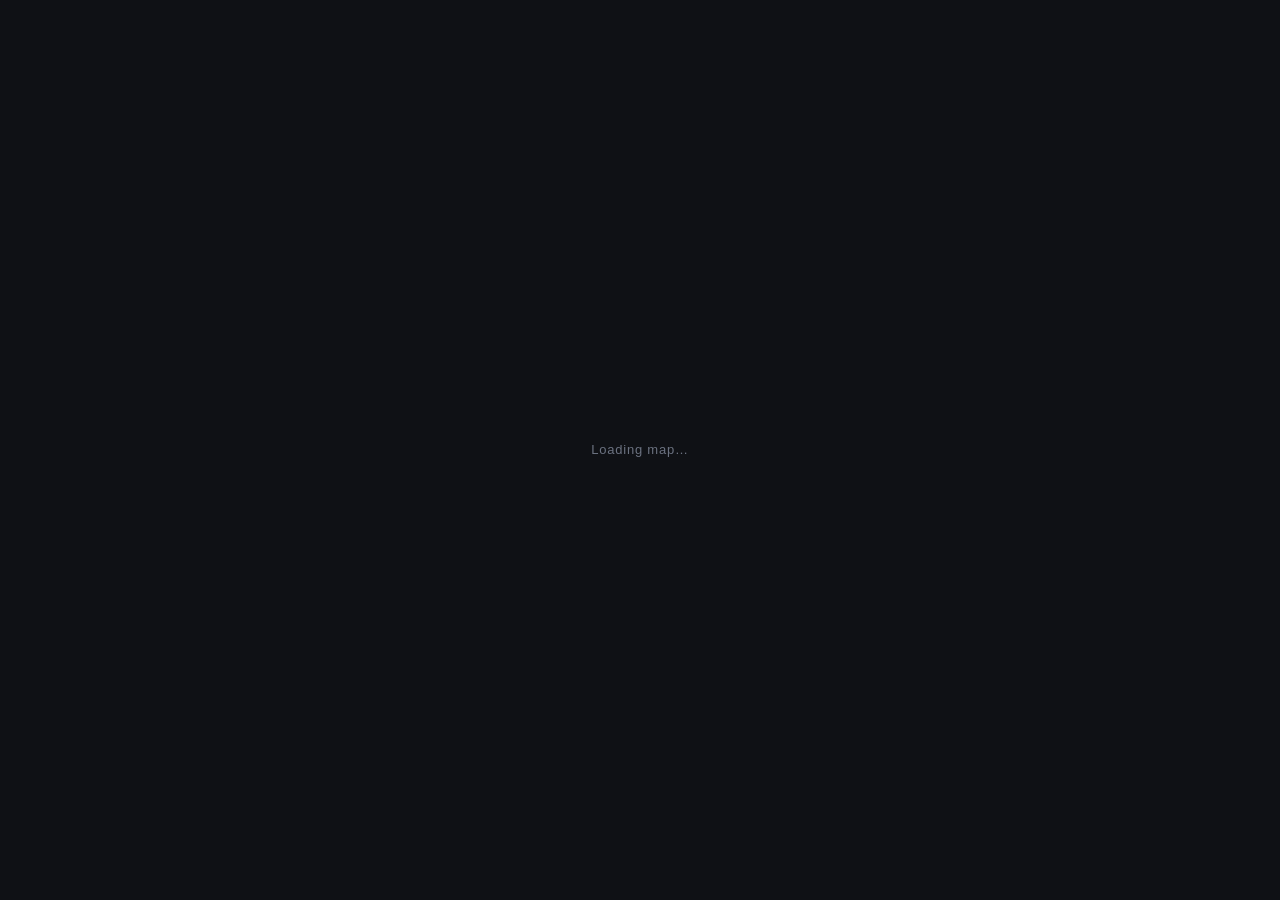
<file: index.html>
<!DOCTYPE html>
<html lang="en" dir="ltr">
<head>
<meta charset="utf-8" />
<meta name="viewport" content="width=device-width, initial-scale=1, maximum-scale=1, user-scalable=no, viewport-fit=cover" />
<title>Yerevan Project · An Interactive Research Map</title>
<meta name="description" content="Mapping urban space, social movements, and political events in Yerevan, Armenia." />
<link rel="preconnect" href="https://basemaps.cartocdn.com" />
<link rel="preconnect" href="https://fonts.googleapis.com" />
<link rel="preconnect" href="https://fonts.gstatic.com" crossorigin />
<!-- Noto Sans Armenian carries the Armenian, Vazirmatn the Persian. Both fall
     back to the system stack in styles.css if the network refuses them. -->
<link href="https://fonts.googleapis.com/css2?family=Noto+Sans+Armenian:wght@400;500;600&family=Noto+Serif+Armenian:wght@400;600&family=Vazirmatn:wght@400;500;600&display=swap" rel="stylesheet" />
<link href="assets/vendor/maplibre-gl.css" rel="stylesheet" />
<link href="assets/css/styles.css?v=20260912a" rel="stylesheet" />
</head>
<body>

<div id="app">

  <!-- ============ LEFT PANEL ============ -->
  <aside id="panel">

    <header id="panel-head">
      <div class="brand">
        <h1 data-i18n="brand.title">Yerevan Project</h1>
        <p class="brand-sub" data-i18n="brand.sub">Urban space · social movements · political events</p>
      </div>
      <!-- English · Armenian · Persian. Persian also flips the whole layout. -->
      <button id="panel-toggle" class="icon-btn" data-i18n-title="panel.collapse" data-i18n-aria-label="panel.collapse" title="Collapse panel" aria-label="Collapse panel">&#10094;</button>
    </header>

    <!-- ---- VIEW A: browse / filter ---- -->
    <div id="browse-view">

      <section class="mode-switch" aria-label="Site mode">
        <div class="mode-tabs" role="group" data-i18n-aria-label="mode.title" aria-label="Site mode">
          <button class="mode-tab active" id="mode-dissertation" type="button" data-mode="dissertation" aria-pressed="true" data-i18n="mode.dissertation">The Dissertation</button>
          <button class="mode-tab" id="mode-atlas" type="button" data-mode="atlas" aria-pressed="false" data-i18n="mode.atlas">The Atlas</button>
        </div>
        <p id="mode-note" class="mode-note" data-i18n="mode.dissertationNote">A selective reading surface for the three article dissertation.</p>
      </section>

      <section id="article-nav" class="block article-nav">
        <div class="block-head">
          <h2 data-i18n="articles.title">Articles</h2>
        </div>
        <div class="article-buttons" role="group" data-i18n-aria-label="articles.title" aria-label="Articles">
          <button class="article-card active" type="button" data-article="all">
            <b data-i18n="articles.all">All three</b>
            <span data-i18n="articles.allSub">The dissertation as one argument</span>
          </button>
          <button class="article-card" type="button" data-article="article1">
            <b data-i18n="articles.one">Article 1</b>
            <span data-i18n="articles.oneSub">Northern Avenue, urban transformation, everyday public space</span>
          </button>
          <button class="article-card" type="button" data-article="article2">
            <b data-i18n="articles.two">Article 2</b>
            <span data-i18n="articles.twoSub">System of a Down, commemoration, Republic Square, diaspora</span>
          </button>
          <button class="article-card" type="button" data-article="article3">
            <b data-i18n="articles.three">Article 3</b>
            <span data-i18n="articles.threeSub">The 2018 revolution, Karabakh, political geography</span>
          </button>
        </div>
      </section>

      <section class="block context-dock">
        <div class="block-head">
          <h2 data-i18n="contexts.title">Context layers</h2>
        </div>
        <div class="context-buttons">
          <button type="button" data-context="city">
            <b data-i18n="contexts.city">The City</b>
            <span data-i18n="contexts.citySub">Places, monuments, squares, streets</span>
          </button>
          <button type="button" data-context="models">
            <b data-i18n="contexts.models">The Models</b>
            <span data-i18n="contexts.modelsSub">Political landscape and relational graph</span>
          </button>
          <button type="button" data-context="world">
            <b data-i18n="contexts.world">Armenian World</b>
            <span data-i18n="contexts.worldSub">Diaspora, routes, displacement, return</span>
          </button>
        </div>
      </section>

      <div class="field">
        <input id="search" type="search" data-i18n-placeholder="search.ph" placeholder="Search events, places, actors…" autocomplete="off" />
      </div>

      <!-- The themes were a standing list of nine rows, about a third of the
           panel, permanently spending height on a filter that is usually left
           alone. They are a dropdown now: a summary you can read at a glance,
           and the nine only when you want them. -->
      <section class="block block-themes">
        <button id="cat-menu" type="button" aria-expanded="false" aria-controls="cat-panel">
          <span class="cat-menu-label" data-i18n="themes">Themes</span>
          <span class="cat-menu-sum" id="cat-sum"></span>
          <i class="cat-menu-caret" aria-hidden="true"></i>
        </button>
        <div id="cat-panel" hidden>
          <div class="block-head">
            <button id="cat-all" class="link-btn" data-i18n="all">all</button>
            <button id="cat-none" class="link-btn" data-i18n="none">none</button>
          </div>
          <div id="categories"></div>
        </div>
      </section>

      <section class="block">
        <div class="block-head">
          <h2><span data-i18n="results">Results</span> <span id="result-count" class="count">0</span></h2>
          <select id="sort" data-i18n-title="sort.title" title="Sort results">
            <option value="date-asc" data-i18n="sort.dateAsc">Oldest first</option>
            <option value="date-desc" data-i18n="sort.dateDesc">Newest first</option>
            <option value="title" data-i18n="sort.az">A–Z</option>
          </select>
        </div>
        <ul id="results"></ul>
      </section>

    </div>

    <!-- ---- VIEW B: single event detail ---- -->
    <article id="detail-view" hidden>
      <button id="detail-back" class="back-btn"><span class="back-caret">&#10094;</span> <span data-i18n="detail.back">Back to all events</span></button>
      <div id="detail-body"></div>
    </article>

  </aside>

  <!-- ============ MAP ============ -->
  <main id="map-wrap">
    <div id="map"></div>

    <!-- Language sits where a reader looks for it: the top right corner of
         the page. On a phone it goes back into the sheet header, which is the
         only header a phone has. -->
    <div id="lang-switch" role="group" data-i18n-aria-label="lang.title" aria-label="Language"></div>

    <!-- north arrow: rotates with the map, click to face north again -->
    <button id="north" data-i18n-title="north.title" data-i18n-aria-label="north.title" title="Reset bearing to north" aria-label="Reset bearing to north">
      <svg viewBox="0 0 40 52" aria-hidden="true">
        <polygon class="n-dark" points="20,3 30,44 20,35"/>
        <polygon class="n-light" points="20,3 10,44 20,35"/>
        <text class="n-label" x="20" y="51" text-anchor="middle">N</text>
      </svg>
    </button>

    <!-- Picked coordinate sits directly above the readout it came from. -->
    <div id="pick-out" hidden>
      <code id="pick-val"></code>
      <button id="pick-copy" data-i18n="pick.copy">Copy</button>
      <button id="pick-clear" data-i18n-title="pick.clear" title="Clear">&#215;</button>
    </div>

    <!-- Said only when the map has had to give something up to stay usable. -->
    <div id="perf-note" hidden>
      <span></span>
      <button type="button" id="perf-undo"></button>
      <button type="button" id="perf-dismiss" aria-label="Close">&#215;</button>
    </div>

    <div id="coords" aria-live="off">
      <button id="pick-btn" type="button" aria-pressed="false" data-i18n-title="pick.title" title="Pick a coordinate from the map">
        <svg viewBox="0 0 16 16" aria-hidden="true">
          <circle cx="8" cy="8" r="4.2" fill="none" stroke="currentColor" stroke-width="1.3"/>
          <path d="M8 0v3.2M8 12.8V16M0 8h3.2M12.8 8H16" stroke="currentColor" stroke-width="1.3"/>
        </svg>
      </button>
      <span id="coord-lat">, </span><span id="coord-lng">, </span><span id="coord-zoom"></span>
      <span id="scale"><i id="scale-bar"></i><b id="scale-label">, </b></span>
    </div>

    <div id="map-controls">
      <select class="map-select" id="basemap-select" data-i18n-title="map.basemap" data-i18n-aria-label="map.basemap" title="Basemap" aria-label="Basemap"></select>
      <button class="map-btn" id="terrain-btn" type="button" aria-pressed="true" data-i18n-title="map.terrain" title="Terrain">3D</button>
      <!-- The theme-coloured event dots. Off by default while the places and
           the buildings are being built, because forty of them over the Kentron
           is most of what you see. -->
      <button class="map-btn" id="districts-btn" type="button" aria-pressed="true" data-i18n="map.districts" data-i18n-title="map.districtsTitle" title="Districts">Districts</button>
      <button class="map-btn" id="pins-btn" type="button" aria-pressed="false" data-i18n="map.pins" data-i18n-title="map.pinsTitle" title="Event pins">Pins</button>
      <!-- Armenia, its five neighbours and Karabakh in both outlines. Drawn
           since the geography went in, addressable only now. -->
      <button class="map-btn" id="region-btn" type="button" aria-pressed="true" data-i18n="map.region" data-i18n-title="map.regionTitle" title="Armenia and the region">Armenia</button>
      <!-- The space-time cube lives in the ribbon under Tools and on the
           revolution's own chip; this is the control they both drive. -->
      <button class="map-btn" id="cube-btn" type="button" aria-pressed="false" data-i18n="map.cube" data-i18n-title="map.cubeTitle" title="Space-time cube">Cube</button>
      <button class="map-btn" id="reset-btn" data-i18n="map.reset" data-i18n-title="map.reset" title="Reset view">Reset view</button>
      <button class="map-btn" id="about-btn" data-i18n="map.about" data-i18n-title="about.title" title="About this map">About</button>
    </div>

    <!-- ---- THE POLITICAL LANDSCAPE, 1887 TO NOW ----
         Left-right across, Moscow-Brussels in depth, time going up.
         The year slider is the timeline; the space fills in as it moves. -->
    <button id="p3-thumb" type="button" data-i18n-title="p3.thumbTitle" title="Armenian political landscape in 3D">
      <canvas id="p3-thumb-canvas"></canvas>
      <b data-i18n="p3.thumb">Parties</b>
    </button>

    <div id="p3-modal" hidden>
      <div class="g3-shell">
        <div class="g3-stage">
          <canvas id="p3-canvas"></canvas>
          <div class="g3-head">
            <div>
              <h2 data-i18n="p3.title">The political landscape</h2>
              <p data-i18n="p3.sub">Left to right across, Moscow to Brussels in depth, time rising. Drag the year.</p>
            </div>
            <div class="g3-head-btns">
              <button class="map-btn" id="p3-play" type="button" data-i18n="p3.play">Play</button>
              <button class="map-btn" id="p3-reset" type="button" data-i18n="p3.reset">Reset</button>
              <button class="map-btn" id="p3-close" type="button" data-i18n="p3.close">Close</button>
            </div>
          </div>
          <div id="p3-legend"></div>
          <div class="p3-bar">
            <b id="p3-year-label">2026</b>
            <input id="p3-year" type="range" min="1988" max="2026" value="2026" step="1" data-i18n-aria-label="p3.year" aria-label="Year" />
          </div>
          <div id="p3-year-note"></div>
        </div>
        <aside class="g3-side" id="p3-info"></aside>
      </div>
    </div>

    <!-- ---- THE RELATIONAL MODEL, IN 3D ----
         A thumbnail that turns by itself; click it for the full window. -->
    <button id="g3-thumb" type="button" data-i18n-title="g3.thumbTitle" title="The relational model in 3D">
      <canvas id="g3-thumb-canvas"></canvas>
      <b data-i18n="g3.thumb">The model</b>
    </button>

    <div id="g3-modal" hidden>
      <div class="g3-shell">
        <div class="g3-stage">
          <canvas id="g3-canvas"></canvas>
          <div class="g3-head">
            <div>
              <h2 data-i18n="g3.title">The relational model</h2>
              <p data-i18n="g3.sub">Drag to turn it, scroll to zoom, click a node to see what the map holds.</p>
            </div>
            <div class="g3-head-btns">
              <button class="map-btn" id="g3-reset" type="button" data-i18n="g3.reset">Reset</button>
              <button class="map-btn" id="g3-close" type="button" data-i18n="g3.close">Close</button>
            </div>
          </div>
          <div id="g3-legend"></div>
        </div>
        <aside class="g3-side" id="g3-info"></aside>
      </div>
    </div>

    <!-- ---- TIMELINE ---- -->
    <div id="timeline">
      <div class="tl-row">
        <button id="play-btn" class="play-btn" data-i18n-title="tl.play" data-i18n-aria-label="tl.play" title="Play through time" aria-label="Play">&#9654;</button>
        <div class="tl-label">
          <span id="tl-from">&#8230;</span>
          <span class="tl-dash">→</span>
          <span id="tl-to">&#8230;</span>
        </div>
        <button id="tl-reset" class="link-btn" data-i18n="tl.full">full range</button>
      </div>
      <div class="tl-slider">
        <div id="tl-track"></div>
        <div id="tl-fill"></div>
        <div id="tl-density"></div>
        <!-- named stretches of time: the 2018 revolution, and whatever follows -->
        <div id="tl-episodes"></div>
        <!-- 23-24 April of every year, in forget-me-not purple -->
        <div id="tl-commem"></div>
        <!-- one mark per entry; where two would collide they become a counter -->
        <div id="tl-marks"></div>
        <input type="range" id="tl-start" min="0" max="100" value="0" step="1" data-i18n-aria-label="tl.startAria" aria-label="Start of time window" />
        <input type="range" id="tl-end" min="0" max="100" value="100" step="1" data-i18n-aria-label="tl.endAria" aria-label="End of time window" />
      </div>
      <div id="tl-ticks"></div>

      <!-- ---- NAMED PERIODS ----
           One chip per episode, placed under its own span on the track above
           and nudged right only as far as it must be not to collide. -->
      <div class="tl-rail-row">
        <span class="tl-era" data-i18n="tl.periods">Periods</span>
        <div id="tl-rail"></div>
      </div>

      <!-- ---- A PERIOD'S OWN TIMELINE ----
           Opened by clicking a chip in the rail above. The revolution unfolds
           as its days, the commemoration as its years. -->
      <div id="tl-spur" hidden></div>

      <!-- what a counter opens: the entries standing at one mark -->
      <div id="tl-stack" hidden></div>

      <!-- the long view: one century, by decade -->
      <div class="tl-sep"></div>
      <div class="tl-row tl-row-century">
        <span class="tl-era" data-i18n="tl.century">The century</span>
        <div class="tl-label">
          <span id="cn-from">&#8230;</span>
          <span class="tl-dash">→</span>
          <span id="cn-to">&#8230;</span>
        </div>
        <button id="cn-reset" class="link-btn" data-i18n="tl.fullCentury">full century</button>
      </div>
      <div class="tl-slider tl-slider-century">
        <div id="cn-track"></div>
        <div id="cn-fill"></div>
        <div id="cn-density"></div>
        <div id="cn-marks"></div>
        <input type="range" id="cn-start" min="0" max="1000" value="0" step="1" data-i18n-aria-label="tl.cStartAria" aria-label="Start of century window" />
        <input type="range" id="cn-end" min="0" max="1000" value="1000" step="1" data-i18n-aria-label="tl.cEndAria" aria-label="End of century window" />
      </div>
      <div id="cn-ticks"></div>

      <!-- ---- NAMED PERIODS BEFORE 2000 ----
           The main rail measures 2000 to 2028, so a period from 1965 or 1988
           had nowhere to appear. This is the same rail, measured against the
           century axis. -->
      <div class="tl-rail-row tl-rail-century">
        <span class="tl-era" data-i18n="tl.periods">Periods</span>
        <div id="cn-rail"></div>
      </div>
    </div>
  </main>

</div>

<!-- ============ ABOUT MODAL ============ -->
<div id="about-modal" class="modal" hidden>
  <div class="modal-card">
    <button id="about-close" class="modal-close" data-i18n-aria-label="about.close" aria-label="Close">&times;</button>
    <h2 data-i18n="about.title">About this map</h2>
    <div id="about-body"></div>
  </div>
</div>

<div id="loading" data-i18n="loading">Loading map…</div>

<script src="assets/vendor/maplibre-gl.js"></script>
<!-- ?v= is bumped on every deploy: GitHub Pages caches assets hard,
     and without it readers keep running yesterday's code.
     i18n.js loads first; every other file asks it for its words. -->
<script src="assets/js/i18n.js?v=20260912a"></script>
<script src="assets/js/app.js?v=20260912a"></script>
<script src="assets/js/picker.js?v=20260912a"></script>
<script src="assets/js/terrain.js?v=20260912a"></script>
  <script src="assets/js/ribbon.js?v=20260912a"></script>
<script src="assets/js/graph3d.js?v=20260912a"></script>
<script src="assets/js/parties3d.js?v=20260912a"></script>
<script src="assets/js/rail.js?v=20260912a"></script>
<script src="assets/js/draw.js?v=20260912a"></script>
<script src="assets/js/mobile.js?v=20260912a"></script>
<script src="assets/js/cube.js?v=20260912a"></script>
</body>
</html>
</file>
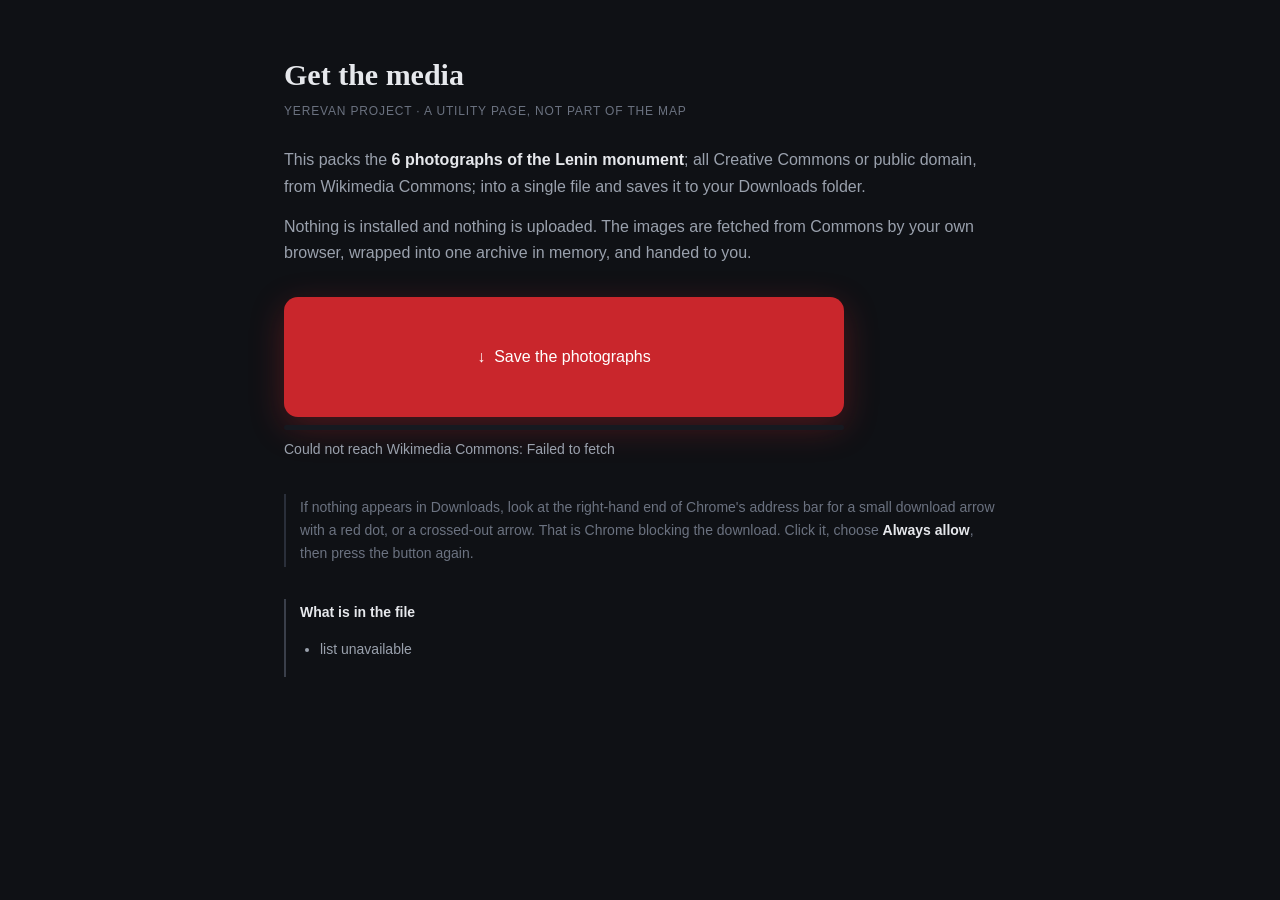
<file: get-media.html>
<!DOCTYPE html>
<html lang="en">
<head>
<meta charset="utf-8" />
<meta name="viewport" content="width=device-width, initial-scale=1" />
<meta name="robots" content="noindex" />
<title>Get the media; Yerevan Project</title>
<style>
  :root{ --bg:#0f1115; --bg2:#161920; --line:#2a2f3a; --text:#e6e8ec; --t2:#9aa1ad; --t3:#6b7280; --red:#c9262c; --ok:#7fbf5e; }
  *{box-sizing:border-box}
  html,body{margin:0;background:var(--bg);color:var(--text);
    font:16px/1.65 Inter,-apple-system,"Segoe UI",Roboto,Arial,sans-serif;-webkit-font-smoothing:antialiased}
  main{max-width:760px;margin:0 auto;padding:56px 24px 90px}
  h1{font:600 30px/1.25 Georgia,"Times New Roman",serif;margin:0 0 8px}
.sub{color:var(--t3);font-size:12px;letter-spacing:.07em;text-transform:uppercase;margin:0 0 26px}
  p{color:var(--t2);margin:0 0 14px}
  b{color:var(--text)}
  button{font:inherit}
  #go{display:flex;align-items:center;justify-content:center;gap:12px;
    width:100%;max-width:560px;min-height:120px;margin:30px 0 8px;
    background:var(--red);color:#fff;font:700 26px/1.2 inherit;border:none;border-radius:14px;
    cursor:pointer;box-shadow:0 10px 34px rgba(201,38,44,.32);transition:transform.12s,filter.12s}
  #go:hover{filter:brightness(1.08)} #go:active{transform:translateY(1px)}
  #go[disabled]{background:var(--bg2);color:var(--t3);box-shadow:none;cursor:default}
  #bar{height:5px;background:var(--bg2);border-radius:3px;overflow:hidden;max-width:560px;margin:0 0 8px}
  #bar i{display:block;height:100%;width:0;background:var(--red);transition:width.2s}
  #say{font-size:14px;color:var(--t2);min-height:24px;margin:0 0 26px}
  #say.ok{color:var(--ok)}
.note{border-left:2px solid var(--line);padding:2px 0 2px 14px;font-size:14px;color:var(--t3);margin-top:32px}
  ul{color:var(--t2);font-size:14px;padding-left:20px}
  li{margin-bottom:5px}
  code{color:#d8873f;font-size:14px}
</style>
</head>
<body>
<main>
  <h1>Get the media</h1>
  <p class="sub">Yerevan Project · a utility page, not part of the map</p>

  <p>This packs the <b>6 photographs of the Lenin monument</b>; all Creative Commons or public domain,
  from Wikimedia Commons; into a single file and saves it
  to your Downloads folder.</p>

  <p>Nothing is installed and nothing is uploaded. The images are fetched from Commons
  by your own browser, wrapped into one archive in memory, and handed to you.</p>

  <button id="go">↓&nbsp; Save the photographs</button>
  <div id="bar"><i></i></div>
  <p id="say">Ready. 6 files, about 6 MB.</p>

  <p class="note">If nothing appears in Downloads, look at the right-hand end of Chrome's
  address bar for a small download arrow with a red dot, or a crossed-out arrow. That is
  Chrome blocking the download. Click it, choose <b>Always allow</b>, then press the
  button again.</p>

  <div class="note" style="border-left-color:#3a3f4a">
    <p style="margin-bottom:8px"><b>What is in the file</b></p>
    <ul id="list"><li>loading the list…</li></ul>
  </div>
</main>

<script>
/* ===================================================================
   A single tar, built in the page.
   -------------------------------------------------------------------
   Chrome blocks a burst of automatic downloads, so thirteen files
   cannot simply be fetched and saved one after another. One archive,
   saved by one human click, goes through every time. USTAR is about
   twenty lines and needs no library.
   =================================================================== */
(function () {
  "use strict";

  /* The genocide-ceremony set. The thirteen 2018 revolution photographs this
     page fetched before are already in media/ and are not repeated here. */
  /* The Lenin monument set. Earlier batches (the 2018 revolution photographs
     and the 23-24 April commemoration set) are already in media/ and are not
     repeated here. */
  var FILES = [
    { t: "Lenin Statue in Yerevan Lenin Square.jpg",        f: "lenin-monument-1940s.jpg" },
    { t: "The Soviet Union 1978 CPA 4889 stamp (Armenian Architecture. Lenin statue and Government House, Lenin Square, Yerevan).jpg", f: "lenin-stamp-1978.jpg" },
    { t: "Lenin Statue Removal in Yerevan 05.jpg",          f: "lenin-removal-1991-05.jpg" },
    { t: "Lenin Statue Removal in Yerevan 03.jpg",          f: "lenin-removal-1991-03.jpg" },
    { t: "Lenin Statue Removal in Yerevan 01.jpg",          f: "lenin-removal-1991-01.jpg" },
    { t: "Lenin Statue Removal in Yerevan 06.jpg",          f: "lenin-removal-1991-06.jpg" }
  ];
  var API = "https://commons.wikimedia.org/w/api.php";

  var $ = function (id) { return document.getElementById(id); };
  function say(t, ok) { $("say").textContent = t; $("say").className = ok ? "ok" : ""; }
  function pct(f) { $("bar").firstElementChild.style.width = Math.round(f * 100) + "%"; }

  function slug(t) {
    for (var i = 0; i < FILES.length; i++) if (FILES[i].t === t) return FILES[i].f;
    return t.replace(/\.jpg$/i, "").replace(/[^A-Za-z0-9]+/g, "-")
.replace(/^-|-$/g, "").toLowerCase() + ".jpg";
  }

  function header(name, size) {
    var h = new Uint8Array(512);
    function put(s, off, len) {
      for (var i = 0; i < Math.min(len, s.length); i++) h[off + i] = s.charCodeAt(i);
    }
    function oct(n, len) {
      var s = n.toString(8);
      while (s.length < len - 1) s = "0" + s;
      return s + "\0";
    }
    put(name, 0, 100);
    put(oct(420, 8), 100, 8); put(oct(0, 8), 108, 8); put(oct(0, 8), 116, 8);
    put(oct(size, 12), 124, 12); put(oct(1525737600, 12), 136, 12);
    for (var i = 148; i < 156; i++) h[i] = 32;      /* checksum field = spaces first */
    h[156] = 48;                                     /* type '0' = regular file */
    put("ustar\x0000", 257, 8);
    var sum = 0; for (var k = 0; k < 512; k++) sum += h[k];
    put(oct(sum, 7) + " ", 148, 8);
    return h;
  }

  var meta = null;

  function loadList() {
    var titles = FILES.map(function (f) { return "File:" + f.t; }).join("|");
    var url = API + "?action=query&format=json&origin=*&prop=imageinfo" +
              "&iiprop=url|extmetadata&iiurlwidth=1400&titles=" + encodeURIComponent(titles);
    return fetch(url).then(function (r) { return r.json(); }).then(function (j) {
      var strip = function (x) { return x ? String(x.value).replace(/<[^>]*>/g, "").trim() : ""; };
      meta = [];
      var pages = (j.query && j.query.pages) || {};
      Object.keys(pages).forEach(function (k) {
        var p = pages[k], ii = p.imageinfo && p.imageinfo[0];
        if (!ii) return;
        var m = ii.extmetadata || {};
        meta.push({
          name: p.title.replace(/^File:/, ""),
          file: slug(p.title.replace(/^File:/, "")),
          url: ii.thumburl,
          author: strip(m.Artist),
          license: strip(m.LicenseShortName),
          date: strip(m.DateTimeOriginal).slice(0, 10)
        });
      });
      meta.sort(function (a, b) { return a.date < b.date ? -1 : 1; });
      $("list").innerHTML = meta.map(function (m) {
        return "<li>" + m.date + "" + m.name +
               " <span style='color:#4d525c'>· " + m.author + " · " + m.license + "</span></li>";
      }).join("");
      say("Ready. " + meta.length + " files, about 9 MB.");
    });
  }

  function build() {
    $("go").disabled = true;
    var parts = [], done = 0;

    function next(i) {
      if (i >= meta.length) return Promise.resolve();
      say("Fetching " + (i + 1) + " of " + meta.length + "" + meta[i].name);
      return fetch(meta[i].url).then(function (r) {
        if (!r.ok) throw new Error(meta[i].name + " → HTTP " + r.status);
        return r.arrayBuffer();
      }).then(function (ab) {
        var buf = new Uint8Array(ab);
        parts.push(header(meta[i].file, buf.length));
        parts.push(buf);
        var pad = (512 - (buf.length % 512)) % 512;
        if (pad) parts.push(new Uint8Array(pad));
        done++; pct(done / meta.length);
        return next(i + 1);
      });
    }

    return next(0).then(function () {
      parts.push(new Uint8Array(1024));                /* two empty blocks end a tar */
      var blob = new Blob(parts, { type: "application/octet-stream" });
      var a = document.createElement("a");
      a.href = URL.createObjectURL(blob);
      a.download = "lenin-media.tar";
      document.body.appendChild(a);
      a.click();
      a.remove();
      setTimeout(function () { URL.revokeObjectURL(a.href); }, 20000);
      say("Saved lenin-media.tar (" + (blob.size / 1048576).toFixed(1) +
          " MB). Check your Downloads folder.", true);
      $("go").disabled = false;
      $("go").textContent = "↓  Save it again";
    }).catch(function (err) {
      say("Failed: " + err.message + "; reload the page and try once more.");
      $("go").disabled = false;
    });
  }

  $("go").addEventListener("click", function () {
    if (!meta) { say("Still loading the list; try again in a second."); return; }
    build();
  });

  loadList().catch(function (err) {
    say("Could not reach Wikimedia Commons: " + err.message);
    $("list").innerHTML = "<li>list unavailable</li>";
  });
})();
</script>
</body>
</html>
</file>
<file: assets/vendor/maplibre-gl.css>
.maplibregl-map{font:12px/20px Helvetica Neue,Arial,Helvetica,sans-serif;overflow:hidden;position:relative;-webkit-tap-highlight-color:rgb(0 0 0/0)}.maplibregl-canvas{left:0;position:absolute;top:0}.maplibregl-map:fullscreen{height:100%;width:100%}.maplibregl-ctrl-group button.maplibregl-ctrl-compass{touch-action:none}.maplibregl-canvas-container.maplibregl-interactive,.maplibregl-ctrl-group button.maplibregl-ctrl-compass{cursor:grab;-webkit-user-select:none;-moz-user-select:none;user-select:none}.maplibregl-canvas-container.maplibregl-interactive.maplibregl-track-pointer{cursor:pointer}.maplibregl-canvas-container.maplibregl-interactive:active,.maplibregl-ctrl-group button.maplibregl-ctrl-compass:active{cursor:grabbing}.maplibregl-canvas-container.maplibregl-touch-zoom-rotate,.maplibregl-canvas-container.maplibregl-touch-zoom-rotate .maplibregl-canvas{touch-action:pan-x pan-y}.maplibregl-canvas-container.maplibregl-touch-drag-pan,.maplibregl-canvas-container.maplibregl-touch-drag-pan .maplibregl-canvas{touch-action:pinch-zoom}.maplibregl-canvas-container.maplibregl-touch-zoom-rotate.maplibregl-touch-drag-pan,.maplibregl-canvas-container.maplibregl-touch-zoom-rotate.maplibregl-touch-drag-pan .maplibregl-canvas{touch-action:none}.maplibregl-canvas-container.maplibregl-touch-drag-pan.maplibregl-cooperative-gestures,.maplibregl-canvas-container.maplibregl-touch-drag-pan.maplibregl-cooperative-gestures .maplibregl-canvas{touch-action:pan-x pan-y}.maplibregl-ctrl-bottom-left,.maplibregl-ctrl-bottom-right,.maplibregl-ctrl-top-left,.maplibregl-ctrl-top-right{pointer-events:none;position:absolute;z-index:2}.maplibregl-ctrl-top-left{left:0;top:0}.maplibregl-ctrl-top-right{right:0;top:0}.maplibregl-ctrl-bottom-left{bottom:0;left:0}.maplibregl-ctrl-bottom-right{bottom:0;right:0}.maplibregl-ctrl{clear:both;pointer-events:auto;transform:translate(0)}.maplibregl-ctrl-top-left .maplibregl-ctrl{float:left;margin:10px 0 0 10px}.maplibregl-ctrl-top-right .maplibregl-ctrl{float:right;margin:10px 10px 0 0}.maplibregl-ctrl-bottom-left .maplibregl-ctrl{float:left;margin:0 0 10px 10px}.maplibregl-ctrl-bottom-right .maplibregl-ctrl{float:right;margin:0 10px 10px 0}.maplibregl-ctrl-group{background:#fff;border-radius:4px}.maplibregl-ctrl-group:not(:empty){box-shadow:0 0 0 2px rgba(0,0,0,.1)}@media (forced-colors:active){.maplibregl-ctrl-group:not(:empty){box-shadow:0 0 0 2px ButtonText}}.maplibregl-ctrl-group button{background-color:transparent;border:0;box-sizing:border-box;cursor:pointer;display:block;height:29px;outline:none;padding:0;width:29px}.maplibregl-ctrl-group button+button{border-top:1px solid #ddd}.maplibregl-ctrl button .maplibregl-ctrl-icon{background-position:50%;background-repeat:no-repeat;display:block;height:100%;width:100%}@media (forced-colors:active){.maplibregl-ctrl-icon{background-color:transparent}.maplibregl-ctrl-group button+button{border-top:1px solid ButtonText}}.maplibregl-ctrl button::-moz-focus-inner{border:0;padding:0}.maplibregl-ctrl-attrib-button:focus,.maplibregl-ctrl-group button:focus{box-shadow:0 0 2px 2px #0096ff}.maplibregl-ctrl button:disabled{cursor:not-allowed}.maplibregl-ctrl button:disabled .maplibregl-ctrl-icon{opacity:.25}.maplibregl-ctrl button:not(:disabled):hover{background-color:rgb(0 0 0/5%)}.maplibregl-ctrl-group button:focus:focus-visible{box-shadow:0 0 2px 2px #0096ff}.maplibregl-ctrl-group button:focus:not(:focus-visible){box-shadow:none}.maplibregl-ctrl-group button:focus:first-child{border-radius:4px 4px 0 0}.maplibregl-ctrl-group button:focus:last-child{border-radius:0 0 4px 4px}.maplibregl-ctrl-group button:focus:only-child{border-radius:inherit}.maplibregl-ctrl button.maplibregl-ctrl-zoom-out .maplibregl-ctrl-icon{background-image:url("data:image/svg+xml;charset=utf-8,%3Csvg xmlns='http://www.w3.org/2000/svg' width='29' height='29' fill='%23333' viewBox='0 0 29 29'%3E%3Cpath d='M10 13c-.75 0-1.5.75-1.5 1.5S9.25 16 10 16h9c.75 0 1.5-.75 1.5-1.5S19.75 13 19 13z'/%3E%3C/svg%3E")}.maplibregl-ctrl button.maplibregl-ctrl-zoom-in .maplibregl-ctrl-icon{background-image:url("data:image/svg+xml;charset=utf-8,%3Csvg xmlns='http://www.w3.org/2000/svg' width='29' height='29' fill='%23333' viewBox='0 0 29 29'%3E%3Cpath d='M14.5 8.5c-.75 0-1.5.75-1.5 1.5v3h-3c-.75 0-1.5.75-1.5 1.5S9.25 16 10 16h3v3c0 .75.75 1.5 1.5 1.5S16 19.75 16 19v-3h3c.75 0 1.5-.75 1.5-1.5S19.75 13 19 13h-3v-3c0-.75-.75-1.5-1.5-1.5'/%3E%3C/svg%3E")}@media (forced-colors:active){.maplibregl-ctrl button.maplibregl-ctrl-zoom-out .maplibregl-ctrl-icon{background-image:url("data:image/svg+xml;charset=utf-8,%3Csvg xmlns='http://www.w3.org/2000/svg' width='29' height='29' fill='%23fff' viewBox='0 0 29 29'%3E%3Cpath d='M10 13c-.75 0-1.5.75-1.5 1.5S9.25 16 10 16h9c.75 0 1.5-.75 1.5-1.5S19.75 13 19 13z'/%3E%3C/svg%3E")}.maplibregl-ctrl button.maplibregl-ctrl-zoom-in .maplibregl-ctrl-icon{background-image:url("data:image/svg+xml;charset=utf-8,%3Csvg xmlns='http://www.w3.org/2000/svg' width='29' height='29' fill='%23fff' viewBox='0 0 29 29'%3E%3Cpath d='M14.5 8.5c-.75 0-1.5.75-1.5 1.5v3h-3c-.75 0-1.5.75-1.5 1.5S9.25 16 10 16h3v3c0 .75.75 1.5 1.5 1.5S16 19.75 16 19v-3h3c.75 0 1.5-.75 1.5-1.5S19.75 13 19 13h-3v-3c0-.75-.75-1.5-1.5-1.5'/%3E%3C/svg%3E")}}@media (forced-colors:active) and (prefers-color-scheme:light){.maplibregl-ctrl button.maplibregl-ctrl-zoom-out .maplibregl-ctrl-icon{background-image:url("data:image/svg+xml;charset=utf-8,%3Csvg xmlns='http://www.w3.org/2000/svg' width='29' height='29' viewBox='0 0 29 29'%3E%3Cpath d='M10 13c-.75 0-1.5.75-1.5 1.5S9.25 16 10 16h9c.75 0 1.5-.75 1.5-1.5S19.75 13 19 13z'/%3E%3C/svg%3E")}.maplibregl-ctrl button.maplibregl-ctrl-zoom-in .maplibregl-ctrl-icon{background-image:url("data:image/svg+xml;charset=utf-8,%3Csvg xmlns='http://www.w3.org/2000/svg' width='29' height='29' viewBox='0 0 29 29'%3E%3Cpath d='M14.5 8.5c-.75 0-1.5.75-1.5 1.5v3h-3c-.75 0-1.5.75-1.5 1.5S9.25 16 10 16h3v3c0 .75.75 1.5 1.5 1.5S16 19.75 16 19v-3h3c.75 0 1.5-.75 1.5-1.5S19.75 13 19 13h-3v-3c0-.75-.75-1.5-1.5-1.5'/%3E%3C/svg%3E")}}.maplibregl-ctrl button.maplibregl-ctrl-fullscreen .maplibregl-ctrl-icon{background-image:url("data:image/svg+xml;charset=utf-8,%3Csvg xmlns='http://www.w3.org/2000/svg' width='29' height='29' fill='%23333' viewBox='0 0 29 29'%3E%3Cpath d='M24 16v5.5c0 1.75-.75 2.5-2.5 2.5H16v-1l3-1.5-4-5.5 1-1 5.5 4 1.5-3zM6 16l1.5 3 5.5-4 1 1-4 5.5 3 1.5v1H7.5C5.75 24 5 23.25 5 21.5V16zm7-11v1l-3 1.5 4 5.5-1 1-5.5-4L6 13H5V7.5C5 5.75 5.75 5 7.5 5zm11 2.5c0-1.75-.75-2.5-2.5-2.5H16v1l3 1.5-4 5.5 1 1 5.5-4 1.5 3h1z'/%3E%3C/svg%3E")}.maplibregl-ctrl button.maplibregl-ctrl-shrink .maplibregl-ctrl-icon{background-image:url("data:image/svg+xml;charset=utf-8,%3Csvg xmlns='http://www.w3.org/2000/svg' width='29' height='29' viewBox='0 0 29 29'%3E%3Cpath d='M18.5 16c-1.75 0-2.5.75-2.5 2.5V24h1l1.5-3 5.5 4 1-1-4-5.5 3-1.5v-1zM13 18.5c0-1.75-.75-2.5-2.5-2.5H5v1l3 1.5L4 24l1 1 5.5-4 1.5 3h1zm3-8c0 1.75.75 2.5 2.5 2.5H24v-1l-3-1.5L25 5l-1-1-5.5 4L17 5h-1zM10.5 13c1.75 0 2.5-.75 2.5-2.5V5h-1l-1.5 3L5 4 4 5l4 5.5L5 12v1z'/%3E%3C/svg%3E")}@media (forced-colors:active){.maplibregl-ctrl button.maplibregl-ctrl-fullscreen .maplibregl-ctrl-icon{background-image:url("data:image/svg+xml;charset=utf-8,%3Csvg xmlns='http://www.w3.org/2000/svg' width='29' height='29' fill='%23fff' viewBox='0 0 29 29'%3E%3Cpath d='M24 16v5.5c0 1.75-.75 2.5-2.5 2.5H16v-1l3-1.5-4-5.5 1-1 5.5 4 1.5-3zM6 16l1.5 3 5.5-4 1 1-4 5.5 3 1.5v1H7.5C5.75 24 5 23.25 5 21.5V16zm7-11v1l-3 1.5 4 5.5-1 1-5.5-4L6 13H5V7.5C5 5.75 5.75 5 7.5 5zm11 2.5c0-1.75-.75-2.5-2.5-2.5H16v1l3 1.5-4 5.5 1 1 5.5-4 1.5 3h1z'/%3E%3C/svg%3E")}.maplibregl-ctrl button.maplibregl-ctrl-shrink .maplibregl-ctrl-icon{background-image:url("data:image/svg+xml;charset=utf-8,%3Csvg xmlns='http://www.w3.org/2000/svg' width='29' height='29' fill='%23fff' viewBox='0 0 29 29'%3E%3Cpath d='M18.5 16c-1.75 0-2.5.75-2.5 2.5V24h1l1.5-3 5.5 4 1-1-4-5.5 3-1.5v-1zM13 18.5c0-1.75-.75-2.5-2.5-2.5H5v1l3 1.5L4 24l1 1 5.5-4 1.5 3h1zm3-8c0 1.75.75 2.5 2.5 2.5H24v-1l-3-1.5L25 5l-1-1-5.5 4L17 5h-1zM10.5 13c1.75 0 2.5-.75 2.5-2.5V5h-1l-1.5 3L5 4 4 5l4 5.5L5 12v1z'/%3E%3C/svg%3E")}}@media (forced-colors:active) and (prefers-color-scheme:light){.maplibregl-ctrl button.maplibregl-ctrl-fullscreen .maplibregl-ctrl-icon{background-image:url("data:image/svg+xml;charset=utf-8,%3Csvg xmlns='http://www.w3.org/2000/svg' width='29' height='29' viewBox='0 0 29 29'%3E%3Cpath d='M24 16v5.5c0 1.75-.75 2.5-2.5 2.5H16v-1l3-1.5-4-5.5 1-1 5.5 4 1.5-3zM6 16l1.5 3 5.5-4 1 1-4 5.5 3 1.5v1H7.5C5.75 24 5 23.25 5 21.5V16zm7-11v1l-3 1.5 4 5.5-1 1-5.5-4L6 13H5V7.5C5 5.75 5.75 5 7.5 5zm11 2.5c0-1.75-.75-2.5-2.5-2.5H16v1l3 1.5-4 5.5 1 1 5.5-4 1.5 3h1z'/%3E%3C/svg%3E")}.maplibregl-ctrl button.maplibregl-ctrl-shrink .maplibregl-ctrl-icon{background-image:url("data:image/svg+xml;charset=utf-8,%3Csvg xmlns='http://www.w3.org/2000/svg' width='29' height='29' viewBox='0 0 29 29'%3E%3Cpath d='M18.5 16c-1.75 0-2.5.75-2.5 2.5V24h1l1.5-3 5.5 4 1-1-4-5.5 3-1.5v-1zM13 18.5c0-1.75-.75-2.5-2.5-2.5H5v1l3 1.5L4 24l1 1 5.5-4 1.5 3h1zm3-8c0 1.75.75 2.5 2.5 2.5H24v-1l-3-1.5L25 5l-1-1-5.5 4L17 5h-1zM10.5 13c1.75 0 2.5-.75 2.5-2.5V5h-1l-1.5 3L5 4 4 5l4 5.5L5 12v1z'/%3E%3C/svg%3E")}}.maplibregl-ctrl button.maplibregl-ctrl-compass .maplibregl-ctrl-icon{background-image:url("data:image/svg+xml;charset=utf-8,%3Csvg xmlns='http://www.w3.org/2000/svg' width='29' height='29' fill='%23333' viewBox='0 0 29 29'%3E%3Cpath d='m10.5 14 4-8 4 8z'/%3E%3Cpath fill='%23ccc' d='m10.5 16 4 8 4-8z'/%3E%3C/svg%3E")}@media (forced-colors:active){.maplibregl-ctrl button.maplibregl-ctrl-compass .maplibregl-ctrl-icon{background-image:url("data:image/svg+xml;charset=utf-8,%3Csvg xmlns='http://www.w3.org/2000/svg' width='29' height='29' fill='%23fff' viewBox='0 0 29 29'%3E%3Cpath d='m10.5 14 4-8 4 8z'/%3E%3Cpath fill='%23ccc' d='m10.5 16 4 8 4-8z'/%3E%3C/svg%3E")}}@media (forced-colors:active) and (prefers-color-scheme:light){.maplibregl-ctrl button.maplibregl-ctrl-compass .maplibregl-ctrl-icon{background-image:url("data:image/svg+xml;charset=utf-8,%3Csvg xmlns='http://www.w3.org/2000/svg' width='29' height='29' viewBox='0 0 29 29'%3E%3Cpath d='m10.5 14 4-8 4 8z'/%3E%3Cpath fill='%23ccc' d='m10.5 16 4 8 4-8z'/%3E%3C/svg%3E")}}.maplibregl-ctrl button.maplibregl-ctrl-terrain .maplibregl-ctrl-icon{background-image:url("data:image/svg+xml;charset=utf-8,%3Csvg xmlns='http://www.w3.org/2000/svg' width='22' height='22' fill='%23333' viewBox='0 0 22 22'%3E%3Cpath d='m1.754 13.406 4.453-4.851 3.09 3.09 3.281 3.277.969-.969-3.309-3.312 3.844-4.121 6.148 6.886h1.082v-.855l-7.207-8.07-4.84 5.187L6.169 6.57l-5.48 5.965v.871ZM.688 16.844h20.625v1.375H.688Zm0 0'/%3E%3C/svg%3E")}.maplibregl-ctrl button.maplibregl-ctrl-terrain-enabled .maplibregl-ctrl-icon{background-image:url("data:image/svg+xml;charset=utf-8,%3Csvg xmlns='http://www.w3.org/2000/svg' width='22' height='22' fill='%2333b5e5' viewBox='0 0 22 22'%3E%3Cpath d='m1.754 13.406 4.453-4.851 3.09 3.09 3.281 3.277.969-.969-3.309-3.312 3.844-4.121 6.148 6.886h1.082v-.855l-7.207-8.07-4.84 5.187L6.169 6.57l-5.48 5.965v.871ZM.688 16.844h20.625v1.375H.688Zm0 0'/%3E%3C/svg%3E")}.maplibregl-ctrl button.maplibregl-ctrl-geolocate .maplibregl-ctrl-icon{background-image:url("data:image/svg+xml;charset=utf-8,%3Csvg xmlns='http://www.w3.org/2000/svg' width='29' height='29' fill='%23333' viewBox='0 0 20 20'%3E%3Cpath d='M10 4C9 4 9 5 9 5v.1A5 5 0 0 0 5.1 9H5s-1 0-1 1 1 1 1 1h.1A5 5 0 0 0 9 14.9v.1s0 1 1 1 1-1 1-1v-.1a5 5 0 0 0 3.9-3.9h.1s1 0 1-1-1-1-1-1h-.1A5 5 0 0 0 11 5.1V5s0-1-1-1m0 2.5a3.5 3.5 0 1 1 0 7 3.5 3.5 0 1 1 0-7'/%3E%3Ccircle cx='10' cy='10' r='2'/%3E%3C/svg%3E")}.maplibregl-ctrl button.maplibregl-ctrl-geolocate:disabled .maplibregl-ctrl-icon{background-image:url("data:image/svg+xml;charset=utf-8,%3Csvg xmlns='http://www.w3.org/2000/svg' width='29' height='29' fill='%23aaa' viewBox='0 0 20 20'%3E%3Cpath d='M10 4C9 4 9 5 9 5v.1A5 5 0 0 0 5.1 9H5s-1 0-1 1 1 1 1 1h.1A5 5 0 0 0 9 14.9v.1s0 1 1 1 1-1 1-1v-.1a5 5 0 0 0 3.9-3.9h.1s1 0 1-1-1-1-1-1h-.1A5 5 0 0 0 11 5.1V5s0-1-1-1m0 2.5a3.5 3.5 0 1 1 0 7 3.5 3.5 0 1 1 0-7'/%3E%3Ccircle cx='10' cy='10' r='2'/%3E%3Cpath fill='red' d='m14 5 1 1-9 9-1-1z'/%3E%3C/svg%3E")}.maplibregl-ctrl button.maplibregl-ctrl-geolocate.maplibregl-ctrl-geolocate-active .maplibregl-ctrl-icon{background-image:url("data:image/svg+xml;charset=utf-8,%3Csvg xmlns='http://www.w3.org/2000/svg' width='29' height='29' fill='%2333b5e5' viewBox='0 0 20 20'%3E%3Cpath d='M10 4C9 4 9 5 9 5v.1A5 5 0 0 0 5.1 9H5s-1 0-1 1 1 1 1 1h.1A5 5 0 0 0 9 14.9v.1s0 1 1 1 1-1 1-1v-.1a5 5 0 0 0 3.9-3.9h.1s1 0 1-1-1-1-1-1h-.1A5 5 0 0 0 11 5.1V5s0-1-1-1m0 2.5a3.5 3.5 0 1 1 0 7 3.5 3.5 0 1 1 0-7'/%3E%3Ccircle cx='10' cy='10' r='2'/%3E%3C/svg%3E")}.maplibregl-ctrl button.maplibregl-ctrl-geolocate.maplibregl-ctrl-geolocate-active-error .maplibregl-ctrl-icon{background-image:url("data:image/svg+xml;charset=utf-8,%3Csvg xmlns='http://www.w3.org/2000/svg' width='29' height='29' fill='%23e58978' viewBox='0 0 20 20'%3E%3Cpath d='M10 4C9 4 9 5 9 5v.1A5 5 0 0 0 5.1 9H5s-1 0-1 1 1 1 1 1h.1A5 5 0 0 0 9 14.9v.1s0 1 1 1 1-1 1-1v-.1a5 5 0 0 0 3.9-3.9h.1s1 0 1-1-1-1-1-1h-.1A5 5 0 0 0 11 5.1V5s0-1-1-1m0 2.5a3.5 3.5 0 1 1 0 7 3.5 3.5 0 1 1 0-7'/%3E%3Ccircle cx='10' cy='10' r='2'/%3E%3C/svg%3E")}.maplibregl-ctrl button.maplibregl-ctrl-geolocate.maplibregl-ctrl-geolocate-background .maplibregl-ctrl-icon{background-image:url("data:image/svg+xml;charset=utf-8,%3Csvg xmlns='http://www.w3.org/2000/svg' width='29' height='29' fill='%2333b5e5' viewBox='0 0 20 20'%3E%3Cpath d='M10 4C9 4 9 5 9 5v.1A5 5 0 0 0 5.1 9H5s-1 0-1 1 1 1 1 1h.1A5 5 0 0 0 9 14.9v.1s0 1 1 1 1-1 1-1v-.1a5 5 0 0 0 3.9-3.9h.1s1 0 1-1-1-1-1-1h-.1A5 5 0 0 0 11 5.1V5s0-1-1-1m0 2.5a3.5 3.5 0 1 1 0 7 3.5 3.5 0 1 1 0-7'/%3E%3C/svg%3E")}.maplibregl-ctrl button.maplibregl-ctrl-geolocate.maplibregl-ctrl-geolocate-background-error .maplibregl-ctrl-icon{background-image:url("data:image/svg+xml;charset=utf-8,%3Csvg xmlns='http://www.w3.org/2000/svg' width='29' height='29' fill='%23e54e33' viewBox='0 0 20 20'%3E%3Cpath d='M10 4C9 4 9 5 9 5v.1A5 5 0 0 0 5.1 9H5s-1 0-1 1 1 1 1 1h.1A5 5 0 0 0 9 14.9v.1s0 1 1 1 1-1 1-1v-.1a5 5 0 0 0 3.9-3.9h.1s1 0 1-1-1-1-1-1h-.1A5 5 0 0 0 11 5.1V5s0-1-1-1m0 2.5a3.5 3.5 0 1 1 0 7 3.5 3.5 0 1 1 0-7'/%3E%3C/svg%3E")}.maplibregl-ctrl button.maplibregl-ctrl-geolocate.maplibregl-ctrl-geolocate-waiting .maplibregl-ctrl-icon{animation:maplibregl-spin 2s linear infinite}@media (forced-colors:active){.maplibregl-ctrl button.maplibregl-ctrl-geolocate .maplibregl-ctrl-icon{background-image:url("data:image/svg+xml;charset=utf-8,%3Csvg xmlns='http://www.w3.org/2000/svg' width='29' height='29' fill='%23fff' viewBox='0 0 20 20'%3E%3Cpath d='M10 4C9 4 9 5 9 5v.1A5 5 0 0 0 5.1 9H5s-1 0-1 1 1 1 1 1h.1A5 5 0 0 0 9 14.9v.1s0 1 1 1 1-1 1-1v-.1a5 5 0 0 0 3.9-3.9h.1s1 0 1-1-1-1-1-1h-.1A5 5 0 0 0 11 5.1V5s0-1-1-1m0 2.5a3.5 3.5 0 1 1 0 7 3.5 3.5 0 1 1 0-7'/%3E%3Ccircle cx='10' cy='10' r='2'/%3E%3C/svg%3E")}.maplibregl-ctrl button.maplibregl-ctrl-geolocate:disabled .maplibregl-ctrl-icon{background-image:url("data:image/svg+xml;charset=utf-8,%3Csvg xmlns='http://www.w3.org/2000/svg' width='29' height='29' fill='%23999' viewBox='0 0 20 20'%3E%3Cpath d='M10 4C9 4 9 5 9 5v.1A5 5 0 0 0 5.1 9H5s-1 0-1 1 1 1 1 1h.1A5 5 0 0 0 9 14.9v.1s0 1 1 1 1-1 1-1v-.1a5 5 0 0 0 3.9-3.9h.1s1 0 1-1-1-1-1-1h-.1A5 5 0 0 0 11 5.1V5s0-1-1-1m0 2.5a3.5 3.5 0 1 1 0 7 3.5 3.5 0 1 1 0-7'/%3E%3Ccircle cx='10' cy='10' r='2'/%3E%3Cpath fill='red' d='m14 5 1 1-9 9-1-1z'/%3E%3C/svg%3E")}.maplibregl-ctrl button.maplibregl-ctrl-geolocate.maplibregl-ctrl-geolocate-active .maplibregl-ctrl-icon{background-image:url("data:image/svg+xml;charset=utf-8,%3Csvg xmlns='http://www.w3.org/2000/svg' width='29' height='29' fill='%2333b5e5' viewBox='0 0 20 20'%3E%3Cpath d='M10 4C9 4 9 5 9 5v.1A5 5 0 0 0 5.1 9H5s-1 0-1 1 1 1 1 1h.1A5 5 0 0 0 9 14.9v.1s0 1 1 1 1-1 1-1v-.1a5 5 0 0 0 3.9-3.9h.1s1 0 1-1-1-1-1-1h-.1A5 5 0 0 0 11 5.1V5s0-1-1-1m0 2.5a3.5 3.5 0 1 1 0 7 3.5 3.5 0 1 1 0-7'/%3E%3Ccircle cx='10' cy='10' r='2'/%3E%3C/svg%3E")}.maplibregl-ctrl button.maplibregl-ctrl-geolocate.maplibregl-ctrl-geolocate-active-error .maplibregl-ctrl-icon{background-image:url("data:image/svg+xml;charset=utf-8,%3Csvg xmlns='http://www.w3.org/2000/svg' width='29' height='29' fill='%23e58978' viewBox='0 0 20 20'%3E%3Cpath d='M10 4C9 4 9 5 9 5v.1A5 5 0 0 0 5.1 9H5s-1 0-1 1 1 1 1 1h.1A5 5 0 0 0 9 14.9v.1s0 1 1 1 1-1 1-1v-.1a5 5 0 0 0 3.9-3.9h.1s1 0 1-1-1-1-1-1h-.1A5 5 0 0 0 11 5.1V5s0-1-1-1m0 2.5a3.5 3.5 0 1 1 0 7 3.5 3.5 0 1 1 0-7'/%3E%3Ccircle cx='10' cy='10' r='2'/%3E%3C/svg%3E")}.maplibregl-ctrl button.maplibregl-ctrl-geolocate.maplibregl-ctrl-geolocate-background .maplibregl-ctrl-icon{background-image:url("data:image/svg+xml;charset=utf-8,%3Csvg xmlns='http://www.w3.org/2000/svg' width='29' height='29' fill='%2333b5e5' viewBox='0 0 20 20'%3E%3Cpath d='M10 4C9 4 9 5 9 5v.1A5 5 0 0 0 5.1 9H5s-1 0-1 1 1 1 1 1h.1A5 5 0 0 0 9 14.9v.1s0 1 1 1 1-1 1-1v-.1a5 5 0 0 0 3.9-3.9h.1s1 0 1-1-1-1-1-1h-.1A5 5 0 0 0 11 5.1V5s0-1-1-1m0 2.5a3.5 3.5 0 1 1 0 7 3.5 3.5 0 1 1 0-7'/%3E%3C/svg%3E")}.maplibregl-ctrl button.maplibregl-ctrl-geolocate.maplibregl-ctrl-geolocate-background-error .maplibregl-ctrl-icon{background-image:url("data:image/svg+xml;charset=utf-8,%3Csvg xmlns='http://www.w3.org/2000/svg' width='29' height='29' fill='%23e54e33' viewBox='0 0 20 20'%3E%3Cpath d='M10 4C9 4 9 5 9 5v.1A5 5 0 0 0 5.1 9H5s-1 0-1 1 1 1 1 1h.1A5 5 0 0 0 9 14.9v.1s0 1 1 1 1-1 1-1v-.1a5 5 0 0 0 3.9-3.9h.1s1 0 1-1-1-1-1-1h-.1A5 5 0 0 0 11 5.1V5s0-1-1-1m0 2.5a3.5 3.5 0 1 1 0 7 3.5 3.5 0 1 1 0-7'/%3E%3C/svg%3E")}}@media (forced-colors:active) and (prefers-color-scheme:light){.maplibregl-ctrl button.maplibregl-ctrl-geolocate .maplibregl-ctrl-icon{background-image:url("data:image/svg+xml;charset=utf-8,%3Csvg xmlns='http://www.w3.org/2000/svg' width='29' height='29' viewBox='0 0 20 20'%3E%3Cpath d='M10 4C9 4 9 5 9 5v.1A5 5 0 0 0 5.1 9H5s-1 0-1 1 1 1 1 1h.1A5 5 0 0 0 9 14.9v.1s0 1 1 1 1-1 1-1v-.1a5 5 0 0 0 3.9-3.9h.1s1 0 1-1-1-1-1-1h-.1A5 5 0 0 0 11 5.1V5s0-1-1-1m0 2.5a3.5 3.5 0 1 1 0 7 3.5 3.5 0 1 1 0-7'/%3E%3Ccircle cx='10' cy='10' r='2'/%3E%3C/svg%3E")}.maplibregl-ctrl button.maplibregl-ctrl-geolocate:disabled .maplibregl-ctrl-icon{background-image:url("data:image/svg+xml;charset=utf-8,%3Csvg xmlns='http://www.w3.org/2000/svg' width='29' height='29' fill='%23666' viewBox='0 0 20 20'%3E%3Cpath d='M10 4C9 4 9 5 9 5v.1A5 5 0 0 0 5.1 9H5s-1 0-1 1 1 1 1 1h.1A5 5 0 0 0 9 14.9v.1s0 1 1 1 1-1 1-1v-.1a5 5 0 0 0 3.9-3.9h.1s1 0 1-1-1-1-1-1h-.1A5 5 0 0 0 11 5.1V5s0-1-1-1m0 2.5a3.5 3.5 0 1 1 0 7 3.5 3.5 0 1 1 0-7'/%3E%3Ccircle cx='10' cy='10' r='2'/%3E%3Cpath fill='red' d='m14 5 1 1-9 9-1-1z'/%3E%3C/svg%3E")}}@keyframes maplibregl-spin{0%{transform:rotate(0deg)}to{transform:rotate(1turn)}}a.maplibregl-ctrl-logo{background-image:url("data:image/svg+xml;charset=utf-8,%3Csvg xmlns='http://www.w3.org/2000/svg' width='88' height='23' fill='none'%3E%3Cpath fill='%23000' fill-opacity='.4' fill-rule='evenodd' d='M17.408 16.796h-1.827l2.501-12.095h.198l3.324 6.533.988 2.19.988-2.19 3.258-6.533h.181l2.6 12.095h-1.81l-1.218-5.644-.362-1.71-.658 1.71-2.929 5.644h-.098l-2.914-5.644-.757-1.71-.345 1.71zm1.958-3.42-.726 3.663a1.255 1.255 0 0 1-1.232 1.011h-1.827a1.255 1.255 0 0 1-1.229-1.509l2.501-12.095a1.255 1.255 0 0 1 1.23-1.001h.197a1.25 1.25 0 0 1 1.12.685l3.19 6.273 3.125-6.263a1.25 1.25 0 0 1 1.123-.695h.181a1.255 1.255 0 0 1 1.227.991l1.443 6.71a5 5 0 0 1 .314-.787l.009-.016a4.6 4.6 0 0 1 1.777-1.887c.782-.46 1.668-.667 2.611-.667a4.6 4.6 0 0 1 1.7.32l.306.134c.21-.16.474-.256.759-.256h1.694a1.255 1.255 0 0 1 1.212.925 1.255 1.255 0 0 1 1.212-.925h1.711c.284 0 .545.094.755.252.613-.3 1.312-.45 2.075-.45 1.356 0 2.557.445 3.482 1.4q.47.48.763 1.064V4.701a1.255 1.255 0 0 1 1.255-1.255h1.86A1.255 1.255 0 0 1 54.44 4.7v9.194h2.217c.19 0 .37.043.532.118v-4.77c0-.356.147-.678.385-.906a2.42 2.42 0 0 1-.682-1.71c0-.665.267-1.253.735-1.7a2.45 2.45 0 0 1 1.722-.674 2.43 2.43 0 0 1 1.705.675q.318.302.504.683V4.7a1.255 1.255 0 0 1 1.255-1.255h1.744A1.255 1.255 0 0 1 65.812 4.7v3.335a4.8 4.8 0 0 1 1.526-.246c.938 0 1.817.214 2.59.69a4.47 4.47 0 0 1 1.67 1.743v-.98a1.255 1.255 0 0 1 1.256-1.256h1.777c.233 0 .451.064.639.174a3.4 3.4 0 0 1 1.567-.372c.346 0 .861.02 1.285.232a1.25 1.25 0 0 1 .689 1.004 4.7 4.7 0 0 1 .853-.588c.795-.44 1.675-.647 2.61-.647 1.385 0 2.65.39 3.525 1.396.836.938 1.168 2.173 1.168 3.528q-.001.515-.056 1.051a1.255 1.255 0 0 1-.947 1.09l.408.952a1.255 1.255 0 0 1-.477 1.552c-.418.268-.92.463-1.458.612-.613.171-1.304.244-2.049.244-1.06 0-2.043-.207-2.886-.698l-.015-.008c-.798-.48-1.419-1.135-1.818-1.963l-.004-.008a5.8 5.8 0 0 1-.548-2.512q0-.429.053-.843a1.3 1.3 0 0 1-.333-.086l-.166-.004c-.223 0-.426.062-.643.228-.03.024-.142.139-.142.59v3.883a1.255 1.255 0 0 1-1.256 1.256h-1.777a1.255 1.255 0 0 1-1.256-1.256V15.69l-.032.057a4.8 4.8 0 0 1-1.86 1.833 5.04 5.04 0 0 1-2.484.634 4.5 4.5 0 0 1-1.935-.424 1.25 1.25 0 0 1-.764.258h-1.71a1.255 1.255 0 0 1-1.256-1.255V7.687a2.4 2.4 0 0 1-.428.625c.253.23.412.561.412.93v7.553a1.255 1.255 0 0 1-1.256 1.255h-1.843a1.25 1.25 0 0 1-.894-.373c-.228.23-.544.373-.894.373H51.32a1.255 1.255 0 0 1-1.256-1.255v-1.251l-.061.117a4.7 4.7 0 0 1-1.782 1.884 4.77 4.77 0 0 1-2.485.67 5.6 5.6 0 0 1-1.485-.188l.009 2.764a1.255 1.255 0 0 1-1.255 1.259h-1.729a1.255 1.255 0 0 1-1.255-1.255v-3.537a1.255 1.255 0 0 1-1.167.793h-1.679a1.25 1.25 0 0 1-.77-.263 4.5 4.5 0 0 1-1.945.429c-.885 0-1.724-.21-2.495-.632l-.017-.01a5 5 0 0 1-1.081-.836 1.255 1.255 0 0 1-1.254 1.312h-1.81a1.255 1.255 0 0 1-1.228-.99l-.782-3.625-2.044 3.939a1.25 1.25 0 0 1-1.115.676h-.098a1.25 1.25 0 0 1-1.116-.68l-2.061-3.994zM35.92 16.63l.207-.114.223-.15q.493-.356.735-.785l.061-.118.033 1.332h1.678V9.242h-1.694l-.033 1.267q-.133-.329-.526-.658l-.032-.028a3.2 3.2 0 0 0-.668-.428l-.27-.12a3.3 3.3 0 0 0-1.235-.23q-1.136-.001-1.974.493a3.36 3.36 0 0 0-1.3 1.382q-.445.89-.444 2.074 0 1.2.51 2.107a3.8 3.8 0 0 0 1.382 1.381 3.9 3.9 0 0 0 1.893.477q.795 0 1.455-.33zm-2.789-5.38q-.576.675-.575 1.762 0 1.102.559 1.794.576.675 1.645.675a2.25 2.25 0 0 0 .934-.19 2.2 2.2 0 0 0 .468-.29l.178-.161a2.2 2.2 0 0 0 .397-.561q.244-.5.244-1.15v-.115q0-.708-.296-1.267l-.043-.077a2.2 2.2 0 0 0-.633-.709l-.13-.086-.047-.028a2.1 2.1 0 0 0-1.073-.285q-1.052 0-1.629.692zm2.316 2.706c.163-.17.28-.407.28-.83v-.114c0-.292-.06-.508-.15-.68a.96.96 0 0 0-.353-.389.85.85 0 0 0-.464-.127c-.4 0-.56.114-.664.239l-.01.012c-.148.174-.275.45-.275.945 0 .506.122.801.27.99.097.11.266.224.68.224.303 0 .504-.09.687-.269zm7.545 1.705a2.6 2.6 0 0 0 .331.423q.319.33.755.548l.173.074q.65.255 1.49.255 1.02 0 1.844-.493a3.45 3.45 0 0 0 1.316-1.4q.493-.904.493-2.089 0-1.909-.988-2.913-.988-1.02-2.584-1.02-.898 0-1.575.347a3 3 0 0 0-.415.262l-.199.166a3.4 3.4 0 0 0-.64.82V9.242h-1.712v11.553h1.729l-.017-5.134zm.53-1.138q.206.29.48.5l.155.11.053.034q.51.296 1.119.297 1.07 0 1.645-.675.577-.69.576-1.762 0-1.119-.576-1.777-.558-.675-1.645-.675-.435 0-.835.16a2 2 0 0 0-.284.136 2 2 0 0 0-.363.254 2.2 2.2 0 0 0-.46.569l-.082.162a2.6 2.6 0 0 0-.213 1.072v.115q0 .707.296 1.267l.135.211zm.964-.818a1.1 1.1 0 0 0 .367.385.94.94 0 0 0 .476.118c.423 0 .59-.117.687-.23.159-.194.28-.478.28-.95 0-.53-.133-.8-.266-.952l-.021-.025c-.078-.094-.231-.221-.68-.221a1 1 0 0 0-.503.135l-.012.007a.86.86 0 0 0-.335.343c-.073.133-.132.324-.132.614v.115a1.4 1.4 0 0 0 .14.66zm15.7-6.222q.347-.346.346-.856a1.05 1.05 0 0 0-.345-.79 1.18 1.18 0 0 0-.84-.329q-.51 0-.855.33a1.05 1.05 0 0 0-.346.79q0 .51.346.855.345.346.856.346.51 0 .839-.346zm4.337 9.314.033-1.332q.191.403.59.747l.098.081a4 4 0 0 0 .316.224l.223.122a3.2 3.2 0 0 0 1.44.322 3.8 3.8 0 0 0 1.875-.477 3.5 3.5 0 0 0 1.382-1.366q.527-.89.526-2.09 0-1.184-.444-2.073a3.24 3.24 0 0 0-1.283-1.399q-.823-.51-1.942-.51a3.5 3.5 0 0 0-1.527.344l-.086.043-.165.09a3 3 0 0 0-.33.214q-.432.315-.656.707a2 2 0 0 0-.099.198l.082-1.283V4.701h-1.744v12.095zm.473-2.509a2.5 2.5 0 0 0 .566.7q.117.098.245.18l.144.08a2.1 2.1 0 0 0 .975.232q1.07 0 1.645-.675.576-.69.576-1.778 0-1.102-.576-1.777-.56-.691-1.645-.692a2.2 2.2 0 0 0-1.015.235q-.22.113-.415.282l-.15.142a2.1 2.1 0 0 0-.42.594q-.223.479-.223 1.1v.115q0 .705.293 1.26zm2.616-.293c.157-.191.28-.479.28-.967 0-.51-.13-.79-.276-.961l-.021-.026c-.082-.1-.232-.225-.67-.225a.87.87 0 0 0-.681.279l-.012.011c-.154.155-.274.38-.274.807v.115c0 .285.057.499.144.669a1.1 1.1 0 0 0 .367.405c.137.082.28.123.455.123.423 0 .59-.118.686-.23zm8.266-3.013q.345-.13.724-.14l.069-.002q.493 0 .642.099l.247-1.794q-.196-.099-.717-.099a2.3 2.3 0 0 0-.545.063 2 2 0 0 0-.411.148 2.2 2.2 0 0 0-.4.249 2.5 2.5 0 0 0-.485.499 2.7 2.7 0 0 0-.32.581l-.05.137v-1.48h-1.778v7.553h1.777v-3.884q0-.546.159-.943a1.5 1.5 0 0 1 .466-.636 2.5 2.5 0 0 1 .399-.253 2 2 0 0 1 .224-.099zm9.784 2.656.05-.922q0-1.743-.856-2.698-.838-.97-2.584-.97-1.119-.001-2.007.493a3.46 3.46 0 0 0-1.4 1.382q-.493.906-.493 2.106 0 1.07.428 1.975.428.89 1.332 1.432.906.526 2.255.526.973 0 1.668-.185l.044-.012.135-.04q.613-.184.984-.421l-.542-1.267q-.3.162-.642.274l-.297.087q-.51.131-1.3.131-.954 0-1.497-.444a1.6 1.6 0 0 1-.192-.193q-.366-.44-.512-1.234l-.004-.021zm-5.427-1.256-.003.022h3.752v-.138q-.011-.727-.288-1.118a1 1 0 0 0-.156-.176q-.46-.428-1.316-.428-.986 0-1.494.604-.379.45-.494 1.234zm-27.053 2.77V4.7h-1.86v12.095h5.333V15.15zm7.103-5.908v7.553h-1.843V9.242h1.843z'/%3E%3Cpath fill='%23fff' d='m19.63 11.151-.757-1.71-.345 1.71-1.12 5.644h-1.827L18.083 4.7h.197l3.325 6.533.988 2.19.988-2.19L26.839 4.7h.181l2.6 12.095h-1.81l-1.218-5.644-.362-1.71-.658 1.71-2.93 5.644h-.098l-2.913-5.644zm14.836 5.81q-1.02 0-1.893-.478a3.8 3.8 0 0 1-1.381-1.382q-.51-.906-.51-2.106 0-1.185.444-2.074a3.36 3.36 0 0 1 1.3-1.382q.839-.494 1.974-.494a3.3 3.3 0 0 1 1.234.231 3.3 3.3 0 0 1 .97.575q.396.33.527.659l.033-1.267h1.694v7.553H37.18l-.033-1.332q-.279.593-1.02 1.053a3.17 3.17 0 0 1-1.662.444zm.296-1.482q.938 0 1.58-.642.642-.66.642-1.711v-.115q0-.708-.296-1.267a2.2 2.2 0 0 0-.807-.872 2.1 2.1 0 0 0-1.119-.313q-1.053 0-1.629.692-.575.675-.575 1.76 0 1.103.559 1.795.577.675 1.645.675zm6.521-6.237h1.711v1.4q.906-1.597 2.83-1.597 1.596 0 2.584 1.02.988 1.005.988 2.914 0 1.185-.493 2.09a3.46 3.46 0 0 1-1.316 1.399 3.5 3.5 0 0 1-1.844.493q-.954 0-1.662-.329a2.67 2.67 0 0 1-1.086-.97l.017 5.134h-1.728zm4.048 6.22q1.07 0 1.645-.674.577-.69.576-1.762 0-1.119-.576-1.777-.558-.675-1.645-.675-.592 0-1.12.296-.51.28-.822.823-.296.527-.296 1.234v.115q0 .708.296 1.267.313.543.823.855.51.296 1.119.297z'/%3E%3Cpath fill='%23e1e3e9' d='M51.325 4.7h1.86v10.45h3.473v1.646h-5.333zm7.12 4.542h1.843v7.553h-1.843zm.905-1.415a1.16 1.16 0 0 1-.856-.346 1.17 1.17 0 0 1-.346-.856 1.05 1.05 0 0 1 .346-.79q.346-.329.856-.329.494 0 .839.33a1.05 1.05 0 0 1 .345.79 1.16 1.16 0 0 1-.345.855q-.33.346-.84.346zm7.875 9.133a3.17 3.17 0 0 1-1.662-.444q-.723-.46-1.004-1.053l-.033 1.332h-1.71V4.701h1.743v4.657l-.082 1.283q.279-.658 1.086-1.119a3.5 3.5 0 0 1 1.778-.477q1.119 0 1.942.51a3.24 3.24 0 0 1 1.283 1.4q.445.888.444 2.072 0 1.201-.526 2.09a3.5 3.5 0 0 1-1.382 1.366 3.8 3.8 0 0 1-1.876.477zm-.296-1.481q1.069 0 1.645-.675.577-.69.577-1.778 0-1.102-.577-1.776-.56-.691-1.645-.692a2.12 2.12 0 0 0-1.58.659q-.642.641-.642 1.694v.115q0 .71.296 1.267a2.4 2.4 0 0 0 .807.872 2.1 2.1 0 0 0 1.119.313zm5.927-6.237h1.777v1.481q.263-.757.856-1.217a2.14 2.14 0 0 1 1.349-.46q.527 0 .724.098l-.247 1.794q-.149-.099-.642-.099-.774 0-1.416.494-.626.493-.626 1.58v3.883h-1.777V9.242zm9.534 7.718q-1.35 0-2.255-.526-.904-.543-1.332-1.432a4.6 4.6 0 0 1-.428-1.975q0-1.2.493-2.106a3.46 3.46 0 0 1 1.4-1.382q.889-.495 2.007-.494 1.744 0 2.584.97.855.956.856 2.7 0 .444-.05.92h-5.43q.18 1.005.708 1.45.542.443 1.497.443.79 0 1.3-.131a4 4 0 0 0 .938-.362l.542 1.267q-.411.263-1.119.46-.708.198-1.711.197zm1.596-4.558q.016-1.02-.444-1.432-.46-.428-1.316-.428-1.728 0-1.991 1.86z'/%3E%3Cpath d='M5.074 15.948a.484.657 0 0 0-.486.659v1.84a.484.657 0 0 0 .486.659h4.101a.484.657 0 0 0 .486-.659v-1.84a.484.657 0 0 0-.486-.659zm3.56 1.16H5.617v.838h3.017z' style='fill:%23fff;fill-rule:evenodd;stroke-width:1.03600001'/%3E%3Cg style='stroke-width:1.12603545'%3E%3Cpath d='M-9.408-1.416c-3.833-.025-7.056 2.912-7.08 6.615-.02 3.08 1.653 4.832 3.107 6.268.903.892 1.721 1.74 2.32 2.902l-.525-.004c-.543-.003-.992.304-1.24.639a1.87 1.87 0 0 0-.362 1.121l-.011 1.877c-.003.402.104.787.347 1.125.244.338.688.653 1.23.656l4.142.028c.542.003.99-.306 1.238-.641a1.87 1.87 0 0 0 .363-1.121l.012-1.875a1.87 1.87 0 0 0-.348-1.127c-.243-.338-.688-.653-1.23-.656l-.518-.004c.597-1.145 1.425-1.983 2.348-2.87 1.473-1.414 3.18-3.149 3.2-6.226-.016-3.59-2.923-6.684-6.993-6.707m-.006 1.1v.002c3.274.02 5.92 2.532 5.9 5.6-.017 2.706-1.39 4.026-2.863 5.44-1.034.994-2.118 2.033-2.814 3.633-.018.041-.052.055-.075.065q-.013.004-.02.01a.34.34 0 0 1-.226.084.34.34 0 0 1-.224-.086l-.092-.077c-.699-1.615-1.768-2.669-2.781-3.67-1.454-1.435-2.797-2.762-2.78-5.478.02-3.067 2.7-5.545 5.975-5.523m-.02 2.826c-1.62-.01-2.944 1.315-2.955 2.96-.01 1.646 1.295 2.988 2.916 2.999h.002c1.621.01 2.943-1.316 2.953-2.961.011-1.646-1.294-2.988-2.916-2.998m-.005 1.1c1.017.006 1.829.83 1.822 1.89s-.83 1.874-1.848 1.867c-1.018-.006-1.829-.83-1.822-1.89s.83-1.874 1.848-1.868m-2.155 11.857 4.14.025c.271.002.49.305.487.676l-.013 1.875c-.003.37-.224.67-.495.668l-4.14-.025c-.27-.002-.487-.306-.485-.676l.012-1.875c.003-.37.224-.67.494-.668' style='color:%23000;font-style:normal;font-variant:normal;font-weight:400;font-stretch:normal;font-size:medium;line-height:normal;font-family:sans-serif;font-variant-ligatures:normal;font-variant-position:normal;font-variant-caps:normal;font-variant-numeric:normal;font-variant-alternates:normal;font-feature-settings:normal;text-indent:0;text-align:start;text-decoration:none;text-decoration-line:none;text-decoration-style:solid;text-decoration-color:%23000;letter-spacing:normal;word-spacing:normal;text-transform:none;writing-mode:lr-tb;direction:ltr;text-orientation:mixed;dominant-baseline:auto;baseline-shift:baseline;text-anchor:start;white-space:normal;shape-padding:0;clip-rule:evenodd;display:inline;overflow:visible;visibility:visible;opacity:1;isolation:auto;mix-blend-mode:normal;color-interpolation:sRGB;color-interpolation-filters:linearRGB;solid-color:%23000;solid-opacity:1;vector-effect:none;fill:%23000;fill-opacity:.4;fill-rule:evenodd;stroke:none;stroke-width:2.47727823;stroke-linecap:butt;stroke-linejoin:miter;stroke-miterlimit:4;stroke-dasharray:none;stroke-dashoffset:0;stroke-opacity:1;color-rendering:auto;image-rendering:auto;shape-rendering:auto;text-rendering:auto' transform='translate(15.553 2.85)scale(.88807)'/%3E%3Cpath d='M-9.415-.316C-12.69-.338-15.37 2.14-15.39 5.207c-.017 2.716 1.326 4.041 2.78 5.477 1.013 1 2.081 2.055 2.78 3.67l.092.076a.34.34 0 0 0 .225.086.34.34 0 0 0 .227-.083l.019-.01c.022-.009.057-.024.074-.064.697-1.6 1.78-2.64 2.814-3.634 1.473-1.414 2.847-2.733 2.864-5.44.02-3.067-2.627-5.58-5.901-5.601m-.057 8.784c1.621.011 2.944-1.315 2.955-2.96.01-1.646-1.295-2.988-2.916-2.999-1.622-.01-2.945 1.315-2.955 2.96s1.295 2.989 2.916 3' style='clip-rule:evenodd;fill:%23e1e3e9;fill-opacity:1;fill-rule:evenodd;stroke:none;stroke-width:2.47727823;stroke-miterlimit:4;stroke-dasharray:none;stroke-opacity:.4' transform='translate(15.553 2.85)scale(.88807)'/%3E%3Cpath d='M-11.594 15.465c-.27-.002-.492.297-.494.668l-.012 1.876c-.003.371.214.673.485.675l4.14.027c.271.002.492-.298.495-.668l.012-1.877c.003-.37-.215-.672-.485-.674z' style='clip-rule:evenodd;fill:%23fff;fill-opacity:1;fill-rule:evenodd;stroke:none;stroke-width:2.47727823;stroke-miterlimit:4;stroke-dasharray:none;stroke-opacity:.4' transform='translate(15.553 2.85)scale(.88807)'/%3E%3C/g%3E%3C/svg%3E");background-repeat:no-repeat;cursor:pointer;display:block;height:23px;margin:0 0 -4px -4px;overflow:hidden;width:88px}a.maplibregl-ctrl-logo.maplibregl-compact{width:14px}@media (forced-colors:active){a.maplibregl-ctrl-logo{background-color:transparent;background-image:url("data:image/svg+xml;charset=utf-8,%3Csvg xmlns='http://www.w3.org/2000/svg' width='88' height='23' fill='none'%3E%3Cpath fill='%23000' fill-opacity='.4' fill-rule='evenodd' d='M17.408 16.796h-1.827l2.501-12.095h.198l3.324 6.533.988 2.19.988-2.19 3.258-6.533h.181l2.6 12.095h-1.81l-1.218-5.644-.362-1.71-.658 1.71-2.929 5.644h-.098l-2.914-5.644-.757-1.71-.345 1.71zm1.958-3.42-.726 3.663a1.255 1.255 0 0 1-1.232 1.011h-1.827a1.255 1.255 0 0 1-1.229-1.509l2.501-12.095a1.255 1.255 0 0 1 1.23-1.001h.197a1.25 1.25 0 0 1 1.12.685l3.19 6.273 3.125-6.263a1.25 1.25 0 0 1 1.123-.695h.181a1.255 1.255 0 0 1 1.227.991l1.443 6.71a5 5 0 0 1 .314-.787l.009-.016a4.6 4.6 0 0 1 1.777-1.887c.782-.46 1.668-.667 2.611-.667a4.6 4.6 0 0 1 1.7.32l.306.134c.21-.16.474-.256.759-.256h1.694a1.255 1.255 0 0 1 1.212.925 1.255 1.255 0 0 1 1.212-.925h1.711c.284 0 .545.094.755.252.613-.3 1.312-.45 2.075-.45 1.356 0 2.557.445 3.482 1.4q.47.48.763 1.064V4.701a1.255 1.255 0 0 1 1.255-1.255h1.86A1.255 1.255 0 0 1 54.44 4.7v9.194h2.217c.19 0 .37.043.532.118v-4.77c0-.356.147-.678.385-.906a2.42 2.42 0 0 1-.682-1.71c0-.665.267-1.253.735-1.7a2.45 2.45 0 0 1 1.722-.674 2.43 2.43 0 0 1 1.705.675q.318.302.504.683V4.7a1.255 1.255 0 0 1 1.255-1.255h1.744A1.255 1.255 0 0 1 65.812 4.7v3.335a4.8 4.8 0 0 1 1.526-.246c.938 0 1.817.214 2.59.69a4.47 4.47 0 0 1 1.67 1.743v-.98a1.255 1.255 0 0 1 1.256-1.256h1.777c.233 0 .451.064.639.174a3.4 3.4 0 0 1 1.567-.372c.346 0 .861.02 1.285.232a1.25 1.25 0 0 1 .689 1.004 4.7 4.7 0 0 1 .853-.588c.795-.44 1.675-.647 2.61-.647 1.385 0 2.65.39 3.525 1.396.836.938 1.168 2.173 1.168 3.528q-.001.515-.056 1.051a1.255 1.255 0 0 1-.947 1.09l.408.952a1.255 1.255 0 0 1-.477 1.552c-.418.268-.92.463-1.458.612-.613.171-1.304.244-2.049.244-1.06 0-2.043-.207-2.886-.698l-.015-.008c-.798-.48-1.419-1.135-1.818-1.963l-.004-.008a5.8 5.8 0 0 1-.548-2.512q0-.429.053-.843a1.3 1.3 0 0 1-.333-.086l-.166-.004c-.223 0-.426.062-.643.228-.03.024-.142.139-.142.59v3.883a1.255 1.255 0 0 1-1.256 1.256h-1.777a1.255 1.255 0 0 1-1.256-1.256V15.69l-.032.057a4.8 4.8 0 0 1-1.86 1.833 5.04 5.04 0 0 1-2.484.634 4.5 4.5 0 0 1-1.935-.424 1.25 1.25 0 0 1-.764.258h-1.71a1.255 1.255 0 0 1-1.256-1.255V7.687a2.4 2.4 0 0 1-.428.625c.253.23.412.561.412.93v7.553a1.255 1.255 0 0 1-1.256 1.255h-1.843a1.25 1.25 0 0 1-.894-.373c-.228.23-.544.373-.894.373H51.32a1.255 1.255 0 0 1-1.256-1.255v-1.251l-.061.117a4.7 4.7 0 0 1-1.782 1.884 4.77 4.77 0 0 1-2.485.67 5.6 5.6 0 0 1-1.485-.188l.009 2.764a1.255 1.255 0 0 1-1.255 1.259h-1.729a1.255 1.255 0 0 1-1.255-1.255v-3.537a1.255 1.255 0 0 1-1.167.793h-1.679a1.25 1.25 0 0 1-.77-.263 4.5 4.5 0 0 1-1.945.429c-.885 0-1.724-.21-2.495-.632l-.017-.01a5 5 0 0 1-1.081-.836 1.255 1.255 0 0 1-1.254 1.312h-1.81a1.255 1.255 0 0 1-1.228-.99l-.782-3.625-2.044 3.939a1.25 1.25 0 0 1-1.115.676h-.098a1.25 1.25 0 0 1-1.116-.68l-2.061-3.994zM35.92 16.63l.207-.114.223-.15q.493-.356.735-.785l.061-.118.033 1.332h1.678V9.242h-1.694l-.033 1.267q-.133-.329-.526-.658l-.032-.028a3.2 3.2 0 0 0-.668-.428l-.27-.12a3.3 3.3 0 0 0-1.235-.23q-1.136-.001-1.974.493a3.36 3.36 0 0 0-1.3 1.382q-.445.89-.444 2.074 0 1.2.51 2.107a3.8 3.8 0 0 0 1.382 1.381 3.9 3.9 0 0 0 1.893.477q.795 0 1.455-.33zm-2.789-5.38q-.576.675-.575 1.762 0 1.102.559 1.794.576.675 1.645.675a2.25 2.25 0 0 0 .934-.19 2.2 2.2 0 0 0 .468-.29l.178-.161a2.2 2.2 0 0 0 .397-.561q.244-.5.244-1.15v-.115q0-.708-.296-1.267l-.043-.077a2.2 2.2 0 0 0-.633-.709l-.13-.086-.047-.028a2.1 2.1 0 0 0-1.073-.285q-1.052 0-1.629.692zm2.316 2.706c.163-.17.28-.407.28-.83v-.114c0-.292-.06-.508-.15-.68a.96.96 0 0 0-.353-.389.85.85 0 0 0-.464-.127c-.4 0-.56.114-.664.239l-.01.012c-.148.174-.275.45-.275.945 0 .506.122.801.27.99.097.11.266.224.68.224.303 0 .504-.09.687-.269zm7.545 1.705a2.6 2.6 0 0 0 .331.423q.319.33.755.548l.173.074q.65.255 1.49.255 1.02 0 1.844-.493a3.45 3.45 0 0 0 1.316-1.4q.493-.904.493-2.089 0-1.909-.988-2.913-.988-1.02-2.584-1.02-.898 0-1.575.347a3 3 0 0 0-.415.262l-.199.166a3.4 3.4 0 0 0-.64.82V9.242h-1.712v11.553h1.729l-.017-5.134zm.53-1.138q.206.29.48.5l.155.11.053.034q.51.296 1.119.297 1.07 0 1.645-.675.577-.69.576-1.762 0-1.119-.576-1.777-.558-.675-1.645-.675-.435 0-.835.16a2 2 0 0 0-.284.136 2 2 0 0 0-.363.254 2.2 2.2 0 0 0-.46.569l-.082.162a2.6 2.6 0 0 0-.213 1.072v.115q0 .707.296 1.267l.135.211zm.964-.818a1.1 1.1 0 0 0 .367.385.94.94 0 0 0 .476.118c.423 0 .59-.117.687-.23.159-.194.28-.478.28-.95 0-.53-.133-.8-.266-.952l-.021-.025c-.078-.094-.231-.221-.68-.221a1 1 0 0 0-.503.135l-.012.007a.86.86 0 0 0-.335.343c-.073.133-.132.324-.132.614v.115a1.4 1.4 0 0 0 .14.66zm15.7-6.222q.347-.346.346-.856a1.05 1.05 0 0 0-.345-.79 1.18 1.18 0 0 0-.84-.329q-.51 0-.855.33a1.05 1.05 0 0 0-.346.79q0 .51.346.855.345.346.856.346.51 0 .839-.346zm4.337 9.314.033-1.332q.191.403.59.747l.098.081a4 4 0 0 0 .316.224l.223.122a3.2 3.2 0 0 0 1.44.322 3.8 3.8 0 0 0 1.875-.477 3.5 3.5 0 0 0 1.382-1.366q.527-.89.526-2.09 0-1.184-.444-2.073a3.24 3.24 0 0 0-1.283-1.399q-.823-.51-1.942-.51a3.5 3.5 0 0 0-1.527.344l-.086.043-.165.09a3 3 0 0 0-.33.214q-.432.315-.656.707a2 2 0 0 0-.099.198l.082-1.283V4.701h-1.744v12.095zm.473-2.509a2.5 2.5 0 0 0 .566.7q.117.098.245.18l.144.08a2.1 2.1 0 0 0 .975.232q1.07 0 1.645-.675.576-.69.576-1.778 0-1.102-.576-1.777-.56-.691-1.645-.692a2.2 2.2 0 0 0-1.015.235q-.22.113-.415.282l-.15.142a2.1 2.1 0 0 0-.42.594q-.223.479-.223 1.1v.115q0 .705.293 1.26zm2.616-.293c.157-.191.28-.479.28-.967 0-.51-.13-.79-.276-.961l-.021-.026c-.082-.1-.232-.225-.67-.225a.87.87 0 0 0-.681.279l-.012.011c-.154.155-.274.38-.274.807v.115c0 .285.057.499.144.669a1.1 1.1 0 0 0 .367.405c.137.082.28.123.455.123.423 0 .59-.118.686-.23zm8.266-3.013q.345-.13.724-.14l.069-.002q.493 0 .642.099l.247-1.794q-.196-.099-.717-.099a2.3 2.3 0 0 0-.545.063 2 2 0 0 0-.411.148 2.2 2.2 0 0 0-.4.249 2.5 2.5 0 0 0-.485.499 2.7 2.7 0 0 0-.32.581l-.05.137v-1.48h-1.778v7.553h1.777v-3.884q0-.546.159-.943a1.5 1.5 0 0 1 .466-.636 2.5 2.5 0 0 1 .399-.253 2 2 0 0 1 .224-.099zm9.784 2.656.05-.922q0-1.743-.856-2.698-.838-.97-2.584-.97-1.119-.001-2.007.493a3.46 3.46 0 0 0-1.4 1.382q-.493.906-.493 2.106 0 1.07.428 1.975.428.89 1.332 1.432.906.526 2.255.526.973 0 1.668-.185l.044-.012.135-.04q.613-.184.984-.421l-.542-1.267q-.3.162-.642.274l-.297.087q-.51.131-1.3.131-.954 0-1.497-.444a1.6 1.6 0 0 1-.192-.193q-.366-.44-.512-1.234l-.004-.021zm-5.427-1.256-.003.022h3.752v-.138q-.011-.727-.288-1.118a1 1 0 0 0-.156-.176q-.46-.428-1.316-.428-.986 0-1.494.604-.379.45-.494 1.234zm-27.053 2.77V4.7h-1.86v12.095h5.333V15.15zm7.103-5.908v7.553h-1.843V9.242h1.843z'/%3E%3Cpath fill='%23fff' d='m19.63 11.151-.757-1.71-.345 1.71-1.12 5.644h-1.827L18.083 4.7h.197l3.325 6.533.988 2.19.988-2.19L26.839 4.7h.181l2.6 12.095h-1.81l-1.218-5.644-.362-1.71-.658 1.71-2.93 5.644h-.098l-2.913-5.644zm14.836 5.81q-1.02 0-1.893-.478a3.8 3.8 0 0 1-1.381-1.382q-.51-.906-.51-2.106 0-1.185.444-2.074a3.36 3.36 0 0 1 1.3-1.382q.839-.494 1.974-.494a3.3 3.3 0 0 1 1.234.231 3.3 3.3 0 0 1 .97.575q.396.33.527.659l.033-1.267h1.694v7.553H37.18l-.033-1.332q-.279.593-1.02 1.053a3.17 3.17 0 0 1-1.662.444zm.296-1.482q.938 0 1.58-.642.642-.66.642-1.711v-.115q0-.708-.296-1.267a2.2 2.2 0 0 0-.807-.872 2.1 2.1 0 0 0-1.119-.313q-1.053 0-1.629.692-.575.675-.575 1.76 0 1.103.559 1.795.577.675 1.645.675zm6.521-6.237h1.711v1.4q.906-1.597 2.83-1.597 1.596 0 2.584 1.02.988 1.005.988 2.914 0 1.185-.493 2.09a3.46 3.46 0 0 1-1.316 1.399 3.5 3.5 0 0 1-1.844.493q-.954 0-1.662-.329a2.67 2.67 0 0 1-1.086-.97l.017 5.134h-1.728zm4.048 6.22q1.07 0 1.645-.674.577-.69.576-1.762 0-1.119-.576-1.777-.558-.675-1.645-.675-.592 0-1.12.296-.51.28-.822.823-.296.527-.296 1.234v.115q0 .708.296 1.267.313.543.823.855.51.296 1.119.297z'/%3E%3Cpath fill='%23e1e3e9' d='M51.325 4.7h1.86v10.45h3.473v1.646h-5.333zm7.12 4.542h1.843v7.553h-1.843zm.905-1.415a1.16 1.16 0 0 1-.856-.346 1.17 1.17 0 0 1-.346-.856 1.05 1.05 0 0 1 .346-.79q.346-.329.856-.329.494 0 .839.33a1.05 1.05 0 0 1 .345.79 1.16 1.16 0 0 1-.345.855q-.33.346-.84.346zm7.875 9.133a3.17 3.17 0 0 1-1.662-.444q-.723-.46-1.004-1.053l-.033 1.332h-1.71V4.701h1.743v4.657l-.082 1.283q.279-.658 1.086-1.119a3.5 3.5 0 0 1 1.778-.477q1.119 0 1.942.51a3.24 3.24 0 0 1 1.283 1.4q.445.888.444 2.072 0 1.201-.526 2.09a3.5 3.5 0 0 1-1.382 1.366 3.8 3.8 0 0 1-1.876.477zm-.296-1.481q1.069 0 1.645-.675.577-.69.577-1.778 0-1.102-.577-1.776-.56-.691-1.645-.692a2.12 2.12 0 0 0-1.58.659q-.642.641-.642 1.694v.115q0 .71.296 1.267a2.4 2.4 0 0 0 .807.872 2.1 2.1 0 0 0 1.119.313zm5.927-6.237h1.777v1.481q.263-.757.856-1.217a2.14 2.14 0 0 1 1.349-.46q.527 0 .724.098l-.247 1.794q-.149-.099-.642-.099-.774 0-1.416.494-.626.493-.626 1.58v3.883h-1.777V9.242zm9.534 7.718q-1.35 0-2.255-.526-.904-.543-1.332-1.432a4.6 4.6 0 0 1-.428-1.975q0-1.2.493-2.106a3.46 3.46 0 0 1 1.4-1.382q.889-.495 2.007-.494 1.744 0 2.584.97.855.956.856 2.7 0 .444-.05.92h-5.43q.18 1.005.708 1.45.542.443 1.497.443.79 0 1.3-.131a4 4 0 0 0 .938-.362l.542 1.267q-.411.263-1.119.46-.708.198-1.711.197zm1.596-4.558q.016-1.02-.444-1.432-.46-.428-1.316-.428-1.728 0-1.991 1.86z'/%3E%3Cpath d='M5.074 15.948a.484.657 0 0 0-.486.659v1.84a.484.657 0 0 0 .486.659h4.101a.484.657 0 0 0 .486-.659v-1.84a.484.657 0 0 0-.486-.659zm3.56 1.16H5.617v.838h3.017z' style='fill:%23fff;fill-rule:evenodd;stroke-width:1.03600001'/%3E%3Cg style='stroke-width:1.12603545'%3E%3Cpath d='M-9.408-1.416c-3.833-.025-7.056 2.912-7.08 6.615-.02 3.08 1.653 4.832 3.107 6.268.903.892 1.721 1.74 2.32 2.902l-.525-.004c-.543-.003-.992.304-1.24.639a1.87 1.87 0 0 0-.362 1.121l-.011 1.877c-.003.402.104.787.347 1.125.244.338.688.653 1.23.656l4.142.028c.542.003.99-.306 1.238-.641a1.87 1.87 0 0 0 .363-1.121l.012-1.875a1.87 1.87 0 0 0-.348-1.127c-.243-.338-.688-.653-1.23-.656l-.518-.004c.597-1.145 1.425-1.983 2.348-2.87 1.473-1.414 3.18-3.149 3.2-6.226-.016-3.59-2.923-6.684-6.993-6.707m-.006 1.1v.002c3.274.02 5.92 2.532 5.9 5.6-.017 2.706-1.39 4.026-2.863 5.44-1.034.994-2.118 2.033-2.814 3.633-.018.041-.052.055-.075.065q-.013.004-.02.01a.34.34 0 0 1-.226.084.34.34 0 0 1-.224-.086l-.092-.077c-.699-1.615-1.768-2.669-2.781-3.67-1.454-1.435-2.797-2.762-2.78-5.478.02-3.067 2.7-5.545 5.975-5.523m-.02 2.826c-1.62-.01-2.944 1.315-2.955 2.96-.01 1.646 1.295 2.988 2.916 2.999h.002c1.621.01 2.943-1.316 2.953-2.961.011-1.646-1.294-2.988-2.916-2.998m-.005 1.1c1.017.006 1.829.83 1.822 1.89s-.83 1.874-1.848 1.867c-1.018-.006-1.829-.83-1.822-1.89s.83-1.874 1.848-1.868m-2.155 11.857 4.14.025c.271.002.49.305.487.676l-.013 1.875c-.003.37-.224.67-.495.668l-4.14-.025c-.27-.002-.487-.306-.485-.676l.012-1.875c.003-.37.224-.67.494-.668' style='color:%23000;font-style:normal;font-variant:normal;font-weight:400;font-stretch:normal;font-size:medium;line-height:normal;font-family:sans-serif;font-variant-ligatures:normal;font-variant-position:normal;font-variant-caps:normal;font-variant-numeric:normal;font-variant-alternates:normal;font-feature-settings:normal;text-indent:0;text-align:start;text-decoration:none;text-decoration-line:none;text-decoration-style:solid;text-decoration-color:%23000;letter-spacing:normal;word-spacing:normal;text-transform:none;writing-mode:lr-tb;direction:ltr;text-orientation:mixed;dominant-baseline:auto;baseline-shift:baseline;text-anchor:start;white-space:normal;shape-padding:0;clip-rule:evenodd;display:inline;overflow:visible;visibility:visible;opacity:1;isolation:auto;mix-blend-mode:normal;color-interpolation:sRGB;color-interpolation-filters:linearRGB;solid-color:%23000;solid-opacity:1;vector-effect:none;fill:%23000;fill-opacity:.4;fill-rule:evenodd;stroke:none;stroke-width:2.47727823;stroke-linecap:butt;stroke-linejoin:miter;stroke-miterlimit:4;stroke-dasharray:none;stroke-dashoffset:0;stroke-opacity:1;color-rendering:auto;image-rendering:auto;shape-rendering:auto;text-rendering:auto' transform='translate(15.553 2.85)scale(.88807)'/%3E%3Cpath d='M-9.415-.316C-12.69-.338-15.37 2.14-15.39 5.207c-.017 2.716 1.326 4.041 2.78 5.477 1.013 1 2.081 2.055 2.78 3.67l.092.076a.34.34 0 0 0 .225.086.34.34 0 0 0 .227-.083l.019-.01c.022-.009.057-.024.074-.064.697-1.6 1.78-2.64 2.814-3.634 1.473-1.414 2.847-2.733 2.864-5.44.02-3.067-2.627-5.58-5.901-5.601m-.057 8.784c1.621.011 2.944-1.315 2.955-2.96.01-1.646-1.295-2.988-2.916-2.999-1.622-.01-2.945 1.315-2.955 2.96s1.295 2.989 2.916 3' style='clip-rule:evenodd;fill:%23e1e3e9;fill-opacity:1;fill-rule:evenodd;stroke:none;stroke-width:2.47727823;stroke-miterlimit:4;stroke-dasharray:none;stroke-opacity:.4' transform='translate(15.553 2.85)scale(.88807)'/%3E%3Cpath d='M-11.594 15.465c-.27-.002-.492.297-.494.668l-.012 1.876c-.003.371.214.673.485.675l4.14.027c.271.002.492-.298.495-.668l.012-1.877c.003-.37-.215-.672-.485-.674z' style='clip-rule:evenodd;fill:%23fff;fill-opacity:1;fill-rule:evenodd;stroke:none;stroke-width:2.47727823;stroke-miterlimit:4;stroke-dasharray:none;stroke-opacity:.4' transform='translate(15.553 2.85)scale(.88807)'/%3E%3C/g%3E%3C/svg%3E")}}@media (forced-colors:active) and (prefers-color-scheme:light){a.maplibregl-ctrl-logo{background-image:url("data:image/svg+xml;charset=utf-8,%3Csvg xmlns='http://www.w3.org/2000/svg' width='88' height='23' fill='none'%3E%3Cpath fill='%23000' fill-opacity='.4' fill-rule='evenodd' d='M17.408 16.796h-1.827l2.501-12.095h.198l3.324 6.533.988 2.19.988-2.19 3.258-6.533h.181l2.6 12.095h-1.81l-1.218-5.644-.362-1.71-.658 1.71-2.929 5.644h-.098l-2.914-5.644-.757-1.71-.345 1.71zm1.958-3.42-.726 3.663a1.255 1.255 0 0 1-1.232 1.011h-1.827a1.255 1.255 0 0 1-1.229-1.509l2.501-12.095a1.255 1.255 0 0 1 1.23-1.001h.197a1.25 1.25 0 0 1 1.12.685l3.19 6.273 3.125-6.263a1.25 1.25 0 0 1 1.123-.695h.181a1.255 1.255 0 0 1 1.227.991l1.443 6.71a5 5 0 0 1 .314-.787l.009-.016a4.6 4.6 0 0 1 1.777-1.887c.782-.46 1.668-.667 2.611-.667a4.6 4.6 0 0 1 1.7.32l.306.134c.21-.16.474-.256.759-.256h1.694a1.255 1.255 0 0 1 1.212.925 1.255 1.255 0 0 1 1.212-.925h1.711c.284 0 .545.094.755.252.613-.3 1.312-.45 2.075-.45 1.356 0 2.557.445 3.482 1.4q.47.48.763 1.064V4.701a1.255 1.255 0 0 1 1.255-1.255h1.86A1.255 1.255 0 0 1 54.44 4.7v9.194h2.217c.19 0 .37.043.532.118v-4.77c0-.356.147-.678.385-.906a2.42 2.42 0 0 1-.682-1.71c0-.665.267-1.253.735-1.7a2.45 2.45 0 0 1 1.722-.674 2.43 2.43 0 0 1 1.705.675q.318.302.504.683V4.7a1.255 1.255 0 0 1 1.255-1.255h1.744A1.255 1.255 0 0 1 65.812 4.7v3.335a4.8 4.8 0 0 1 1.526-.246c.938 0 1.817.214 2.59.69a4.47 4.47 0 0 1 1.67 1.743v-.98a1.255 1.255 0 0 1 1.256-1.256h1.777c.233 0 .451.064.639.174a3.4 3.4 0 0 1 1.567-.372c.346 0 .861.02 1.285.232a1.25 1.25 0 0 1 .689 1.004 4.7 4.7 0 0 1 .853-.588c.795-.44 1.675-.647 2.61-.647 1.385 0 2.65.39 3.525 1.396.836.938 1.168 2.173 1.168 3.528q-.001.515-.056 1.051a1.255 1.255 0 0 1-.947 1.09l.408.952a1.255 1.255 0 0 1-.477 1.552c-.418.268-.92.463-1.458.612-.613.171-1.304.244-2.049.244-1.06 0-2.043-.207-2.886-.698l-.015-.008c-.798-.48-1.419-1.135-1.818-1.963l-.004-.008a5.8 5.8 0 0 1-.548-2.512q0-.429.053-.843a1.3 1.3 0 0 1-.333-.086l-.166-.004c-.223 0-.426.062-.643.228-.03.024-.142.139-.142.59v3.883a1.255 1.255 0 0 1-1.256 1.256h-1.777a1.255 1.255 0 0 1-1.256-1.256V15.69l-.032.057a4.8 4.8 0 0 1-1.86 1.833 5.04 5.04 0 0 1-2.484.634 4.5 4.5 0 0 1-1.935-.424 1.25 1.25 0 0 1-.764.258h-1.71a1.255 1.255 0 0 1-1.256-1.255V7.687a2.4 2.4 0 0 1-.428.625c.253.23.412.561.412.93v7.553a1.255 1.255 0 0 1-1.256 1.255h-1.843a1.25 1.25 0 0 1-.894-.373c-.228.23-.544.373-.894.373H51.32a1.255 1.255 0 0 1-1.256-1.255v-1.251l-.061.117a4.7 4.7 0 0 1-1.782 1.884 4.77 4.77 0 0 1-2.485.67 5.6 5.6 0 0 1-1.485-.188l.009 2.764a1.255 1.255 0 0 1-1.255 1.259h-1.729a1.255 1.255 0 0 1-1.255-1.255v-3.537a1.255 1.255 0 0 1-1.167.793h-1.679a1.25 1.25 0 0 1-.77-.263 4.5 4.5 0 0 1-1.945.429c-.885 0-1.724-.21-2.495-.632l-.017-.01a5 5 0 0 1-1.081-.836 1.255 1.255 0 0 1-1.254 1.312h-1.81a1.255 1.255 0 0 1-1.228-.99l-.782-3.625-2.044 3.939a1.25 1.25 0 0 1-1.115.676h-.098a1.25 1.25 0 0 1-1.116-.68l-2.061-3.994zM35.92 16.63l.207-.114.223-.15q.493-.356.735-.785l.061-.118.033 1.332h1.678V9.242h-1.694l-.033 1.267q-.133-.329-.526-.658l-.032-.028a3.2 3.2 0 0 0-.668-.428l-.27-.12a3.3 3.3 0 0 0-1.235-.23q-1.136-.001-1.974.493a3.36 3.36 0 0 0-1.3 1.382q-.445.89-.444 2.074 0 1.2.51 2.107a3.8 3.8 0 0 0 1.382 1.381 3.9 3.9 0 0 0 1.893.477q.795 0 1.455-.33zm-2.789-5.38q-.576.675-.575 1.762 0 1.102.559 1.794.576.675 1.645.675a2.25 2.25 0 0 0 .934-.19 2.2 2.2 0 0 0 .468-.29l.178-.161a2.2 2.2 0 0 0 .397-.561q.244-.5.244-1.15v-.115q0-.708-.296-1.267l-.043-.077a2.2 2.2 0 0 0-.633-.709l-.13-.086-.047-.028a2.1 2.1 0 0 0-1.073-.285q-1.052 0-1.629.692zm2.316 2.706c.163-.17.28-.407.28-.83v-.114c0-.292-.06-.508-.15-.68a.96.96 0 0 0-.353-.389.85.85 0 0 0-.464-.127c-.4 0-.56.114-.664.239l-.01.012c-.148.174-.275.45-.275.945 0 .506.122.801.27.99.097.11.266.224.68.224.303 0 .504-.09.687-.269zm7.545 1.705a2.6 2.6 0 0 0 .331.423q.319.33.755.548l.173.074q.65.255 1.49.255 1.02 0 1.844-.493a3.45 3.45 0 0 0 1.316-1.4q.493-.904.493-2.089 0-1.909-.988-2.913-.988-1.02-2.584-1.02-.898 0-1.575.347a3 3 0 0 0-.415.262l-.199.166a3.4 3.4 0 0 0-.64.82V9.242h-1.712v11.553h1.729l-.017-5.134zm.53-1.138q.206.29.48.5l.155.11.053.034q.51.296 1.119.297 1.07 0 1.645-.675.577-.69.576-1.762 0-1.119-.576-1.777-.558-.675-1.645-.675-.435 0-.835.16a2 2 0 0 0-.284.136 2 2 0 0 0-.363.254 2.2 2.2 0 0 0-.46.569l-.082.162a2.6 2.6 0 0 0-.213 1.072v.115q0 .707.296 1.267l.135.211zm.964-.818a1.1 1.1 0 0 0 .367.385.94.94 0 0 0 .476.118c.423 0 .59-.117.687-.23.159-.194.28-.478.28-.95 0-.53-.133-.8-.266-.952l-.021-.025c-.078-.094-.231-.221-.68-.221a1 1 0 0 0-.503.135l-.012.007a.86.86 0 0 0-.335.343c-.073.133-.132.324-.132.614v.115a1.4 1.4 0 0 0 .14.66zm15.7-6.222q.347-.346.346-.856a1.05 1.05 0 0 0-.345-.79 1.18 1.18 0 0 0-.84-.329q-.51 0-.855.33a1.05 1.05 0 0 0-.346.79q0 .51.346.855.345.346.856.346.51 0 .839-.346zm4.337 9.314.033-1.332q.191.403.59.747l.098.081a4 4 0 0 0 .316.224l.223.122a3.2 3.2 0 0 0 1.44.322 3.8 3.8 0 0 0 1.875-.477 3.5 3.5 0 0 0 1.382-1.366q.527-.89.526-2.09 0-1.184-.444-2.073a3.24 3.24 0 0 0-1.283-1.399q-.823-.51-1.942-.51a3.5 3.5 0 0 0-1.527.344l-.086.043-.165.09a3 3 0 0 0-.33.214q-.432.315-.656.707a2 2 0 0 0-.099.198l.082-1.283V4.701h-1.744v12.095zm.473-2.509a2.5 2.5 0 0 0 .566.7q.117.098.245.18l.144.08a2.1 2.1 0 0 0 .975.232q1.07 0 1.645-.675.576-.69.576-1.778 0-1.102-.576-1.777-.56-.691-1.645-.692a2.2 2.2 0 0 0-1.015.235q-.22.113-.415.282l-.15.142a2.1 2.1 0 0 0-.42.594q-.223.479-.223 1.1v.115q0 .705.293 1.26zm2.616-.293c.157-.191.28-.479.28-.967 0-.51-.13-.79-.276-.961l-.021-.026c-.082-.1-.232-.225-.67-.225a.87.87 0 0 0-.681.279l-.012.011c-.154.155-.274.38-.274.807v.115c0 .285.057.499.144.669a1.1 1.1 0 0 0 .367.405c.137.082.28.123.455.123.423 0 .59-.118.686-.23zm8.266-3.013q.345-.13.724-.14l.069-.002q.493 0 .642.099l.247-1.794q-.196-.099-.717-.099a2.3 2.3 0 0 0-.545.063 2 2 0 0 0-.411.148 2.2 2.2 0 0 0-.4.249 2.5 2.5 0 0 0-.485.499 2.7 2.7 0 0 0-.32.581l-.05.137v-1.48h-1.778v7.553h1.777v-3.884q0-.546.159-.943a1.5 1.5 0 0 1 .466-.636 2.5 2.5 0 0 1 .399-.253 2 2 0 0 1 .224-.099zm9.784 2.656.05-.922q0-1.743-.856-2.698-.838-.97-2.584-.97-1.119-.001-2.007.493a3.46 3.46 0 0 0-1.4 1.382q-.493.906-.493 2.106 0 1.07.428 1.975.428.89 1.332 1.432.906.526 2.255.526.973 0 1.668-.185l.044-.012.135-.04q.613-.184.984-.421l-.542-1.267q-.3.162-.642.274l-.297.087q-.51.131-1.3.131-.954 0-1.497-.444a1.6 1.6 0 0 1-.192-.193q-.366-.44-.512-1.234l-.004-.021zm-5.427-1.256-.003.022h3.752v-.138q-.011-.727-.288-1.118a1 1 0 0 0-.156-.176q-.46-.428-1.316-.428-.986 0-1.494.604-.379.45-.494 1.234zm-27.053 2.77V4.7h-1.86v12.095h5.333V15.15zm7.103-5.908v7.553h-1.843V9.242h1.843z'/%3E%3Cpath fill='%23fff' d='m19.63 11.151-.757-1.71-.345 1.71-1.12 5.644h-1.827L18.083 4.7h.197l3.325 6.533.988 2.19.988-2.19L26.839 4.7h.181l2.6 12.095h-1.81l-1.218-5.644-.362-1.71-.658 1.71-2.93 5.644h-.098l-2.913-5.644zm14.836 5.81q-1.02 0-1.893-.478a3.8 3.8 0 0 1-1.381-1.382q-.51-.906-.51-2.106 0-1.185.444-2.074a3.36 3.36 0 0 1 1.3-1.382q.839-.494 1.974-.494a3.3 3.3 0 0 1 1.234.231 3.3 3.3 0 0 1 .97.575q.396.33.527.659l.033-1.267h1.694v7.553H37.18l-.033-1.332q-.279.593-1.02 1.053a3.17 3.17 0 0 1-1.662.444zm.296-1.482q.938 0 1.58-.642.642-.66.642-1.711v-.115q0-.708-.296-1.267a2.2 2.2 0 0 0-.807-.872 2.1 2.1 0 0 0-1.119-.313q-1.053 0-1.629.692-.575.675-.575 1.76 0 1.103.559 1.795.577.675 1.645.675zm6.521-6.237h1.711v1.4q.906-1.597 2.83-1.597 1.596 0 2.584 1.02.988 1.005.988 2.914 0 1.185-.493 2.09a3.46 3.46 0 0 1-1.316 1.399 3.5 3.5 0 0 1-1.844.493q-.954 0-1.662-.329a2.67 2.67 0 0 1-1.086-.97l.017 5.134h-1.728zm4.048 6.22q1.07 0 1.645-.674.577-.69.576-1.762 0-1.119-.576-1.777-.558-.675-1.645-.675-.592 0-1.12.296-.51.28-.822.823-.296.527-.296 1.234v.115q0 .708.296 1.267.313.543.823.855.51.296 1.119.297z'/%3E%3Cpath fill='%23e1e3e9' d='M51.325 4.7h1.86v10.45h3.473v1.646h-5.333zm7.12 4.542h1.843v7.553h-1.843zm.905-1.415a1.16 1.16 0 0 1-.856-.346 1.17 1.17 0 0 1-.346-.856 1.05 1.05 0 0 1 .346-.79q.346-.329.856-.329.494 0 .839.33a1.05 1.05 0 0 1 .345.79 1.16 1.16 0 0 1-.345.855q-.33.346-.84.346zm7.875 9.133a3.17 3.17 0 0 1-1.662-.444q-.723-.46-1.004-1.053l-.033 1.332h-1.71V4.701h1.743v4.657l-.082 1.283q.279-.658 1.086-1.119a3.5 3.5 0 0 1 1.778-.477q1.119 0 1.942.51a3.24 3.24 0 0 1 1.283 1.4q.445.888.444 2.072 0 1.201-.526 2.09a3.5 3.5 0 0 1-1.382 1.366 3.8 3.8 0 0 1-1.876.477zm-.296-1.481q1.069 0 1.645-.675.577-.69.577-1.778 0-1.102-.577-1.776-.56-.691-1.645-.692a2.12 2.12 0 0 0-1.58.659q-.642.641-.642 1.694v.115q0 .71.296 1.267a2.4 2.4 0 0 0 .807.872 2.1 2.1 0 0 0 1.119.313zm5.927-6.237h1.777v1.481q.263-.757.856-1.217a2.14 2.14 0 0 1 1.349-.46q.527 0 .724.098l-.247 1.794q-.149-.099-.642-.099-.774 0-1.416.494-.626.493-.626 1.58v3.883h-1.777V9.242zm9.534 7.718q-1.35 0-2.255-.526-.904-.543-1.332-1.432a4.6 4.6 0 0 1-.428-1.975q0-1.2.493-2.106a3.46 3.46 0 0 1 1.4-1.382q.889-.495 2.007-.494 1.744 0 2.584.97.855.956.856 2.7 0 .444-.05.92h-5.43q.18 1.005.708 1.45.542.443 1.497.443.79 0 1.3-.131a4 4 0 0 0 .938-.362l.542 1.267q-.411.263-1.119.46-.708.198-1.711.197zm1.596-4.558q.016-1.02-.444-1.432-.46-.428-1.316-.428-1.728 0-1.991 1.86z'/%3E%3Cpath d='M5.074 15.948a.484.657 0 0 0-.486.659v1.84a.484.657 0 0 0 .486.659h4.101a.484.657 0 0 0 .486-.659v-1.84a.484.657 0 0 0-.486-.659zm3.56 1.16H5.617v.838h3.017z' style='fill:%23fff;fill-rule:evenodd;stroke-width:1.03600001'/%3E%3Cg style='stroke-width:1.12603545'%3E%3Cpath d='M-9.408-1.416c-3.833-.025-7.056 2.912-7.08 6.615-.02 3.08 1.653 4.832 3.107 6.268.903.892 1.721 1.74 2.32 2.902l-.525-.004c-.543-.003-.992.304-1.24.639a1.87 1.87 0 0 0-.362 1.121l-.011 1.877c-.003.402.104.787.347 1.125.244.338.688.653 1.23.656l4.142.028c.542.003.99-.306 1.238-.641a1.87 1.87 0 0 0 .363-1.121l.012-1.875a1.87 1.87 0 0 0-.348-1.127c-.243-.338-.688-.653-1.23-.656l-.518-.004c.597-1.145 1.425-1.983 2.348-2.87 1.473-1.414 3.18-3.149 3.2-6.226-.016-3.59-2.923-6.684-6.993-6.707m-.006 1.1v.002c3.274.02 5.92 2.532 5.9 5.6-.017 2.706-1.39 4.026-2.863 5.44-1.034.994-2.118 2.033-2.814 3.633-.018.041-.052.055-.075.065q-.013.004-.02.01a.34.34 0 0 1-.226.084.34.34 0 0 1-.224-.086l-.092-.077c-.699-1.615-1.768-2.669-2.781-3.67-1.454-1.435-2.797-2.762-2.78-5.478.02-3.067 2.7-5.545 5.975-5.523m-.02 2.826c-1.62-.01-2.944 1.315-2.955 2.96-.01 1.646 1.295 2.988 2.916 2.999h.002c1.621.01 2.943-1.316 2.953-2.961.011-1.646-1.294-2.988-2.916-2.998m-.005 1.1c1.017.006 1.829.83 1.822 1.89s-.83 1.874-1.848 1.867c-1.018-.006-1.829-.83-1.822-1.89s.83-1.874 1.848-1.868m-2.155 11.857 4.14.025c.271.002.49.305.487.676l-.013 1.875c-.003.37-.224.67-.495.668l-4.14-.025c-.27-.002-.487-.306-.485-.676l.012-1.875c.003-.37.224-.67.494-.668' style='color:%23000;font-style:normal;font-variant:normal;font-weight:400;font-stretch:normal;font-size:medium;line-height:normal;font-family:sans-serif;font-variant-ligatures:normal;font-variant-position:normal;font-variant-caps:normal;font-variant-numeric:normal;font-variant-alternates:normal;font-feature-settings:normal;text-indent:0;text-align:start;text-decoration:none;text-decoration-line:none;text-decoration-style:solid;text-decoration-color:%23000;letter-spacing:normal;word-spacing:normal;text-transform:none;writing-mode:lr-tb;direction:ltr;text-orientation:mixed;dominant-baseline:auto;baseline-shift:baseline;text-anchor:start;white-space:normal;shape-padding:0;clip-rule:evenodd;display:inline;overflow:visible;visibility:visible;opacity:1;isolation:auto;mix-blend-mode:normal;color-interpolation:sRGB;color-interpolation-filters:linearRGB;solid-color:%23000;solid-opacity:1;vector-effect:none;fill:%23000;fill-opacity:.4;fill-rule:evenodd;stroke:none;stroke-width:2.47727823;stroke-linecap:butt;stroke-linejoin:miter;stroke-miterlimit:4;stroke-dasharray:none;stroke-dashoffset:0;stroke-opacity:1;color-rendering:auto;image-rendering:auto;shape-rendering:auto;text-rendering:auto' transform='translate(15.553 2.85)scale(.88807)'/%3E%3Cpath d='M-9.415-.316C-12.69-.338-15.37 2.14-15.39 5.207c-.017 2.716 1.326 4.041 2.78 5.477 1.013 1 2.081 2.055 2.78 3.67l.092.076a.34.34 0 0 0 .225.086.34.34 0 0 0 .227-.083l.019-.01c.022-.009.057-.024.074-.064.697-1.6 1.78-2.64 2.814-3.634 1.473-1.414 2.847-2.733 2.864-5.44.02-3.067-2.627-5.58-5.901-5.601m-.057 8.784c1.621.011 2.944-1.315 2.955-2.96.01-1.646-1.295-2.988-2.916-2.999-1.622-.01-2.945 1.315-2.955 2.96s1.295 2.989 2.916 3' style='clip-rule:evenodd;fill:%23e1e3e9;fill-opacity:1;fill-rule:evenodd;stroke:none;stroke-width:2.47727823;stroke-miterlimit:4;stroke-dasharray:none;stroke-opacity:.4' transform='translate(15.553 2.85)scale(.88807)'/%3E%3Cpath d='M-11.594 15.465c-.27-.002-.492.297-.494.668l-.012 1.876c-.003.371.214.673.485.675l4.14.027c.271.002.492-.298.495-.668l.012-1.877c.003-.37-.215-.672-.485-.674z' style='clip-rule:evenodd;fill:%23fff;fill-opacity:1;fill-rule:evenodd;stroke:none;stroke-width:2.47727823;stroke-miterlimit:4;stroke-dasharray:none;stroke-opacity:.4' transform='translate(15.553 2.85)scale(.88807)'/%3E%3C/g%3E%3C/svg%3E")}}.maplibregl-ctrl.maplibregl-ctrl-attrib{background-color:hsla(0,0%,100%,.5);margin:0;padding:0 5px}@media screen{.maplibregl-ctrl-attrib.maplibregl-compact{background-color:#fff;border-radius:12px;box-sizing:content-box;color:#000;margin:10px;min-height:20px;padding:2px 24px 2px 0;position:relative}.maplibregl-ctrl-attrib.maplibregl-compact-show{padding:2px 28px 2px 8px;visibility:visible}.maplibregl-ctrl-bottom-left>.maplibregl-ctrl-attrib.maplibregl-compact-show,.maplibregl-ctrl-top-left>.maplibregl-ctrl-attrib.maplibregl-compact-show{border-radius:12px;padding:2px 8px 2px 28px}.maplibregl-ctrl-attrib.maplibregl-compact .maplibregl-ctrl-attrib-inner{display:none}.maplibregl-ctrl-attrib-button{background-color:hsla(0,0%,100%,.5);background-image:url("data:image/svg+xml;charset=utf-8,%3Csvg xmlns='http://www.w3.org/2000/svg' width='24' height='24' fill-rule='evenodd' viewBox='0 0 20 20'%3E%3Cpath d='M4 10a6 6 0 1 0 12 0 6 6 0 1 0-12 0m5-3a1 1 0 1 0 2 0 1 1 0 1 0-2 0m0 3a1 1 0 1 1 2 0v3a1 1 0 1 1-2 0'/%3E%3C/svg%3E");border:0;border-radius:12px;box-sizing:border-box;cursor:pointer;display:none;height:24px;outline:none;position:absolute;right:0;top:0;width:24px}.maplibregl-ctrl-attrib summary.maplibregl-ctrl-attrib-button{-webkit-appearance:none;-moz-appearance:none;appearance:none;list-style:none}.maplibregl-ctrl-attrib summary.maplibregl-ctrl-attrib-button::-webkit-details-marker{display:none}.maplibregl-ctrl-bottom-left .maplibregl-ctrl-attrib-button,.maplibregl-ctrl-top-left .maplibregl-ctrl-attrib-button{left:0}.maplibregl-ctrl-attrib.maplibregl-compact .maplibregl-ctrl-attrib-button,.maplibregl-ctrl-attrib.maplibregl-compact-show .maplibregl-ctrl-attrib-inner{display:block}.maplibregl-ctrl-attrib.maplibregl-compact-show .maplibregl-ctrl-attrib-button{background-color:rgb(0 0 0/5%)}.maplibregl-ctrl-bottom-right>.maplibregl-ctrl-attrib.maplibregl-compact:after{bottom:0;right:0}.maplibregl-ctrl-top-right>.maplibregl-ctrl-attrib.maplibregl-compact:after{right:0;top:0}.maplibregl-ctrl-top-left>.maplibregl-ctrl-attrib.maplibregl-compact:after{left:0;top:0}.maplibregl-ctrl-bottom-left>.maplibregl-ctrl-attrib.maplibregl-compact:after{bottom:0;left:0}}@media screen and (forced-colors:active){.maplibregl-ctrl-attrib.maplibregl-compact:after{background-image:url("data:image/svg+xml;charset=utf-8,%3Csvg xmlns='http://www.w3.org/2000/svg' width='24' height='24' fill='%23fff' fill-rule='evenodd' viewBox='0 0 20 20'%3E%3Cpath d='M4 10a6 6 0 1 0 12 0 6 6 0 1 0-12 0m5-3a1 1 0 1 0 2 0 1 1 0 1 0-2 0m0 3a1 1 0 1 1 2 0v3a1 1 0 1 1-2 0'/%3E%3C/svg%3E")}}@media screen and (forced-colors:active) and (prefers-color-scheme:light){.maplibregl-ctrl-attrib.maplibregl-compact:after{background-image:url("data:image/svg+xml;charset=utf-8,%3Csvg xmlns='http://www.w3.org/2000/svg' width='24' height='24' fill-rule='evenodd' viewBox='0 0 20 20'%3E%3Cpath d='M4 10a6 6 0 1 0 12 0 6 6 0 1 0-12 0m5-3a1 1 0 1 0 2 0 1 1 0 1 0-2 0m0 3a1 1 0 1 1 2 0v3a1 1 0 1 1-2 0'/%3E%3C/svg%3E")}}.maplibregl-ctrl-attrib a{color:rgba(0,0,0,.75);text-decoration:none}.maplibregl-ctrl-attrib a:hover{color:inherit;text-decoration:underline}.maplibregl-attrib-empty{display:none}.maplibregl-ctrl-scale{background-color:hsla(0,0%,100%,.75);border:2px solid #333;border-top:#333;box-sizing:border-box;color:#333;font-size:10px;padding:0 5px}.maplibregl-popup{display:flex;left:0;pointer-events:none;position:absolute;top:0;will-change:transform}.maplibregl-popup-anchor-top,.maplibregl-popup-anchor-top-left,.maplibregl-popup-anchor-top-right{flex-direction:column}.maplibregl-popup-anchor-bottom,.maplibregl-popup-anchor-bottom-left,.maplibregl-popup-anchor-bottom-right{flex-direction:column-reverse}.maplibregl-popup-anchor-left{flex-direction:row}.maplibregl-popup-anchor-right{flex-direction:row-reverse}.maplibregl-popup-tip{border:10px solid transparent;height:0;width:0;z-index:1}.maplibregl-popup-anchor-top .maplibregl-popup-tip{align-self:center;border-bottom-color:#fff;border-top:none}.maplibregl-popup-anchor-top-left .maplibregl-popup-tip{align-self:flex-start;border-bottom-color:#fff;border-left:none;border-top:none}.maplibregl-popup-anchor-top-right .maplibregl-popup-tip{align-self:flex-end;border-bottom-color:#fff;border-right:none;border-top:none}.maplibregl-popup-anchor-bottom .maplibregl-popup-tip{align-self:center;border-bottom:none;border-top-color:#fff}.maplibregl-popup-anchor-bottom-left .maplibregl-popup-tip{align-self:flex-start;border-bottom:none;border-left:none;border-top-color:#fff}.maplibregl-popup-anchor-bottom-right .maplibregl-popup-tip{align-self:flex-end;border-bottom:none;border-right:none;border-top-color:#fff}.maplibregl-popup-anchor-left .maplibregl-popup-tip{align-self:center;border-left:none;border-right-color:#fff}.maplibregl-popup-anchor-right .maplibregl-popup-tip{align-self:center;border-left-color:#fff;border-right:none}.maplibregl-popup-close-button{background-color:transparent;border:0;border-radius:0 3px 0 0;cursor:pointer;position:absolute;right:0;top:0}.maplibregl-popup-close-button:hover{background-color:rgb(0 0 0/5%)}.maplibregl-popup-content{background:#fff;border-radius:3px;box-shadow:0 1px 2px rgba(0,0,0,.1);padding:15px 10px;pointer-events:auto;position:relative}.maplibregl-popup-anchor-top-left .maplibregl-popup-content{border-top-left-radius:0}.maplibregl-popup-anchor-top-right .maplibregl-popup-content{border-top-right-radius:0}.maplibregl-popup-anchor-bottom-left .maplibregl-popup-content{border-bottom-left-radius:0}.maplibregl-popup-anchor-bottom-right .maplibregl-popup-content{border-bottom-right-radius:0}.maplibregl-popup-track-pointer{display:none}.maplibregl-popup-track-pointer *{pointer-events:none;-webkit-user-select:none;-moz-user-select:none;user-select:none}.maplibregl-map:hover .maplibregl-popup-track-pointer{display:flex}.maplibregl-map:active .maplibregl-popup-track-pointer{display:none}.maplibregl-marker{left:0;position:absolute;top:0;transition:opacity .2s;will-change:transform}.maplibregl-user-location-dot,.maplibregl-user-location-dot:before{background-color:#1da1f2;border-radius:50%;height:15px;width:15px}.maplibregl-user-location-dot:before{animation:maplibregl-user-location-dot-pulse 2s infinite;content:"";position:absolute}.maplibregl-user-location-dot:after{border:2px solid #fff;border-radius:50%;box-shadow:0 0 3px rgba(0,0,0,.35);box-sizing:border-box;content:"";height:19px;left:-2px;position:absolute;top:-2px;width:19px}@keyframes maplibregl-user-location-dot-pulse{0%{opacity:1;transform:scale(1)}70%{opacity:0;transform:scale(3)}to{opacity:0;transform:scale(1)}}.maplibregl-user-location-dot-stale{background-color:#aaa}.maplibregl-user-location-dot-stale:after{display:none}.maplibregl-user-location-accuracy-circle{background-color:#1da1f233;border-radius:100%;height:1px;width:1px}.maplibregl-crosshair,.maplibregl-crosshair .maplibregl-interactive,.maplibregl-crosshair .maplibregl-interactive:active{cursor:crosshair}.maplibregl-boxzoom{background:#fff;border:2px dotted #202020;height:0;left:0;opacity:.5;position:absolute;top:0;width:0}.maplibregl-cooperative-gesture-screen{align-items:center;background:rgba(0,0,0,.4);color:#fff;display:flex;font-size:1.4em;inset:0;justify-content:center;line-height:1.2;opacity:0;padding:1rem;pointer-events:none;position:absolute;transition:opacity 1s ease 1s;z-index:99999}.maplibregl-cooperative-gesture-screen.maplibregl-show{opacity:1;transition:opacity .05s}.maplibregl-cooperative-gesture-screen .maplibregl-mobile-message{display:none}@media (hover:none),(width <= 480px){.maplibregl-cooperative-gesture-screen .maplibregl-desktop-message{display:none}.maplibregl-cooperative-gesture-screen .maplibregl-mobile-message{display:block}}.maplibregl-pseudo-fullscreen{height:100%!important;left:0!important;position:fixed!important;top:0!important;width:100%!important;z-index:99999}
</file>
<file: assets/css/styles.css>
/* ===================================================================
   Yerevan Project, interface styles
   Palette is defined once here. Change these variables to re-skin.
   =================================================================== */

:root{
  --bg:          #0f1115;
  --bg-2:        #161920;
  --bg-3:        #1e222b;
  --line:        #2a2f3a;
  --line-soft:   #21252e;
  --text:        #e6e8ec;
  --text-2:      #9aa1ad;
  --text-3:      #6b7280;
  --accent:      #c9262c;   /* red, from the proposal deck */
  --accent-soft: rgba(201,38,44,.16);
  --focus:       #6ea8fe;
  --panel-w:     380px;

  --font-ui: "Inter", -apple-system, BlinkMacSystemFont, "Segoe UI", Roboto, Helvetica, Arial, sans-serif;
  --font-serif: "Iowan Old Style", "Palatino Linotype", Palatino, Georgia, "Times New Roman", serif;
}

*{ box-sizing:border-box; }

html,body{
  margin:0; padding:0; height:100%;
  background:var(--bg); color:var(--text);
  font-family:var(--font-ui);
  font-size:15px; line-height:1.55;
  -webkit-font-smoothing:antialiased;
  overflow:hidden;
}

button,input,select{ font-family:inherit; font-size:inherit; color:inherit; }
::selection{ background:var(--accent-soft); }

#app{ display:flex; height:100%; width:100%; }

/* ---------------- LEFT PANEL ---------------- */

#panel{
  width:var(--panel-w);
  flex:0 0 var(--panel-w);
  background:var(--bg-2);
  border-right:1px solid var(--line);
  display:flex; flex-direction:column;
  overflow:hidden;
  transition:margin-left.28s cubic-bezier(.4,0,.2,1);
  z-index:5;
}
#app.panel-closed #panel{ margin-left:calc(-1 * var(--panel-w)); }
#app.panel-closed #panel-toggle{ transform:rotate(180deg); }

#panel-head{
  display:flex; align-items:flex-start; justify-content:space-between;
  gap:10px; padding:20px 18px 16px;
  border-bottom:1px solid var(--line-soft);
}
.brand h1{
  margin:0; font-family:var(--font-serif);
  font-size:22px; font-weight:600; letter-spacing:.2px;
}
.brand-sub{
  margin:4px 0 0; font-size:11.5px; letter-spacing:.06em;
  text-transform:uppercase; color:var(--text-3);
}

#panel-toggle{
  position:fixed; left:calc(var(--panel-w) - 14px); top:24px;
  width:28px; height:28px; border-radius:50%;
  background:var(--bg-3); border:1px solid var(--line);
  color:var(--text-2); cursor:pointer; font-size:11px; line-height:1;
  display:flex; align-items:center; justify-content:center;
  transition:left.28s cubic-bezier(.4,0,.2,1), transform.28s, background.15s;
  z-index:20;
}
#app.panel-closed #panel-toggle{ left:10px; }
#panel-toggle:hover{ background:var(--accent); color:#fff; border-color:var(--accent); }

#browse-view,#detail-view{
  flex:1; overflow-y:auto; overscroll-behavior:contain;
  padding:16px 18px 40px;
}

/* scrollbars */
#browse-view::-webkit-scrollbar,#detail-view::-webkit-scrollbar,#results::-webkit-scrollbar{ width:9px; }
#browse-view::-webkit-scrollbar-thumb,#detail-view::-webkit-scrollbar-thumb{
  background:var(--line); border-radius:6px; border:2px solid var(--bg-2);
}

/* ---- search ---- */
.field{ margin-bottom:20px; }
#search{
  width:100%; padding:9px 12px;
  background:var(--bg); border:1px solid var(--line); border-radius:7px;
  outline:none;
}
#search::placeholder{ color:var(--text-3); }
#search:focus{ border-color:var(--accent); box-shadow:0 0 0 3px var(--accent-soft); }

/* ---- dissertation / atlas frame ---- */
.mode-switch{
  margin:0 0 18px;
  padding:10px;
  background:var(--bg);
  border:1px solid var(--line);
  border-radius:8px;
}
.mode-tabs{
  display:grid;
  grid-template-columns:1fr 1fr;
  gap:4px;
}
.mode-tab{
  min-height:34px;
  padding:7px 8px;
  border:1px solid transparent;
  border-radius:6px;
  background:transparent;
  color:var(--text-2);
  cursor:pointer;
  font-size:12px;
  font-weight:700;
}
.mode-tab:hover{ background:var(--bg-3); color:var(--text); }
.mode-tab.active{
  background:var(--accent-soft);
  border-color:#7b2429;
  color:var(--text);
}
.mode-note{
  margin:8px 2px 0;
  color:var(--text-2);
  font-size:12px;
  line-height:1.45;
}
.article-nav{ margin-bottom:18px; }
.article-buttons,.context-buttons{
  display:grid;
  gap:7px;
}
.article-card,.context-buttons button{
  width:100%;
  padding:9px 10px;
  border:1px solid var(--line);
  border-radius:8px;
  background:var(--bg-2);
  color:var(--text-2);
  cursor:pointer;
  text-align:start;
}
.article-card:hover,.context-buttons button:hover{
  background:var(--bg-3);
  color:var(--text);
}
.article-card.active{
  border-color:#7b2429;
  background:linear-gradient(90deg,var(--accent-soft),rgba(201,38,44,.04));
  color:var(--text);
}
.article-card b,.context-buttons b{
  display:block;
  margin-bottom:2px;
  font-size:12.5px;
  line-height:1.3;
}
.article-card span,.context-buttons span{
  display:block;
  color:var(--text-3);
  font-size:11.5px;
  line-height:1.35;
}
.context-dock{
  margin-bottom:20px;
  padding-top:2px;
}
.context-buttons{
  grid-template-columns:1fr;
}
.context-buttons button{
  background:var(--bg);
  border-style:dashed;
}
.context-buttons b{
  color:var(--text);
}

/* ---- blocks ---- */
.block{ margin-bottom:26px; }
.block-head{
  display:flex; align-items:center; gap:8px; margin-bottom:10px;
}
.block-head h2{
  margin:0; font-size:11px; font-weight:700;
  letter-spacing:.12em; text-transform:uppercase; color:var(--text-3);
  flex:1;
}
.count{
  display:inline-block; margin-left:4px; padding:1px 6px;
  background:var(--bg-3); border-radius:20px;
  font-size:10.5px; color:var(--text-2); letter-spacing:0;
}
.link-btn{
  background:none; border:none; padding:0 2px; cursor:pointer;
  color:var(--text-3); font-size:11px; text-decoration:underline;
  text-underline-offset:2px;
}
.link-btn:hover{ color:var(--accent); }
#sort{
  background:var(--bg); border:1px solid var(--line); border-radius:5px;
  padding:2px 4px; font-size:11px; color:var(--text-2); cursor:pointer;
}

/* ---- themes dropdown ----
   The nine themes used to stand open all the time. The button below is the
   whole block when it is closed: the word Themes, then a summary of what is
   currently on. The list opens underneath it. */
.block-themes{ margin-bottom:22px; }
#cat-menu{
  width:100%; display:flex; align-items:center; gap:8px;
  padding:8px 10px; cursor:pointer; text-align:start;
  background:var(--bg-2); border:1px solid var(--line); border-radius:8px;
  color:var(--text-2); font-family:inherit; font-size:12px; line-height:1.3;
  transition:border-color .15s, background .15s;
}
#cat-menu:hover{ border-color:#3a4150; background:var(--bg-3); }
#cat-menu:focus-visible{ outline:2px solid var(--focus); outline-offset:1px; }
.cat-menu-label{
  font-size:11px; font-weight:700; letter-spacing:.12em;
  text-transform:uppercase; color:var(--text-3); flex:0 0 auto;
}
.cat-menu-sum{
  flex:1; min-width:0; color:var(--text); font-size:12px;
  overflow:hidden; text-overflow:ellipsis; white-space:nowrap; text-align:end;
}
/* when exactly one theme is on, the summary carries that theme's dot */
.cat-menu-sum.has-one::before{
  content:""; display:inline-block; width:8px; height:8px; border-radius:3px;
  margin-inline-end:6px; vertical-align:baseline;
  background:var(--one); border:1px solid rgba(255,255,255,.18);
}
#cat-menu.filtered{ border-color:#3e4552; }
#cat-menu.filtered .cat-menu-label{ color:var(--text-2); }
.cat-menu-caret{
  flex:0 0 auto; width:7px; height:7px; margin-inline-start:2px;
  border-right:1.5px solid var(--text-3); border-bottom:1.5px solid var(--text-3);
  transform:rotate(45deg) translate(-2px,-2px);
  transition:transform .18s ease;
}
#cat-menu.open .cat-menu-caret{ transform:rotate(-135deg) translate(-2px,-2px); }
#cat-panel{
  margin-top:8px; padding:10px 12px 6px;
  background:var(--bg-2); border:1px solid var(--line); border-radius:8px;
}
#cat-panel[hidden]{ display:none; }
#cat-panel .block-head{ margin-bottom:4px; justify-content:flex-end; }

/* ---- category checkboxes ---- */
.cat{
  display:flex; align-items:center; gap:9px;
  padding:6px 8px; margin:0 -8px; border-radius:6px;
  cursor:pointer; user-select:none;
}
.cat:hover{ background:var(--bg-3); }
.cat input{ display:none; }
.cat.swatch{
  width:11px; height:11px; border-radius:3px; flex:0 0 auto;
  border:1px solid rgba(255,255,255,.18);
  transition:opacity.15s, transform.15s;
}
.cat.off.swatch{ opacity:.22; transform:scale(.8); }
.cat.cat-label{ flex:1; font-size:13.5px; }
.cat.off.cat-label{ color:var(--text-3); }
.cat.cat-count{ font-size:11px; color:var(--text-3); font-variant-numeric:tabular-nums; }

/* ---- result list ---- */
#results{ list-style:none; margin:0; padding:0; }
.res{
  padding:10px 10px 10px 12px; margin:0 -10px 2px;
  border-radius:7px; cursor:pointer;
  border-left:2px solid transparent;
  transition:background.12s;
}
.res:hover{ background:var(--bg-3); }
.res.active{ background:var(--bg-3); border-left-color:var(--accent); }
.res-date{
  font-size:10.5px; letter-spacing:.08em; text-transform:uppercase;
  color:var(--text-3); font-variant-numeric:tabular-nums;
}
.res-title{ font-size:14px; margin:2px 0 3px; line-height:1.35; }
.ctx{
  display:inline-block; margin-left:5px; padding:0 5px;
  border:1px solid var(--line); border-radius:20px;
  font-size:8.5px; letter-spacing:.09em; color:var(--text-3);
}
.res-tags{ display:flex; flex-wrap:wrap; gap:4px; margin-top:5px; }
.chip{
  font-size:10px; padding:1.5px 7px; border-radius:20px;
  background:var(--bg); border:1px solid var(--line); color:var(--text-2);
  letter-spacing:.02em; white-space:nowrap;
}
.empty{
  padding:26px 4px; color:var(--text-3); font-size:13px;
  text-align:center; line-height:1.6;
}

/* ---- detail view ---- */
.back-btn{
  background:none; border:none; cursor:pointer; padding:0 0 14px;
  color:var(--text-3); font-size:12px;
}
.back-btn:hover{ color:var(--accent); }

.d-date{
  font-size:11px; letter-spacing:.1em; text-transform:uppercase;
  color:var(--accent); font-variant-numeric:tabular-nums;
}
.d-title{
  font-family:var(--font-serif); font-size:24px; line-height:1.25;
  margin:6px 0 4px; font-weight:600;
}
.d-place{ font-size:12.5px; color:var(--text-2); margin-bottom:12px; }
.d-tags{ display:flex; flex-wrap:wrap; gap:5px; margin-bottom:18px; }
.d-sec{ margin:20px 0; }
.d-sec h3{
  margin:0 0 7px; font-size:10.5px; font-weight:700;
  letter-spacing:.13em; text-transform:uppercase; color:var(--text-3);
}
.d-sec p{ margin:0 0 10px; font-size:14px; color:#d3d7de; }
.d-sec.analysis{
  background:var(--bg-3); border-left:2px solid var(--accent);
  padding:14px 15px; border-radius:0 7px 7px 0;
}
.d-sec.analysis p{ font-family:var(--font-serif); font-size:15px; line-height:1.65; }
.d-sec ul{ margin:0; padding-left:18px; font-size:13.5px; color:var(--text-2); }
.d-sec li{ margin-bottom:6px; }
.d-sec a{ color:var(--focus); text-decoration:none; }
.d-sec a:hover{ text-decoration:underline; }
.d-media img,.d-media video{
  width:100%; border-radius:7px; display:block; border:1px solid var(--line);
  background:var(--bg);
}
.d-media a{ display:block; }
.d-media a img{ transition:opacity.15s; }
.d-media a:hover img{ opacity:.85; }

/* click-to-load embed: nothing is requested from YouTube until the play button */
.d-media.embed{
  position:relative; width:100%; aspect-ratio:16/9;
  background:var(--bg); border:1px solid var(--line); border-radius:7px;
  overflow:hidden; display:flex; align-items:center; justify-content:center;
}
.d-media.embed img{ position:absolute; inset:0; width:100%; height:100%; object-fit:cover; border:none; }
.d-media.embed iframe{ position:absolute; inset:0; width:100%; height:100%; border:0; }
.embed-play{
  position:relative; z-index:2; width:52px; height:52px; border-radius:50%;
  background:rgba(201,38,44,.92); border:none; color:#fff; font-size:16px;
  cursor:pointer; display:flex; align-items:center; justify-content:center;
  padding-left:3px; box-shadow:0 4px 18px rgba(0,0,0,.5);
}
.embed-play:hover{ background:var(--accent); transform:scale(1.06); }
.d-media figcaption{
  font-size:11.5px; color:var(--text-3); margin-top:7px; line-height:1.55;
}
.d-media figcaption em{ font-style:normal; color:#5d636e; font-size:11px; }
.d-media figcaption a{ color:#5d636e; text-decoration:underline; text-underline-offset:2px; }
.d-media figcaption a:hover{ color:var(--accent); }
.d-media{ margin:0 0 14px; }
.d-actions{
  display:flex; gap:8px; margin-top:24px;
  padding-top:16px; border-top:1px solid var(--line-soft);
}
.d-actions button{
  flex:1; padding:7px; background:var(--bg-3); border:1px solid var(--line);
  border-radius:6px; cursor:pointer; font-size:12px; color:var(--text-2);
}
.d-actions button:hover{ border-color:var(--accent); color:var(--accent); }

/* ---------------- MAP ---------------- */

#map-wrap{ position:relative; flex:1; min-width:0; }
#map{ position:absolute; inset:0; }

/* --- maplibre's own controls, restyled to match the dark shell --- */
.maplibregl-ctrl-group{
  background:rgba(22,25,32,.92) !important;
  border:1px solid var(--line) !important;
  border-radius:6px !important;
  box-shadow:none !important;
  backdrop-filter:blur(8px);
  overflow:hidden;
}
.maplibregl-ctrl-group button+button{ border-top:1px solid var(--line) !important; }
.maplibregl-ctrl-group button{ width:29px !important; height:29px !important; background:none !important; }
.maplibregl-ctrl-group button:hover{ background:var(--bg-3) !important; }
.maplibregl-ctrl-group button span{ filter:invert(1) opacity(.65); }
.maplibregl-ctrl-group button:hover span{ filter:invert(1) opacity(1); }

.maplibregl-ctrl-attrib{
  font-size:10px !important;
  background:rgba(22,25,32,.85) !important;
  border-radius:5px !important;
  backdrop-filter:blur(6px);
}
.maplibregl-ctrl-attrib a{ color:var(--text-3) !important; }
.maplibregl-ctrl-attrib-button{ filter:invert(1) opacity(.6); }
.maplibregl-ctrl-scale{
  background:rgba(22,25,32,.88) !important;
  border:1px solid var(--line) !important;
  border-top:none !important;
  color:var(--text-3) !important;
  font-size:10px !important;
  line-height:16px !important;
  padding:0 6px !important;
  border-radius:0 0 5px 5px;
  backdrop-filter:blur(8px);
}
#map-wrap.on-light ~ *.maplibregl-ctrl-scale,
body.light.maplibregl-ctrl-scale{
  background:rgba(255,255,255,.9) !important;
  border-color:#d5d8de !important;
  color:#6d737b !important;
}
.maplibregl-ctrl-bottom-right,.maplibregl-ctrl-bottom-left{ z-index:3; }
.maplibregl-ctrl-bottom-left{ display:none; }
.maplibregl-ctrl-bottom-left.maplibregl-ctrl{ margin:0; }

/* clear the custom button row that sits at top:14px */
.maplibregl-ctrl-top-right{ top:38px; }

#map-wrap.on-light.map-btn{
  background:rgba(255,255,255,.92); border-color:#d5d8de; color:#4a5058;
}
#map-wrap.on-light.map-btn:hover{ color:#111; border-color:var(--accent); }
body.light.maplibregl-ctrl-group{ background:rgba(255,255,255,.94) !important; border-color:#d5d8de !important; }
body.light.maplibregl-ctrl-group button span{ filter:none; opacity:.75; }
body.light.maplibregl-ctrl-group button:hover{ background:#eef0f3 !important; }
.maplibregl-popup-content{
  background:var(--bg-2); color:var(--text);
  border:1px solid var(--line); border-radius:7px;
  padding:9px 12px; font-size:12.5px; box-shadow:0 6px 24px rgba(0,0,0,.45);
}
.maplibregl-popup-tip{ border-top-color:var(--bg-2) !important; border-bottom-color:var(--bg-2) !important; }
.pop-date{ font-size:10px; letter-spacing:.08em; text-transform:uppercase; color:var(--accent); }
.pop-title{ margin-top:2px; max-width:230px; line-height:1.35; }

#map-controls{
  position:absolute; top:14px; right:132px; z-index:4;
  display:flex; gap:6px;
}
.map-btn{
  padding:6px 11px; background:rgba(22,25,32,.92);
  border:1px solid var(--line); border-radius:6px;
  cursor:pointer; font-size:11.5px; color:var(--text-2);
  backdrop-filter:blur(8px);
}
.map-btn:hover{ color:var(--text); border-color:var(--accent); }

/* ---------------- TIMELINE ---------------- */

#timeline{
  /* The right edge clears the two 132 px thumbnails parked at right:14px; 
     otherwise the last years of the axis, and any period chip that lands
     there, sit underneath them and cannot be read or clicked. */
  position:absolute; left:20px; right:162px; bottom:52px; z-index:4;
  background:rgba(22,25,32,.94); backdrop-filter:blur(10px);
  border:1px solid var(--line); border-radius:10px;
  padding:12px 18px 10px;
  box-shadow:0 8px 30px rgba(0,0,0,.4);
}
.tl-row{ display:flex; align-items:center; gap:12px; margin-bottom:4px; }
.play-btn{
  width:26px; height:26px; flex:0 0 auto; border-radius:50%;
  background:var(--bg-3); border:1px solid var(--line); color:var(--text-2);
  cursor:pointer; font-size:10px; line-height:1;
  display:flex; align-items:center; justify-content:center;
}
.play-btn:hover{ background:var(--accent); color:#fff; border-color:var(--accent); }
.play-btn.playing{ background:var(--accent); color:#fff; border-color:var(--accent); }
.tl-label{
  flex:1; font-size:12.5px; font-variant-numeric:tabular-nums;
  letter-spacing:.03em; color:var(--text);
}
.tl-dash{ color:var(--text-3); margin:0 5px; }

.tl-slider{ position:relative; height:26px; margin:2px 0; }
#tl-track{
  position:absolute; top:11px; left:0; right:0; height:3px;
  background:var(--line); border-radius:3px;
}
#tl-fill{
  position:absolute; top:11px; height:3px;
  background:var(--accent); border-radius:3px; pointer-events:none;
}
#tl-density{
  position:absolute; bottom:16px; left:0; right:0; height:22px;
  display:flex; align-items:flex-end; gap:1px; pointer-events:none; opacity:.5;
}
#tl-density span{ flex:1; background:var(--text-3); border-radius:1px 1px 0 0; min-height:1px; }

.tl-slider input[type=range]{
  position:absolute; top:0; left:0; width:100%; height:26px;
  -webkit-appearance:none; appearance:none;
  background:none; pointer-events:none; margin:0;
}
.tl-slider input[type=range]::-webkit-slider-thumb{
  -webkit-appearance:none; pointer-events:auto;
  width:15px; height:15px; border-radius:50%;
  background:#fff; border:3px solid var(--accent); cursor:grab;
  box-shadow:0 1px 5px rgba(0,0,0,.5);
}
.tl-slider input[type=range]::-moz-range-thumb{
  pointer-events:auto; width:15px; height:15px; border-radius:50%;
  background:#fff; border:3px solid var(--accent); cursor:grab;
  box-shadow:0 1px 5px rgba(0,0,0,.5);
}
#tl-ticks{
  display:flex; justify-content:space-between;
  font-size:9.5px; color:var(--text-3); font-variant-numeric:tabular-nums;
  letter-spacing:.05em; padding:0 2px;
}

/* ---------------- MODAL ---------------- */
.modal{
  position:fixed; inset:0; z-index:50;
  background:rgba(0,0,0,.6); backdrop-filter:blur(3px);
  display:flex; align-items:center; justify-content:center; padding:24px;
}
.modal[hidden]{ display:none; }   /* [hidden] must beat display:flex */
.modal-card{
  background:var(--bg-2); border:1px solid var(--line); border-radius:12px;
  max-width:620px; width:100%; max-height:80vh; overflow-y:auto;
  padding:30px 34px; position:relative;
}
.modal-card h2{ font-family:var(--font-serif); margin:0 0 14px; font-size:22px; }
.modal-card p{ font-size:14px; color:var(--text-2); }
.modal-card a{ color:var(--focus); }
.modal-close{
  position:absolute; top:14px; right:16px; background:none; border:none;
  color:var(--text-3); font-size:24px; cursor:pointer; line-height:1;
}
.modal-close:hover{ color:var(--text); }

/* ---------------- LOADING ---------------- */
#loading{
  position:fixed; inset:0; z-index:100; background:var(--bg);
  display:flex; align-items:center; justify-content:center;
  color:var(--text-3); font-size:13px; letter-spacing:.06em;
  transition:opacity.4s; 
}
#loading.done{ opacity:0; pointer-events:none; }

/* ---------------- LIGHT BASEMAP MODE ---------------- */
body.light.maplibregl-popup-content{ background:#fff; color:#1a1a1a; border-color:#ddd; }
body.light.maplibregl-popup-tip{ border-top-color:#fff !important; border-bottom-color:#fff !important; }

/* ---------------- RESPONSIVE ---------------- */
@media (max-width: 860px){
  :root{ --panel-w:100%; }
  #app{ flex-direction:column; }
  #panel{ height:48%; flex:0 0 48%; border-right:none; border-bottom:1px solid var(--line); }
  #app.panel-closed #panel{ margin-left:0; margin-top:calc(-48% + 0px); }
  #panel-toggle{ display:none; }
  #timeline{ left:10px; right:118px; bottom:44px; padding:10px 14px 8px; }
  #map-controls{ top:10px; right:10px; }
}

/* ===================================================================
   MAP FURNITURE; north arrow, coordinate readout, century timeline
   =================================================================== */

#north{
  position:absolute; top:116px; right:17px; z-index:5;
  width:40px; height:52px; padding:0;
  background:none; border:none; cursor:pointer;
  filter:drop-shadow(0 2px 6px rgba(0,0,0,.35));
}
#north svg{ width:100%; height:100%; transform-origin:50% 62%; transition:transform.15s linear; }
#north.n-dark{ fill:var(--accent); }
#north.n-light{ fill:#8d939b; }
#north.n-label{ font:700 13px var(--font-ui); fill:#8d939b; letter-spacing:.05em; }
#north:hover.n-light{ fill:#b6bcc4; }
#north.off-north.n-label{ fill:var(--accent); }

#map-wrap.on-light #north{ filter:drop-shadow(0 1px 4px rgba(0,0,0,.22)); }
#map-wrap.on-light #north.n-light{ fill:#6d737b; }
#map-wrap.on-light #north.n-label{ fill:#4a5058; }

#coords{
  position:absolute; left:20px; bottom:13px; z-index:4;
  display:flex; gap:12px; align-items:center;
  padding:4px 11px; border-radius:6px;
  background:rgba(22,25,32,.88); border:1px solid var(--line);
  backdrop-filter:blur(8px);
  font-size:11px; font-variant-numeric:tabular-nums; letter-spacing:.03em;
  color:var(--text-2); pointer-events:none;
}
#coords #coord-zoom{ color:var(--text-3); }
#scale{ display:flex; align-items:center; gap:7px; padding-left:12px; border-left:1px solid var(--line); }
#scale-bar{
  display:block; height:6px; width:60px;
  border:1px solid var(--text-3); border-top:none;
  transition:width.1s linear;
}
#scale-label{ font-weight:400; color:var(--text-3); }
#map-wrap.on-light #scale{ border-left-color:#d5d8de; }
#map-wrap.on-light #scale-bar{ border-color:#868c94; }
#map-wrap.on-light #scale-label{ color:#868c94; }
#map-wrap.on-light #coords{
  background:rgba(255,255,255,.9); border-color:#d5d8de; color:#4a5058;
}
#map-wrap.on-light #coords #coord-zoom{ color:#868c94; }

/* ---- century track ---- */
.tl-sep{ height:1px; background:var(--line-soft); margin:10px 0 8px; }
.tl-row-century.tl-era{
  font-size:9.5px; letter-spacing:.14em; text-transform:uppercase;
  color:var(--text-3); flex:0 0 auto; padding-right:2px;
}
.tl-slider-century{ height:22px; }
#cn-track{ position:absolute; top:9px; left:0; right:0; height:2px; background:var(--line); border-radius:2px; }
#cn-fill{ position:absolute; top:9px; height:2px; background:var(--text-3); border-radius:2px; pointer-events:none; }
#cn-density{
  position:absolute; bottom:14px; left:0; right:0; height:18px;
  display:flex; align-items:flex-end; gap:1px; pointer-events:none; opacity:.45;
}
#cn-density span{ flex:1; background:var(--text-3); border-radius:1px 1px 0 0; min-height:1px; }
.tl-slider-century input[type=range]{
  position:absolute; top:0; left:0; width:100%; height:22px;
  -webkit-appearance:none; appearance:none; background:none; pointer-events:none; margin:0;
}
.tl-slider-century input[type=range]::-webkit-slider-thumb{
  -webkit-appearance:none; pointer-events:auto;
  width:12px; height:12px; border-radius:50%;
  background:var(--bg-2); border:2.5px solid var(--text-3); cursor:grab;
}
.tl-slider-century input[type=range]::-moz-range-thumb{
  pointer-events:auto; width:12px; height:12px; border-radius:50%;
  background:var(--bg-2); border:2.5px solid var(--text-3); cursor:grab;
}
#cn-ticks{
  display:flex; justify-content:space-between;
  font-size:9px; color:var(--text-3); font-variant-numeric:tabular-nums;
  letter-spacing:.05em; padding:0 2px;
}

@media (max-width: 860px){
  #north{ top:100px; right:11px; width:30px; height:39px; }
  #coords{ left:10px; bottom:4px; font-size:10px; gap:8px; }
}


/* ===================================================================
   COORDINATE PICK; attached to the readout it belongs to
   =================================================================== */

/* The strip itself is click-through; only the button inside it is not. */
#coords button{ pointer-events:auto; }

#pick-btn{
  display:flex; align-items:center; justify-content:center;
  width:20px; height:20px; padding:0; margin:-2px 2px -2px -3px;
  background:none; border:none; border-radius:4px; cursor:pointer;
  color:var(--text-3);
}
#pick-btn svg{ width:14px; height:14px; }
#pick-btn:hover{ color:var(--accent); }
#pick-btn.on{ background:var(--accent); color:#fff; }

#pick-out{
  position:absolute; left:20px; bottom:44px; z-index:5;
  display:flex; align-items:center; gap:8px;
  padding:5px 7px 5px 11px; border-radius:6px;
  background:rgba(22,25,32,.94); border:1px solid var(--line);
  backdrop-filter:blur(8px);
  font-size:11.5px; color:var(--text);
}
#pick-out[hidden]{ display:none; }
#pick-val{ font-variant-numeric:tabular-nums; letter-spacing:.03em; user-select:all; }
#pick-out button{
  padding:3px 8px; cursor:pointer; font-size:10.5px;
  background:var(--bg-3); border:1px solid var(--line); border-radius:4px;
  color:var(--text-2);
}
#pick-out button:hover{ color:var(--text); border-color:var(--accent); }
#pick-clear{ padding:3px 7px !important; }

.pick-dot{
  width:11px; height:11px; border-radius:50%;
  border:2px solid #fff; box-shadow:0 1px 5px rgba(0,0,0,.45);
}

#map-wrap.on-light #pick-out{
  background:rgba(255,255,255,.94); border-color:#d5d8de; color:#111;
}
#map-wrap.on-light #pick-out button{ background:#f2f4f6; border-color:#d5d8de; color:#4a5058; }
#map-wrap.on-light #pick-btn{ color:#868c94; }
#map-wrap.on-light #pick-btn.on{ color:#fff; }

@media (max-width:760px){
  #pick-out{ left:10px; bottom:40px; }
}


/* ===================================================================
   BASEMAP DROPDOWN
   =================================================================== */

.map-select{
  padding:6px 26px 6px 11px; cursor:pointer; font-size:11.5px;
  background:rgba(22,25,32,.92); color:var(--text-2);
  border:1px solid var(--line); border-radius:6px;
  backdrop-filter:blur(8px);
  font-family:inherit; -webkit-appearance:none; appearance:none;
  background-image:url("data:image/svg+xml;charset=utf-8,%3Csvg xmlns='http://www.w3.org/2000/svg' viewBox='0 0 10 6'%3E%3Cpath d='M1 1l4 4 4-4' fill='none' stroke='%239aa1ad' stroke-width='1.4'/%3E%3C/svg%3E");
  background-repeat:no-repeat; background-position:right 9px center; background-size:9px 6px;
}
.map-select:hover{ color:var(--text); border-color:var(--accent); }
.map-select:focus{ outline:none; border-color:var(--accent); }
.map-select option{ background:#161920; color:#e6e8ec; }

#map-wrap.on-light.map-select{
  background-color:rgba(255,255,255,.92); border-color:#d5d8de; color:#4a5058;
}
#map-wrap.on-light.map-select:hover{ color:#111; border-color:var(--accent); }
#map-wrap.on-light.map-select option{ background:#fff; color:#111; }


/* ===================================================================
   THE RELATIONAL MODEL IN 3D; thumbnail, and the window it opens
   =================================================================== */

#g3-thumb{
  position:absolute; right:14px; bottom:150px; z-index:5;
  width:132px; height:132px; padding:0; cursor:pointer;
  background:rgba(22,25,32,.9); backdrop-filter:blur(8px);
  border:1px solid var(--line); border-radius:9px;
  overflow:hidden; display:block;
  box-shadow:0 6px 22px rgba(0,0,0,.4);
}
#g3-thumb:hover{ border-color:var(--accent); }
#g3-thumb canvas{ width:100%; height:100%; display:block; }
#g3-thumb b{
  position:absolute; left:0; right:0; bottom:0;
  padding:4px 7px; font-size:9.5px; font-weight:400;
  letter-spacing:.07em; text-transform:uppercase;
  color:var(--text-3); background:linear-gradient(transparent,rgba(15,17,21,.9));
}
#map-wrap.on-light #g3-thumb{ background:rgba(255,255,255,.9); border-color:#d5d8de; }
#map-wrap.on-light #g3-thumb b{ color:#6b7280; background:linear-gradient(transparent,rgba(255,255,255,.92)); }

#g3-modal{
  position:fixed; inset:0; z-index:60;
  display:flex; align-items:center; justify-content:center;
  background:rgba(8,10,13,.82); backdrop-filter:blur(6px);
  padding:28px;
}
#g3-modal[hidden]{ display:none; }
.g3-shell{
  display:flex; width:min(1180px,100%); height:min(760px,100%);
  background:var(--bg-2); border:1px solid var(--line); border-radius:12px;
  overflow:hidden; box-shadow:0 24px 70px rgba(0,0,0,.6);
}
.g3-stage{ position:relative; flex:1 1 auto; min-width:0; background:#0d0f13; }
#g3-canvas{ width:100%; height:100%; display:block; cursor:grab; touch-action:none; }
.g3-head{
  position:absolute; left:18px; top:16px; right:18px;
  display:flex; align-items:flex-start; justify-content:space-between; gap:14px;
  pointer-events:none;
}
.g3-head h2{ margin:0; font-size:14px; font-weight:500; color:var(--text); }
.g3-head p{ margin:3px 0 0; font-size:11.5px; color:var(--text-3); max-width:44ch; line-height:1.5; }
.g3-head button{ pointer-events:auto; }
#g3-legend{
  position:absolute; left:18px; bottom:14px; display:flex; flex-wrap:wrap; gap:12px;
  font-size:10.5px; color:var(--text-3); pointer-events:none;
}
#g3-legend span{ display:flex; align-items:center; gap:5px; }
#g3-legend i,.g3-group i{ width:8px; height:8px; border-radius:50%; display:inline-block; }

.g3-side{
  flex:0 0 316px; border-left:1px solid var(--line);
  padding:18px 18px 22px; overflow:auto; background:var(--bg-2);
}
.g3-side h3{ margin:0 0 6px; font-size:15px; font-weight:500; color:var(--text); line-height:1.3; }
.g3-group{ display:flex; align-items:center; gap:6px; margin:0 0 14px;
  font-size:10.5px; letter-spacing:.06em; text-transform:uppercase; color:var(--text-3); }
.g3-empty,.g3-none{ font-size:12.5px; line-height:1.6; color:var(--text-2); margin:0; }
.g3-none{ color:var(--text-3); }
.g3-count{ margin:16px 0 7px; font-size:10.5px; letter-spacing:.06em;
  text-transform:uppercase; color:var(--text-3); }
.g3-list{ list-style:none; margin:0; padding:0; }
.g3-list button{
  display:block; width:100%; text-align:left; cursor:pointer;
  padding:8px 9px; margin-bottom:5px; font-size:12.5px; line-height:1.4;
  background:var(--bg-3); border:1px solid var(--line); border-radius:6px;
  color:var(--text-2); font-family:inherit;
}
.g3-list button:hover{ color:var(--text); border-color:var(--accent); }
.g3-list span{ color:var(--text-3); font-variant-numeric:tabular-nums; }
.g3-nbrs{ display:flex; flex-wrap:wrap; gap:5px; margin:0; }
.g3-nbrs button{
  cursor:pointer; padding:4px 8px; font-size:11px; font-family:inherit;
  background:none; border:1px solid var(--line); border-radius:20px; color:var(--text-3);
}
.g3-nbrs button:hover{ color:var(--text); border-color:var(--accent); }

@media (max-width:900px){
  #g3-modal{ padding:12px; }
.g3-shell{ flex-direction:column; }
.g3-side{ flex:0 0 auto; max-height:44%; border-left:none; border-top:1px solid var(--line); }
  #g3-thumb{ width:96px; height:96px; bottom:132px; right:10px; }
}


/* ===================================================================
   THE POLITICAL LANDSCAPE; second thumbnail, its own window
   =================================================================== */

#p3-thumb{
  position:absolute; right:14px; bottom:292px; z-index:5;
  width:132px; height:132px; padding:0; cursor:pointer;
  background:rgba(22,25,32,.9); backdrop-filter:blur(8px);
  border:1px solid var(--line); border-radius:9px; overflow:hidden; display:block;
  box-shadow:0 6px 22px rgba(0,0,0,.4);
}
#p3-thumb:hover{ border-color:var(--accent); }
#p3-thumb canvas{ width:100%; height:100%; display:block; }
#p3-thumb b{
  position:absolute; left:0; right:0; bottom:0; padding:4px 7px;
  font-size:9.5px; font-weight:400; letter-spacing:.07em; text-transform:uppercase;
  color:var(--text-3); background:linear-gradient(transparent,rgba(15,17,21,.9));
}
#map-wrap.on-light #p3-thumb{ background:rgba(255,255,255,.9); border-color:#d5d8de; }
#map-wrap.on-light #p3-thumb b{ color:#6b7280; background:linear-gradient(transparent,rgba(255,255,255,.92)); }

#p3-modal{
  position:fixed; inset:0; z-index:61; display:flex; align-items:center; justify-content:center;
  background:rgba(8,10,13,.85); backdrop-filter:blur(6px); padding:28px;
}
#p3-modal[hidden]{ display:none; }
#p3-canvas{ width:100%; height:100%; display:block; cursor:grab; touch-action:none; }

.p3-bar{
  position:absolute; left:18px; right:18px; bottom:44px;
  display:flex; align-items:center; gap:12px;
}
.p3-bar input[type=range]{ flex:1 1 auto; accent-color:var(--accent); cursor:pointer; }
#p3-year-label{
  font-size:20px; font-variant-numeric:tabular-nums; color:var(--text); min-width:62px;
}
#p3-year-note{
  position:absolute; left:18px; right:18px; bottom:18px;
  font-size:11.5px; color:var(--text-3); line-height:1.5;
}
#p3-year-note b{ color:var(--accent); font-weight:500; text-transform:capitalize; }
#p3-legend{
  position:absolute; left:18px; top:64px; display:flex; flex-wrap:wrap; gap:12px;
  font-size:10.5px; color:var(--text-3); pointer-events:none;
}
#p3-legend span{ display:flex; align-items:center; gap:5px; }
#p3-legend i{ width:8px; height:8px; border-radius:50%; display:inline-block; }
.p3-hint{ opacity:.7; }

.p3-hy{ margin:0 0 8px; font-size:12px; color:var(--text-3); }
.p3-meta{ margin:0 0 10px; font-size:11px; letter-spacing:.05em; text-transform:uppercase; color:var(--accent); }
.p3-tags{ display:flex; flex-wrap:wrap; gap:5px; margin:0 0 12px; }
.p3-tags span{
  padding:3px 8px; border:1px solid var(--line); border-radius:20px;
  font-size:10.5px; color:var(--text-3);
}
.p3-note{ margin:0 0 4px; font-size:12.5px; line-height:1.6; color:var(--text-2); }
.p3-h{ margin:18px 0 8px; font-size:10.5px; letter-spacing:.06em; text-transform:uppercase; color:var(--text-3); }
.p3-empty{ font-size:12.5px; line-height:1.6; color:var(--text-2); margin:0; }
.p3-caveat{ margin:14px 0 0; font-size:11.5px; line-height:1.55; color:var(--text-3);
  border-left:2px solid var(--line); padding-left:10px; }
.p3-none{ font-size:12px; color:var(--text-3); margin:0; }

.p3-people{ display:flex; flex-direction:column; gap:9px; }
.p3-person{ display:flex; align-items:center; gap:10px; }
.p3-person img,.p3-nophoto{
  width:44px; height:44px; flex:0 0 44px; border-radius:50%;
  object-fit:cover; background:var(--bg-3); border:1px solid var(--line);
}
.p3-person b{ display:block; font-size:12.5px; font-weight:500; color:var(--text); }
.p3-person em{ display:block; font-style:normal; font-size:11px; color:var(--text-3); line-height:1.4; }

.p3-tbl{ width:100%; border-collapse:collapse; font-size:12px; }
.p3-tbl td{ padding:4px 0; border-bottom:1px solid rgba(255,255,255,.05); color:var(--text-2); }
.p3-tbl td:first-child{ color:var(--text); font-variant-numeric:tabular-nums; width:34%; }
.p3-tbl td:last-child{ text-align:right; color:var(--text-3); }
.p3-tbl b{ color:var(--accent); }

.p3-issue{ margin-bottom:11px; }
.p3-issue span{ display:block; font-size:11.5px; color:var(--text-2); margin-bottom:4px; }
.p3-issue em{ display:block; font-style:normal; font-size:10.5px; color:var(--text-3); margin-top:3px; }
.p3-scale{
  position:relative; height:4px; border-radius:2px;
  background:linear-gradient(90deg, #8fb8d4, #2a2f3a 50%, #c9262c);
}
.p3-scale i{
  position:absolute; top:-3px; width:10px; height:10px; margin-left:-5px;
  border-radius:50%; background:#fff; box-shadow:0 1px 4px rgba(0,0,0,.5);
}

@media (max-width:900px){
  #p3-thumb{ width:96px; height:96px; bottom:238px; right:10px; }
  #p3-modal{ padding:12px; }
}

/* ===================================================================
   THREE LANGUAGES
   -------------------------------------------------------------------
   English and Armenian read left to right; Persian reads right to
   left. Rather than rewrite every rule above into logical properties, 
   a large diff across working layout, the physical rules that would
   land on the wrong side are flipped here, in one block, keyed off the
   dir attribute i18n.js sets on <html>.

   Three things deliberately do NOT flip:

     the timeline      time runs left to right in the density
                       histogram, the ticks and the range inputs; a
                       mirrored track would put the past on the right
                       and disagree with its own drawing.
     the spectrum bar  left-wing and right-wing are a seating
                       convention, not a reading direction.
     coordinates       machine values, copied into other tools.

   Each of those is pinned with direction:ltr and nothing else.
   =================================================================== */

/* ---- type ----
   The Latin stacks above carry no Armenian or Persian glyphs, so each
   language brings its own face and keeps the Latin one behind it for
   the citations, which stay in Latin script in every language. */
html.lang-hy{
  --font-ui: "Noto Sans Armenian", "Inter", -apple-system, BlinkMacSystemFont, "Segoe UI", Roboto, sans-serif;
  --font-serif: "Noto Serif Armenian", "Iowan Old Style", Georgia, serif;
}
html.lang-fa{
  --font-ui: "Vazirmatn", "Inter", -apple-system, BlinkMacSystemFont, "Segoe UI", Roboto, sans-serif;
  --font-serif: "Vazirmatn", "Iowan Old Style", Georgia, serif;
}
/* Persian and Armenian both sit lower and need a little more air than
   Inter at the same size. */
html.lang-fa body{ line-height:1.85; }
html.lang-fa.brand-sub{ letter-spacing:0; text-transform:none; }
html.lang-hy.brand-sub{ letter-spacing:.02em; text-transform:none; }
html.lang-fa.d-sec h3, html.lang-fa.block-head h2,
html.lang-hy.d-sec h3, html.lang-hy.block-head h2{ letter-spacing:0; }

/* ---- the switch ---- */
/* Top right of the page, which is where a reader looks for it. It used to
   sit beside the title in the panel header, which on a left sidebar means the
   middle of the screen.

   The chosen language used to be red, and red is the accent this map spends
   on Armenia, on Republic Square, on the figure in the figure-ground and on
   the window of the timeline. A fifth red thing, on a control, was competing
   with all of them for the same meaning. The selection is now simply
   INVERTED: near-white ground, dark type, no hue at all. It reads as chosen
   at a glance and costs the palette nothing. */
#lang-switch{
  position:absolute; top:14px; right:16px; z-index:6;
  display:flex; gap:2px; margin:0;
  border:1px solid var(--line); border-radius:7px; overflow:hidden;
  background:rgba(22,25,32,.92); backdrop-filter:blur(8px);
  flex:0 0 auto;
}
#lang-switch button{
  background:none; border:none; cursor:pointer;
  padding:4px 9px; font-size:11px; line-height:1.6;
  color:var(--text-3); transition:background.15s, color.15s;
}
#lang-switch button:hover{ color:var(--text); background:rgba(255,255,255,.07); }
#lang-switch button.on{ background:var(--text); color:var(--bg); font-weight:600; }
#lang-switch button[data-lang="hy"]{ font-family:"Noto Sans Armenian", inherit; }
#lang-switch button[data-lang="fa"]{ font-family:"Vazirmatn", inherit; font-size:12px; }

/* ---- things that never flip ---- */
#coord-lat, #coord-lng, #coord-zoom, #pick-val, #scale-label{ direction:ltr; unicode-bidi:isolate; }
.tl-slider,.tl-slider input[type=range],
#tl-density, #cn-density, #tl-ticks, #cn-ticks,
.p3-bar,.p3-bar input[type=range],.p3-scale{ direction:ltr; }
.d-sec.sources li span[dir="ltr"]{ unicode-bidi:isolate; }

.g3-head-btns{ display:flex; gap:6px; }

/* ===================== RIGHT TO LEFT ===================== */

/* The panel moves to the right on its own: #app is a flex row, and a
   flex row follows the writing direction. Everything below is what
   flexbox cannot do for us. */

[dir="rtl"] #panel{ border-right:none; border-left:1px solid var(--line); }
[dir="rtl"] #app.panel-closed #panel{ margin-left:0; margin-right:calc(-1 * var(--panel-w)); }

[dir="rtl"] #panel-toggle{
  left:auto; right:calc(var(--panel-w) - 14px);
  transform:rotate(180deg);
  transition:right.28s cubic-bezier(.4,0,.2,1), transform.28s, background.15s;
}
[dir="rtl"] #app.panel-closed #panel-toggle{ left:auto; right:10px; transform:rotate(0deg); }

[dir="rtl"] #lang-switch{ margin:0; right:auto; left:16px; }
[dir="rtl"] #map-controls{ right:auto; left:132px; }

[dir="rtl"].count{ margin-left:0; margin-right:4px; }
[dir="rtl"].ctx{ margin-left:0; margin-right:5px; }
[dir="rtl"].res{ border-left:none; border-right:2px solid transparent; }
[dir="rtl"].res.active{ border-left-color:transparent; border-right-color:var(--accent); }
[dir="rtl"].d-sec.analysis{ border-left:none; border-right:2px solid var(--accent); }
[dir="rtl"].d-sec ul{ padding-left:0; padding-right:18px; }
[dir="rtl"].embed-play{ padding-left:0; padding-right:3px; }
[dir="rtl"].back-caret{ display:inline-block; transform:scaleX(-1); }
[dir="rtl"].tl-dash{ display:inline-block; transform:scaleX(-1); }

[dir="rtl"] #map-controls{ right:auto; left:14px; }
[dir="rtl"].modal-close{ right:auto; left:16px; }
[dir="rtl"] #north{ right:auto; left:17px; }
[dir="rtl"] #coords{ left:auto; right:20px; }
[dir="rtl"] #scale{ padding-left:0; padding-right:12px; border-left:none; border-right:1px solid var(--line); }
[dir="rtl"].tl-era{ padding-right:0; padding-left:2px; }
[dir="rtl"] #pick-out{ left:auto; right:20px; }

[dir="rtl"] #timeline{ left:162px; right:20px; }
[dir="rtl"] #g3-thumb{ right:auto; left:14px; }
[dir="rtl"] #p3-thumb{ right:auto; left:14px; }
[dir="rtl"].g3-side{ border-left:none; border-right:1px solid var(--line); }
[dir="rtl"].g3-head{ left:18px; right:18px; }
[dir="rtl"].p3-caveat{
  border-left:none; border-right:2px solid var(--line);
  padding-left:0; padding-right:10px;
}

@media (max-width: 860px){
  [dir="rtl"] #app.panel-closed #panel{ margin-right:0; margin-top:calc(-48% + 0px); }
  [dir="rtl"] #panel{ border-left:none; }
  [dir="rtl"] #map-controls{ right:auto; left:10px; }
  [dir="rtl"] #north{ right:auto; left:11px; }
  [dir="rtl"] #coords{ left:auto; right:10px; }
  [dir="rtl"] #pick-out{ left:auto; right:10px; }
  [dir="rtl"] #timeline{ left:118px; right:10px; }
  [dir="rtl"] #g3-thumb{ right:auto; left:10px; }
  [dir="rtl"] #p3-thumb{ right:auto; left:10px; }
  [dir="rtl"].g3-side{ border-right:none; }
}

/* ===================================================================
   MARCHES AND EPISODES
   =================================================================== */

/* ---- a named stretch of time, marked on the main track ----
   Thirty-nine days inside twenty-nine years is four pixels. So the mark is a
   thin stem with a label tethered above it, a sticky note, and it only
   becomes a readable band once the window is zoomed into the period, which is
   what clicking the note does. */
#tl-episodes{
  position:absolute; top:0; left:0; right:0; height:26px;
  pointer-events:none; z-index:3;
}
.tl-ep{
  position:absolute; top:0; height:26px;
  min-width:3px; padding:0; margin:0;
  background:none; border:none; cursor:pointer;
  pointer-events:auto;
}
.tl-ep-band{
  position:absolute; left:0; right:0; top:6px; height:13px;
  min-width:3px; display:block;
  background:var(--ep); opacity:.55; border-radius:2px;
  box-shadow:0 0 0 1px rgba(0,0,0,.35);
  transition:opacity.18s;
}
.tl-ep:hover.tl-ep-band{ opacity:.95; }
/* the floating note over the track was replaced by the periods rail below */

/* ---- the episode badge inside an entry ---- */
.d-episode{
  display:inline-block; margin:0 0 14px;
  font-size:11px; font-weight:600; letter-spacing:.03em;
  color:#fff; background:var(--ep); border:none; border-radius:4px;
  padding:3px 9px; cursor:pointer; opacity:.9;
}
.d-episode:hover{ opacity:1; }

/* ---- a march, in the entry panel ---- */
.d-route{
  display:flex; flex-wrap:wrap; align-items:center; gap:8px;
  margin:0 0 16px; padding:11px 13px;
  background:var(--bg-3); border-radius:7px;
  border:1px solid var(--line);
}
.d-route-head{
  flex:1 0 100%; font-size:12px; letter-spacing:.05em;
  text-transform:uppercase; color:var(--text-3);
}
html.lang-fa.d-route-head, html.lang-hy.d-route-head{ text-transform:none; letter-spacing:0; }
.d-route-end,.d-route-replay{
  display:inline-flex; align-items:center; gap:6px;
  font-size:12px; color:var(--text-2);
  background:var(--bg-2); border:1px solid var(--line);
  border-radius:5px; padding:4px 9px; cursor:pointer;
}
.d-route-end:hover,.d-route-replay:hover{ color:var(--text); border-color:var(--accent); }
.d-route-end i{ width:9px; height:9px; border-radius:50%; flex:0 0 auto; }
.d-route-end i.rs{ background:#fff; box-shadow:0 0 0 2px var(--accent) inset; }
.d-route-end i.re{ background:var(--accent); box-shadow:0 0 0 1.5px #fff; }
.d-route-replay{ margin-inline-start:auto; }

/* ---- the periods rail ----
   The main track can only show WHEN a period sits; five weeks inside
   twenty-nine years is four pixels. So the words live down here, one chip per
   period, each placed under its own span and pushed right only as far as it
   must be to clear the chip before it. The little tick leans back to where the
   period actually is. */
.tl-rail-row{
  display:flex; align-items:center; gap:12px;
  margin:10px 0 0; min-height:26px;
}
#tl-rail, #cn-rail{
  position:relative; flex:1; min-width:0;
  height:26px;                       /* grows to 56px when the chips need two rows */
  transition:height.15s;
  direction:ltr;                    /* time runs left to right in every language */
}
/* The century's own rail. Same chips, quieter, because the century axis is
   the reference view and not the one being read. */
.tl-rail-century{ margin-top:6px; }
.tl-rail-century .tl-rail-chip{ opacity:.82; }
.tl-rail-century .tl-rail-chip:hover,
.tl-rail-century .tl-rail-chip.open{ opacity:1; }
.tl-rail-chip{
  position:absolute; top:0; left:0; white-space:nowrap;
  max-width:40%; overflow:hidden;
  display:inline-flex; align-items:center; gap:7px;
  height:24px; padding:0 9px 0 10px;
  background:var(--bg-3); color:var(--text-2);
  border:1px solid var(--line); border-left:3px solid var(--ep);
  border-radius:5px; cursor:pointer; font-size:12px; line-height:1;
  transition:color.15s, border-color.15s, background.15s;
}
.tl-rail-chip:hover{ color:var(--text); background:var(--bg-2); border-color:var(--ep); }
.tl-rail-chip.on{ color:#fff; background:var(--ep); border-color:var(--ep); }
.tl-rail-chip > span{ overflow:hidden; text-overflow:ellipsis; }
.tl-rail-chip b{
  font-weight:600; font-size:10.5px; padding:1px 5px; border-radius:3px;
  background:rgba(255,255,255,.09); font-variant-numeric:tabular-nums;
}
.tl-rail-chip.on b{ background:rgba(0,0,0,.22); }
/* the tick that points back up to the period's real place on the track */
.tl-rail-tick{
  position:absolute; bottom:100%; width:1px; height:9px;
  background:var(--ep); opacity:.6;
}
.tl-rail-chip:hover.tl-rail-tick,.tl-rail-chip.on.tl-rail-tick{ opacity:1; }

/* the span on the main track: no words, just the place */
.tl-ep{ cursor:pointer; }
.tl-ep-band{ opacity:.5; }
.tl-ep:hover.tl-ep-band,.tl-ep.on.tl-ep-band{ opacity:1; }

@media (max-width: 860px){
.tl-rail-chip{ font-size:11px; height:22px; padding:0 7px 0 8px; }
}

/* ===================================================================
   GEOGRAPHIC SCALE; places named on the map
   -------------------------------------------------------------------
   HTML markers rather than symbol layers: a symbol layer needs the
   basemap's glyph server and one of the five basemaps here is a bare
   raster with none. HTML also inherits the Armenian and Persian faces
   and the page's text direction without being told.
   =================================================================== */
.geo-mark{
  display:flex; flex-direction:column; align-items:center; gap:3px;
  transform:translateY(6px); pointer-events:auto; cursor:default;
  filter:drop-shadow(0 2px 8px rgba(0,0,0,.55));
}
.geo-mark i{
  width:9px; height:9px; border-radius:50%;
  background:var(--accent); border:2px solid #fff; order:2;
}
.geo-mark b{
  order:1; white-space:nowrap;
  font-size:12px; font-weight:600; letter-spacing:.01em; color:#fff;
  background:rgba(22,25,32,.92); border:1px solid var(--line);
  padding:3px 9px; border-radius:5px;
}
/* the anchor city reads as the place you came from, not another destination */
.geo-mark.geo-city i{ background:#fff; border-color:var(--accent); }
.geo-mark.geo-region b,.geo-mark.geo-mountain b{
  background:rgba(22,25,32,.8); font-weight:500; letter-spacing:.06em;
  text-transform:uppercase; font-size:11px;
}
.geo-mark.geo-region i,.geo-mark.geo-mountain i{
  width:7px; height:7px; border-radius:1px; transform:rotate(45deg);
  background:var(--text-2); border-color:#fff;
}
html.lang-fa.geo-mark.geo-region b, html.lang-hy.geo-mark.geo-region b,
html.lang-fa.geo-mark.geo-mountain b, html.lang-hy.geo-mark.geo-mountain b{
  text-transform:none; letter-spacing:0; font-size:12px;
}
.geo-dist{
  font-size:11px; color:var(--text-2); white-space:nowrap;
  background:rgba(15,17,21,.85); border:1px solid var(--line);
  padding:2px 7px; border-radius:4px; direction:ltr;
  filter:drop-shadow(0 2px 6px rgba(0,0,0,.5));
}

/* "this entry is not in Yerevan", said in the panel as well as on the map */
.d-elsewhere{
  display:flex; align-items:baseline; gap:9px; flex-wrap:wrap;
  margin:0 0 14px; padding:9px 12px;
  background:var(--bg-3); border:1px solid var(--line);
  border-inline-start:2px solid var(--accent); border-radius:6px;
}
.d-elsewhere b{ font-size:14px; color:var(--text); }
.d-elsewhere span{ font-size:12px; color:var(--text-3); }

/* ---- two bearings, and the angle between them ---- */
.d-axis{
  display:flex; flex-wrap:wrap; align-items:center; gap:8px 16px;
  margin:0 0 16px; padding:11px 13px;
  background:var(--bg-3); border:1px solid var(--line); border-radius:7px;
  font-size:12.5px; color:var(--text-2);
}
.d-axis b{ color:var(--text); font-variant-numeric:tabular-nums; }
.d-axis span{ display:inline-flex; align-items:center; gap:7px; }
.d-axis i{ width:16px; height:0; border-top:2px solid; flex:0 0 auto; }
.d-axis.ax-built i{ border-color:#ffffff; }
.d-axis.ax-target i{ border-top-style:dotted; border-color:var(--accent); }
.d-axis em{
  font-style:normal; margin-inline-start:auto;
  color:var(--accent); font-weight:600; font-variant-numeric:tabular-nums;
}

/* ===================================================================
   THE ANNUAL COMMEMORATION; 23 and 24 April, every year
   -------------------------------------------------------------------
   Purple here is not decoration. The forget-me-not adopted for the 1915
   centenary is the flower the commemoration is worn as, and these two days
   are the only recurring thing on this timeline; giving them their own
   colour is what lets a reader see, at a glance, that the map's argument
   has an annual pulse underneath its one-off events.
   =================================================================== */
#tl-commem{
  position:absolute; top:0; left:0; right:0; height:26px;
  pointer-events:none; z-index:4;
}
.tl-cm{
  position:absolute; top:0; height:26px;
  min-width:3px; padding:0; margin:0;
  background:none; border:none; cursor:pointer; pointer-events:auto;
}
.tl-cm i{
  position:absolute; left:0; right:0; top:3px; bottom:3px;
  min-width:3px; display:block;
  background:var(--cm); opacity:.62; border-radius:1.5px;
  box-shadow:0 0 0 1px rgba(0,0,0,.4);
  transition:opacity.15s, box-shadow.15s;
}
.tl-cm:hover i,.tl-cm:focus-visible i{
  opacity:1; box-shadow:0 0 0 1px rgba(0,0,0,.4), 0 0 7px var(--cm);
}






/* ---- the two routes, in the entry panel ---- */
.d-marches{ display:flex; flex-direction:column; gap:7px; margin:0 0 16px; }
.d-march{
  display:flex; align-items:center; gap:9px; width:100%;
  padding:9px 12px; text-align:start;
  background:var(--bg-3); border:1px solid var(--line);
  border-inline-start:3px solid var(--mk); border-radius:7px;
  cursor:pointer; color:var(--text-2); font-size:12.5px;
}
.d-march:hover{ color:var(--text); background:var(--bg-2); border-color:var(--mk); }
.d-march i{
  width:10px; height:10px; border-radius:50%;
  background:var(--mk); flex:0 0 auto;
}
.d-march.past i{ background:none; box-shadow:0 0 0 2px var(--mk) inset; }
.d-march.past{ opacity:.72; }
.d-march b{ font-weight:600; color:var(--text); }
.d-march span{
  margin-inline-start:auto; font-variant-numeric:tabular-nums;
  color:var(--mk); font-weight:600;
}
.d-march em{ font-style:normal; color:var(--text-3); font-size:11.5px; }

/* ---- a note pinned to a route on the map ---- */
/* The marker owns the point; .mn-box is the label, and it is the box that
   slides inward when the point is against an edge of the map. Everything
   visual therefore lives on .mn-box, not on the marker element. */
.march-note{ transform:translateY(-6px); cursor:pointer; }
.march-note .mn-box{
  display:flex; flex-direction:column; gap:1px;
  padding:5px 9px; max-width:210px;
  background:rgba(18,18,20,.92); color:#fff;
  border:1px solid var(--mk); border-radius:6px;
  font-size:11px; line-height:1.3;
  box-shadow:0 4px 14px rgba(0,0,0,.45);
  transition:transform .12s ease;
}
.march-note.edge-r .mn-box{ transform:translateX(-44%); }
.march-note.edge-l .mn-box{ transform:translateX(44%); }
.march-note b{ font-weight:600; }
.march-note span{ color:var(--mk); font-variant-numeric:tabular-nums; }
.march-note.past .mn-box{ opacity:.85; border-style:dashed; }
.march-note:hover .mn-box{ background:rgba(18,18,20,1); }

/* ---- year by year ---- */
.d-years{ display:flex; flex-direction:column; gap:2px; margin:2px 0 10px; }
.d-year{
  padding:10px 12px; border-radius:7px;
  border-inline-start:3px solid var(--line);
  background:var(--bg-3);
  transition:background.3s, border-color.3s;
}
.d-year.fre{ border-inline-start-color:#6b8fa8; }
.d-year.rep{ border-inline-start-color:#7d5ba6; }
.d-year.hit{ background:var(--bg-2); box-shadow:0 0 0 1px #7d5ba6; }
.d-year-head{
  display:flex; align-items:center; flex-wrap:wrap; gap:8px; margin-bottom:5px;
}
.d-year-head b{
  font-size:14px; font-weight:700; color:var(--text);
  font-variant-numeric:tabular-nums;
}
.d-year-sq{ font-size:11.5px; color:var(--text-2); }




.d-year.d-year-head + p{ margin:0; font-size:12.5px; color:var(--text-2); line-height:1.6; }
.d-note{
  margin:8px 0 0; font-size:11.5px; color:var(--text-3);
  font-style:italic; line-height:1.55;
}

/* ---- the slogans ---- */
.d-slogans{ display:flex; flex-direction:column; gap:10px; margin:2px 0 6px; }
.d-slogan{
  padding:9px 12px; border-radius:7px;
  background:var(--bg-3); border:1px solid var(--line);
}
.d-slogan b{
  display:block; font-size:14px; font-weight:600; color:var(--text);
  direction:ltr; unicode-bidi:isolate;
}
.d-slogan i{
  display:block; font-style:italic; font-size:11.5px; color:var(--text-3);
  margin:1px 0 5px; direction:ltr; unicode-bidi:isolate;
}
.d-slogan p{ margin:0; font-size:12.5px; color:var(--text-2); line-height:1.6; }

/* time runs left to right in every language, so the marks do too */
[dir="rtl"] #tl-commem{ direction:ltr; }

/* ===================================================================
   THE SPUR: a period's own timeline
   -------------------------------------------------------------------
   The main track can only show WHERE a period sits. Clicking its chip
   unfolds this strip, which shows what is INSIDE it: the revolution as
   thirty-nine days, the commemoration as its years. It is temporary on
   purpose. A second permanent axis would compete with the first.
   =================================================================== */
#tl-spur{
  margin:10px 0 0; padding:9px 10px 8px;
  background:var(--bg-3); border:1px solid var(--line); border-radius:8px;
}
#tl-spur[hidden]{ display:none; }
.tl-spur-head{
  display:flex; align-items:center; gap:9px; margin:0 0 8px;
  font-size:12px; color:var(--text-2);
}
.tl-spur-head b{ color:var(--text); font-weight:600; }
.tl-spur-head span{
  font-size:10.5px; padding:1px 6px; border-radius:3px;
  background:var(--ep); color:#fff; font-variant-numeric:tabular-nums;
}
.tl-spur-x{
  margin-inline-start:auto; width:22px; height:22px; line-height:1;
  background:none; border:1px solid var(--line); border-radius:5px;
  color:var(--text-3); cursor:pointer; font-size:15px;
}
.tl-spur-x:hover{ color:var(--text); border-color:var(--ep); }
.tl-spur-track{
  position:relative; display:flex; gap:6px;
  overflow-x:auto; overflow-y:hidden; padding:8px 2px 4px;
  direction:ltr;                      /* time runs left to right in every language */
  scrollbar-width:thin;
}
.tl-spur-track::before{
  content:""; position:absolute; left:0; right:0; top:4px; height:1px;
  background:var(--ep); opacity:.35;
}
.tl-spur-stop{
  position:relative; flex:0 0 auto; max-width:190px;
  display:flex; flex-direction:column; align-items:flex-start; gap:2px;
  padding:7px 10px 6px; text-align:start;
  background:var(--bg-2); color:var(--text-2);
  border:1px solid var(--line); border-radius:6px;
  cursor:pointer; font-size:11.5px; line-height:1.25;
}
.tl-spur-stop i{
  position:absolute; left:12px; bottom:100%; width:1px; height:8px;
  background:var(--ep); opacity:.5;
}
.tl-spur-stop b{
  font-size:12.5px; font-weight:700; color:var(--text);
  font-variant-numeric:tabular-nums; white-space:nowrap;
}
.tl-spur-stop span{
  color:var(--text-3); overflow:hidden; text-overflow:ellipsis;
  white-space:nowrap; max-width:170px;
}
.tl-spur-stop:hover{ border-color:var(--ep); color:var(--text); }
.tl-spur-stop:hover i,.tl-spur-stop.on i{ opacity:1; }
.tl-spur-stop.on{
  background:var(--ep); border-color:var(--ep); color:#fff;
}
.tl-spur-stop.on b,.tl-spur-stop.on span{ color:#fff; }
.tl-rail-chip.open{ box-shadow:0 0 0 2px var(--ep) inset; }

/* a year box carries its own photographs */
.d-year.d-media{ margin:10px 0 2px; }
.d-year.d-media img{ border-radius:5px; }

/* ===================================================================
   DISPERSAL: one object, several addresses
   -------------------------------------------------------------------
   Copper, because the object is copper. The origin is drawn hollow and
   the destinations solid, the same grammar the marches use for start and
   end. A station with no coordinates gets a row in the panel and nothing
   on the map: an address nobody will name is a finding, and putting a dot
   somewhere plausible would destroy it.
   =================================================================== */
.disp-note{
  transform:translateY(-8px);
  pointer-events:none;
  display:flex; flex-direction:column; gap:1px;
  padding:5px 9px; max-width:200px;
  background:rgba(18,18,20,.93); color:#fff;
  border:1px solid var(--mk); border-radius:6px;
  font-size:11px; line-height:1.32;
  box-shadow:0 4px 14px rgba(0,0,0,.45);
}
.disp-note b{ font-weight:600; }
.disp-note span{ color:var(--mk); font-variant-numeric:tabular-nums; }
.disp-note i{ font-style:normal; color:#b9bcc2; font-size:10.5px; }
.disp-note.origin{ border-style:dashed; transform:translateY(8px); }

.d-dispersal .d-station.origin i{ background:none; box-shadow:0 0 0 2px var(--mk) inset; }
.d-dispersal .d-station em{
  flex:1 0 100%; color:var(--text-3); font-size:11.5px; margin-top:2px;
}
.d-dispersal .d-station{ flex-wrap:wrap; }
.d-dispersal .d-station.on{ background:var(--bg-2); border-color:var(--mk); color:var(--text); }
.d-dispersal .d-station.lost{
  opacity:.75; cursor:default; border-style:dashed;
}
.d-dispersal .d-station.lost i{
  background:none; box-shadow:0 0 0 1.5px var(--text-3) inset;
}
.d-dispersal .d-station.lost:hover{ background:var(--bg-3); border-color:var(--line); }

/* ---- a chronology ---- */
.d-chron{ display:flex; flex-direction:column; gap:0; margin:2px 0 6px; }
.d-chron-row{
  display:flex; gap:14px; padding:9px 0;
  border-top:1px solid var(--line);
}
.d-chron-row:first-child{ border-top:none; }
.d-chron-row b{
  flex:0 0 116px; font-size:11.5px; font-weight:600; color:var(--mk, var(--accent));
  color:var(--text-2); letter-spacing:.02em; padding-top:1px;
}
.d-chron-row p{ margin:0; flex:1; font-size:12.5px; color:var(--text-2); line-height:1.6; }
@media (max-width: 860px){
  .d-chron-row{ flex-direction:column; gap:3px; }
  .d-chron-row b{ flex:none; }
}

/* a photograph the researcher took, marked before any other attribution */
.d-media figcaption em b.own{
  display:inline-block; font-weight:600; font-size:10.5px;
  letter-spacing:.03em; color:#0f0f11; background:var(--accent-2, #d1b04a);
  padding:1px 6px; border-radius:3px; margin-inline-end:2px;
}

/* ===================================================================
   THE IMAGE VIEWER
   -------------------------------------------------------------------
   Photographs are evidence here, so they get a proper viewer rather than
   a link out. Nothing on this site opens a new tab from a picture.
   =================================================================== */
.d-zoom{
  display:block; width:100%; padding:0; margin:0; border:none; background:none;
  cursor:zoom-in; position:relative; border-radius:7px; line-height:0;
}
.d-zoom:focus-visible{ outline:2px solid var(--accent); outline-offset:2px; }
.d-zoom img{ transition:opacity .15s; }
.d-zoom:hover img{ opacity:.86; }
.d-zoom-hint{
  position:absolute; right:8px; bottom:8px; width:24px; height:24px;
  border-radius:5px; background:rgba(18,18,20,.72); opacity:0;
  transition:opacity .15s; pointer-events:none;
}
.d-zoom-hint::before,.d-zoom-hint::after{
  content:""; position:absolute; background:#fff;
}
.d-zoom-hint::before{ left:7px; top:11px; width:10px; height:1.5px; }
.d-zoom-hint::after{ left:11px; top:7px; width:1.5px; height:10px; }
.d-zoom:hover .d-zoom-hint, .d-zoom:focus-visible .d-zoom-hint{ opacity:1; }

body.lb-open{ overflow:hidden; }
#lightbox{
  position:fixed; inset:0; z-index:9000;
  background:rgba(8,8,10,.94);
  display:flex; flex-direction:column; align-items:center; justify-content:center;
  padding:56px 64px 20px;
}
#lightbox[hidden]{ display:none; }
.lb-bar{
  position:absolute; top:10px; right:12px; left:12px;
  display:flex; align-items:center; gap:10px; justify-content:flex-end;
  direction:ltr;
}
.lb-count{
  margin-inline-end:auto; margin-left:4px;
  font-size:12px; color:#9aa0a8; font-variant-numeric:tabular-nums;
}
.lb-btn{
  width:34px; height:34px; border-radius:7px; cursor:pointer;
  background:rgba(255,255,255,.08); border:1px solid rgba(255,255,255,.16);
  color:#fff; font-size:17px; line-height:1;
  display:flex; align-items:center; justify-content:center;
}
.lb-btn:hover{ background:rgba(255,255,255,.17); border-color:rgba(255,255,255,.34); }
.lb-nav{
  position:absolute; top:50%; transform:translateY(-50%);
  width:44px; height:64px; border-radius:8px; cursor:pointer;
  background:rgba(255,255,255,.06); border:1px solid rgba(255,255,255,.14);
  color:#fff; font-size:26px; line-height:1; z-index:2;
}
.lb-nav:hover{ background:rgba(255,255,255,.15); }
.lb-nav[hidden]{ display:none; }
.lb-prev{ left:10px; }
.lb-next{ right:10px; }
.lb-stage{
  flex:1; min-height:0; width:100%;
  display:flex; align-items:center; justify-content:center;
}
.lb-stage img{
  max-width:100%; max-height:100%;
  object-fit:contain; border-radius:4px;
  box-shadow:0 10px 44px rgba(0,0,0,.6);
}
.lb-cap{
  flex:0 0 auto; max-width:940px; margin-top:14px;
  font-size:12.5px; line-height:1.6; color:#c3c7ce; text-align:center;
}
.lb-cap em{ display:block; margin-top:5px; font-style:normal; color:#878d96; font-size:11.5px; }
.lb-cap a{ color:#9aa0a8; text-decoration:underline; text-underline-offset:2px; }
.lb-cap b.own{
  display:inline-block; font-weight:600; font-size:10.5px; letter-spacing:.03em;
  color:#0f0f11; background:#d1b04a; padding:1px 6px; border-radius:3px;
  margin-inline-end:2px;
}
#lightbox:fullscreen{ padding:56px 64px 20px; background:#08080a; }

@media (max-width: 860px){
  #lightbox{ padding:52px 12px 14px; }
  .lb-nav{ width:36px; height:52px; font-size:22px; }
  .lb-cap{ font-size:11.5px; }
}

/* ---- the 3D switch, and what the map says when it has to give it up ---- */
.map-btn#terrain-btn{
  font-weight:600; letter-spacing:.02em; min-width:38px;
  opacity:.55;
}
.map-btn#terrain-btn.on{ opacity:1; color:var(--text); border-color:var(--accent); }
.map-btn#terrain-btn:hover{ opacity:1; }

#perf-note{
  position:absolute; left:50%; transform:translateX(-50%); top:14px; z-index:6;
  display:flex; align-items:center; gap:12px;
  max-width:min(620px, calc(100% - 40px));
  padding:9px 12px; border-radius:8px;
  background:rgba(18,18,20,.94); border:1px solid var(--line);
  box-shadow:0 6px 26px rgba(0,0,0,.5);
  font-size:12px; line-height:1.5; color:var(--text-2);
}
#perf-note[hidden]{ display:none; }
#perf-note span{ flex:1; }
#perf-note button{
  flex:0 0 auto; cursor:pointer; font-size:11.5px;
  background:var(--bg-3); color:var(--text-2);
  border:1px solid var(--line); border-radius:5px; padding:4px 9px;
}
#perf-note button:hover{ color:var(--text); border-color:var(--accent); }
#perf-note #perf-dismiss{ padding:2px 7px; font-size:15px; line-height:1; }


/* ===================================================================
   THE PHONE
   -------------------------------------------------------------------
   Everything below is scoped to body.is-phone, a class mobile.js adds
   only while the viewport is genuinely a phone, so the desktop rules
   above stay untouched and nothing here has to be undone by hand.

   The arrangement: the map is the whole screen; the panel is a sheet
   over it at one of three heights, driven by --sheet-h; the timeline
   is a bar docked above the sheet, collapsed to its window until it is
   asked to open; and the map furniture that used to float over the
   drawing lives in a second sheet behind one button.
   =================================================================== */

body.is-phone{ overflow:hidden; }

body.is-phone #app{
  display:block; position:relative;
  height:100dvh; height:100vh;
  --sheet-h:148px;
}

/* ---- the map takes the screen ---- */
body.is-phone #map-wrap{
  position:fixed; inset:0; flex:none; width:100%; height:100%;
}

/* ---- the panel becomes a sheet ---- */
body.is-phone #panel{
  position:fixed; left:0; right:0; bottom:0; z-index:30;
  width:100%; flex:none; margin:0 !important;
  height:var(--sheet-h);
  max-height:94dvh; max-height:94vh;
  border:none; border-top:1px solid var(--line);
  border-radius:16px 16px 0 0;
  box-shadow:0 -10px 34px rgba(0,0,0,.55);
  transition:none;
  padding-bottom:env(safe-area-inset-bottom, 0px);
}
body.is-phone #app.m-anim #panel{ transition:height .26s cubic-bezier(.4,0,.2,1); }
body.is-phone #panel-toggle{ display:none; }

/* the grip: the whole bar is the target, the pill is only the sign of it */
body.is-phone #m-grip{
  flex:0 0 auto; display:flex; align-items:center; justify-content:center;
  width:100%; height:30px; padding:0; margin:0;
  background:none; border:none; cursor:grab;
  touch-action:none; -webkit-tap-highlight-color:transparent;
}
body.is-phone #m-grip i{
  display:block; width:42px; height:4px; border-radius:3px;
  background:var(--line); transition:background .15s;
}
body.is-phone #m-grip:active i{ background:var(--accent); }

/* a shallower head, so the peek height shows the title and not a crop */
body.is-phone #panel-head{ padding:2px 14px 12px; align-items:center; }
body.is-phone .brand h1{ font-size:18px; }
body.is-phone .brand-sub{ font-size:9.5px; letter-spacing:.05em; }
body.is-phone #browse-view,
body.is-phone #detail-view{ padding:12px 14px 30px; -webkit-overflow-scrolling:touch; }

/* at peek nothing below the head is reachable, so do not let it scroll */
body.is-phone #app.m-peek #browse-view,
body.is-phone #app.m-peek #detail-view{ overflow:hidden; }

/* ---- back to the map from a raised sheet ---- */
body.is-phone #m-map-btn{
  position:absolute; top:30px; right:14px; z-index:3;
  display:none; align-items:center; gap:6px;
  height:34px; padding:0 12px;
  background:var(--bg-3); border:1px solid var(--line); border-radius:18px;
  color:var(--text-2); font-size:11.5px; cursor:pointer;
}
body.is-phone #m-map-btn svg{ width:15px; height:15px; }
body.is-phone #app.m-full #m-map-btn{ display:inline-flex; }

/* The counterpart of the map button: once the map has shown the walk, this
   is how the words come back. It is only there when the sheet is down. */
body.is-phone #m-read-btn{
  position:absolute; z-index:7;
  left:50%; transform:translateX(-50%);
  bottom:calc(var(--sheet-h) + 66px);
  display:none; align-items:center; gap:7px;
  height:36px; padding:0 15px;
  background:rgba(22,25,32,.95); backdrop-filter:blur(8px);
  border:1px solid var(--line); border-radius:19px;
  color:var(--text); font-size:12.5px; cursor:pointer;
  box-shadow:0 6px 20px rgba(0,0,0,.5);
}
body.is-phone #m-read-btn svg{ width:15px; height:15px; color:var(--text-2); }
body.is-phone #app.m-peek.has-entry #m-read-btn{ display:inline-flex; }
#map-wrap.bm-light body.is-phone #m-read-btn,
body.is-phone #map-wrap.bm-light #m-read-btn{
  background:rgba(255,255,255,.95); border-color:#d5d8de; color:#15171b;
}
body.is-phone #app.m-full #panel-head{ padding-top:8px; }

/* At peek and at full the head is a title bar, not a masthead: the strapline
   goes, and the title stays on one line, so peek can show the search box and
   full can show the reading. At half the masthead comes back. */
body.is-phone .brand-sub{ display:none; }
body.is-phone .brand{ min-width:0; flex:1; }
body.is-phone .brand h1{
  font-size:17px; white-space:nowrap; overflow:hidden; text-overflow:ellipsis;
}
body.is-phone #app.m-full #lang-switch{ margin-inline-end:104px; }

/* The map is behind the sheet at full height; its furniture goes with it. */
body.is-phone #app.m-full #m-read-btn,
body.is-phone #app.m-full #timeline,
body.is-phone #app.m-full #m-controls-btn,
body.is-phone #app.m-full .maplibregl-ctrl-top-right,
body.is-phone #app.m-full #north{ display:none; }
[dir="rtl"] body.is-phone #m-map-btn{ right:auto; left:14px; }
[dir="rtl"] body.is-phone #m-controls-btn{ left:auto; right:12px; }
[dir="rtl"] body.is-phone #m-tl-toggle{ right:auto; left:0; }

/* ---- the timeline, docked above the sheet ---- */
body.is-phone #timeline{
  position:fixed; left:8px; right:8px; bottom:calc(var(--sheet-h) + 10px);
  top:auto; z-index:25;
  padding:8px 12px 6px; border-radius:10px;
  max-height:46px; overflow:hidden;
}
/* The timeline does NOT animate with the sheet. Raising the sheet often
   happens in the same frame as a map flight, and a transition that cannot
   start until the main thread is free leaves the bar sitting under the sheet
   for as long as the flight takes. It moves at once instead. */
body.is-phone #app.m-tl-open #timeline{
  max-height:min(46dvh, calc(100dvh - var(--sheet-h) - 150px));
  overflow-y:auto; padding-bottom:10px;
}
/* While a period's own timeline is open, the century is the first thing to
   go: it is the tallest block in the bar and the least likely to be what the
   reader came for. */
body.is-phone #app.m-tl-open #timeline:has(#tl-spur:not([hidden])) .tl-sep,
body.is-phone #app.m-tl-open #timeline:has(#tl-spur:not([hidden])) .tl-row-century,
body.is-phone #app.m-tl-open #timeline:has(#tl-spur:not([hidden])) .tl-slider-century,
body.is-phone #app.m-tl-open #timeline:has(#tl-spur:not([hidden])) #cn-ticks{ display:none; }
/* Collapsed, only the window row shows. The rest is not switched off, it is
   simply clipped by the max-height above: touching `display` here would flatten
   the flex rows underneath, which is what bunched the tick labels into one word
   the first time this was tried. */

body.is-phone #m-tl-toggle{
  position:absolute; top:0; right:0;
  width:44px; height:46px; padding:0;
  display:flex; align-items:center; justify-content:center;
  background:none; border:none; color:var(--text-3); cursor:pointer;
}
body.is-phone #m-tl-toggle svg{ width:18px; height:18px; transition:transform .2s; }
body.is-phone #m-tl-toggle.open svg{ transform:rotate(180deg); }
body.is-phone #timeline .tl-row:first-child{ padding-inline-end:40px; margin-bottom:0; }

/* ---- the map furniture, gathered behind one button ---- */
body.is-phone #m-controls-btn{
  position:fixed; top:calc(12px + env(safe-area-inset-top, 0px)); left:12px; z-index:26;
  width:44px; height:44px; padding:0;
  display:flex; align-items:center; justify-content:center;
  background:rgba(22,25,32,.92); backdrop-filter:blur(8px);
  border:1px solid var(--line); border-radius:10px;
  color:var(--text-2); cursor:pointer;
}
body.is-phone #m-controls-btn svg{ width:20px; height:20px; }
body.is-phone #map-wrap.on-light #m-controls-btn{
  background:rgba(255,255,255,.92); border-color:#d5d8de; color:#4a5058;
}

body.is-phone #m-sheet{
  position:fixed; left:0; right:0; bottom:0; z-index:40;
  max-height:82dvh; max-height:82vh; overflow-y:auto;
  background:var(--bg-2); border-top:1px solid var(--line);
  border-radius:16px 16px 0 0;
  box-shadow:0 -10px 34px rgba(0,0,0,.55);
  padding:0 14px calc(18px + env(safe-area-inset-bottom, 0px));
}
body.is-phone #m-sheet[hidden]{ display:none; }
body.is-phone .m-sheet-head{
  position:sticky; top:0; z-index:2; background:var(--bg-2);
  display:flex; align-items:center; justify-content:space-between;
  padding:14px 0 10px; border-bottom:1px solid var(--line-soft);
}
body.is-phone .m-sheet-head b{ font-size:12px; letter-spacing:.08em; text-transform:uppercase; color:var(--text-3); }
body.is-phone .m-close{
  width:44px; height:44px; margin:-8px -10px -8px 0; padding:0;
  background:none; border:none; color:var(--text-2); font-size:24px; line-height:1; cursor:pointer;
}
body.is-phone .m-sheet-body{ display:flex; flex-direction:column; gap:14px; padding:14px 0 0; }

/* the moved nodes stop floating and become rows */
body.is-phone #m-sheet #map-controls{
  position:static; display:flex; flex-wrap:wrap; gap:8px;
}
body.is-phone #m-sheet .map-btn,
body.is-phone #m-sheet .map-select{ min-height:44px; font-size:13px; padding:0 14px; }
body.is-phone #m-sheet .map-select{ flex:1 1 100%; padding:0 34px; text-align:start; }
body.is-phone #m-sheet #coords{
  position:static; pointer-events:auto; flex-wrap:wrap; font-size:11px;
  padding:10px 12px; background:var(--bg-3); border-color:var(--line);
}
body.is-phone #m-sheet #g3-thumb,
body.is-phone #m-sheet #p3-thumb{
  position:static; width:100%; height:104px; margin:0;
}
body.is-phone #m-sheet #g3-thumb b,
body.is-phone #m-sheet #p3-thumb b{ font-size:10.5px; }

/* ---- what is left floating over the map ---- */
body.is-phone #north{ top:calc(66px + env(safe-area-inset-top, 0px)); left:12px; right:auto; width:30px; height:39px; }
[dir="rtl"] body.is-phone #north{ left:auto; right:12px; }
body.is-phone .maplibregl-ctrl-top-right{ top:calc(8px + env(safe-area-inset-top, 0px)); }
body.is-phone .maplibregl-ctrl-group button{ width:44px !important; height:44px !important; }
body.is-phone #pick-out{
  left:10px; right:10px; bottom:auto;
  top:calc(66px + env(safe-area-inset-top, 0px));
}
/* On a phone this used to squeeze its sentence into a column two words wide,
   standing in the middle of the map. It is a strip at the top now, and it
   wraps. */
body.is-phone #perf-note{
  left:10px; right:10px; transform:none; max-width:none;
  top:calc(66px + env(safe-area-inset-top, 0px)); bottom:auto;
  flex-wrap:wrap; gap:8px; font-size:11.5px; line-height:1.45;
}
body.is-phone #perf-note span{ flex:1 1 100%; }
body.is-phone #app.m-full #perf-note{ display:none; }
body.is-phone #g3-modal, body.is-phone #p3-modal{ padding:0; }

/* ---- forty-four pixels, everywhere something is touched ---- */
body.is-phone #lang-switch{ position:static; gap:2px; background:var(--bg-3); backdrop-filter:none; }
body.is-phone #lang-switch button{ min-width:44px; min-height:40px; font-size:12px; padding:0 6px; }
body.is-phone .link-btn{ min-height:40px; padding:0 8px; display:inline-flex; align-items:center; }
body.is-phone .block-head{ gap:2px; }
body.is-phone #sort{ min-height:40px; padding:0 26px 0 10px; font-size:12px; }
body.is-phone .back-btn{ min-height:44px; }
body.is-phone .play-btn{ width:40px; height:40px; font-size:12px; }
body.is-phone #pick-btn{ width:40px; height:40px; margin:-8px 0; }
body.is-phone #search{ min-height:44px; }
body.is-phone #cat-menu{ min-height:44px; font-size:13px; }
body.is-phone .cat-menu-sum{ font-size:13px; }
body.is-phone #categories label,
body.is-phone .cat,
body.is-phone .cat-row{ min-height:44px; }
body.is-phone #results li > *{ min-height:44px; }
body.is-phone .tl-rail-chip{ height:30px; font-size:12px; padding:0 10px; }
body.is-phone .tl-spur-stop{ min-height:40px; }
body.is-phone .d-year{ min-height:40px; }
body.is-phone .d-zoom{ cursor:zoom-in; }
body.is-phone .lb-nav{ width:44px; height:64px; }
body.is-phone .lb-close, body.is-phone .lb-full{ min-width:44px; min-height:44px; }
body.is-phone .modal-close{ min-width:44px; min-height:44px; }
body.is-phone .d-actions button{ min-height:40px; }
body.is-phone .g3-head-btns .map-btn{ min-height:40px; }

/* Persian flips the sheet furniture with the rest of the layout */
[dir="rtl"] body.is-phone .m-close{ margin:-8px 0 -8px -10px; }
[dir="rtl"] body.is-phone .maplibregl-ctrl-top-right{ right:auto; left:0; }

/* the period rail: the era word goes above, so the chips get the full width */
body.is-phone #app.m-tl-open .tl-rail-row{ flex-direction:column; align-items:stretch; gap:2px; }
body.is-phone #app.m-tl-open .tl-rail-row .tl-era{ padding:0; }
body.is-phone .tl-rail-chip{ max-width:66%; }
body.is-phone #app.m-tl-open #tl-rail{ min-height:60px; }
body.is-phone .cat{ align-items:flex-start; }
body.is-phone .cat .swatch{ margin-top:3px; }
body.is-phone .cat .swatch{ width:14px; height:14px; }

/* ===================================================================
   THE PHONE TIMELINE, IN THE LANGUAGE OF THE RAIL
   -------------------------------------------------------------------
   The desktop timeline became a line: no box, no panel ground, a thin
   red thread up the right edge. The phone kept the old card, and a card
   is expensive here. Opened, it was 317 px of an 844 px screen, most of
   it spent on furniture rather than on time: a panel background, a
   border, a shadow, a heading that says "Periods", and three stacked
   blocks each with its own padding.

   This is the same information with the box taken away. The ground is a
   gradient that fades up into the map instead of a bordered panel, the
   tracks are two pixels, the headings go, and the parts sit closer
   together. The touch targets do NOT shrink: a thumb is still 22 px of
   real target over a small visible handle, which is the same trick the
   day marks already use.
   =================================================================== */
body.is-phone #timeline{
  /* The ground is the element's own background, not a pseudo-element: a
     negative z-index child inside a scrolling box is not a reliable way to
     put anything behind text, and the map's place names came through it. */
  background:linear-gradient(to top,
    rgb(15,17,21) 0, rgb(15,17,21) calc(100% - 13px),
    rgba(15,17,21,0) 100%);
  backdrop-filter:none;
  border:none; box-shadow:none; border-radius:0;
  /* the top padding clears the fade, so no line of the bar is ever set
     over a half-transparent strip of map */
  padding:13px 12px 2px;
  max-height:41px;
}
body.is-phone #map-wrap.bm-light #timeline{
  background:linear-gradient(to top,
    rgb(246,247,249) 0, rgb(246,247,249) calc(100% - 13px),
    rgba(246,247,249,0) 100%);
}
body.is-phone #app.m-tl-open #timeline{
  max-height:min(34dvh, calc(100dvh - var(--sheet-h) - 150px));
  padding-bottom:8px;
}

/* the window row: smaller play, smaller type, and the toggle keeps its
   forty-four pixels because it is the control that opens the whole thing */
body.is-phone #timeline .tl-row:first-child{ gap:9px; }
body.is-phone #timeline .play-btn{ width:26px; height:26px; font-size:9px; }
body.is-phone #timeline .tl-label{ font-size:12px; letter-spacing:.02em; }
body.is-phone #timeline .link-btn{ font-size:10.5px; min-height:32px; padding:0 4px; }
body.is-phone #m-tl-toggle{ height:34px; }

/* two pixels of track, and a handle that reads as a handle rather than a slab */
body.is-phone .tl-slider{ height:24px; margin:0; }
body.is-phone .tl-slider-century{ height:22px; margin:0; }
body.is-phone #tl-track, body.is-phone #tl-fill{ top:11px; height:2px; }
body.is-phone #cn-track, body.is-phone #cn-fill{ top:10px; height:2px; }
body.is-phone #tl-density{ bottom:14px; height:13px; opacity:.4; }
body.is-phone #cn-density{ bottom:13px; height:11px; opacity:.4; }
body.is-phone .tl-slider input[type=range]::-webkit-slider-thumb,
body.is-phone .tl-slider-century input[type=range]::-webkit-slider-thumb{
  width:22px; height:22px;
}
body.is-phone #tl-ticks, body.is-phone #cn-ticks{ font-size:8.5px; letter-spacing:.03em; }

/* the periods: the word "Periods" is a heading over two chips that already
   say what they are, and it cost a line plus sixty pixels of reserved rail */
body.is-phone #app.m-tl-open .tl-rail-row .tl-era{ display:none; }
body.is-phone .tl-rail-row{ margin:4px 0 0; min-height:0; }
body.is-phone #app.m-tl-open #tl-rail{ min-height:28px; }
body.is-phone .tl-rail-chip{ height:26px; font-size:11px; padding:0 8px; max-width:74%; }

/* the century: one line for its name, window and reset, then its own thread */
body.is-phone .tl-sep{ margin:8px 0 5px; }
body.is-phone .tl-row-century{ gap:8px; margin-bottom:1px; }
body.is-phone .tl-row-century .tl-era{ font-size:9px; letter-spacing:.1em; }
body.is-phone .tl-row-century .tl-label{ font-size:11px; }

/* ---- the timeline's own small parts, given a thumb-sized target ---- */
body.is-phone .tl-slider{ height:34px; }
body.is-phone .tl-slider-century{ height:30px; }
body.is-phone .tl-slider input[type=range]::-webkit-slider-thumb,
body.is-phone .tl-slider-century input[type=range]::-webkit-slider-thumb{
  width:24px; height:24px;
}
/* A day mark is three pixels wide because that is how wide a day is on a
   twenty-nine-year axis. The mark stays that width; the target does not. */
body.is-phone .tl-cm::before,
body.is-phone .tl-ep::before{
  content:""; position:absolute; top:-6px; bottom:-6px; left:-9px; right:-9px;
}


/* ===================================================================
   THE NAMES OF PLACES, AT FOUR SCALES
   -------------------------------------------------------------------
   Country, city, district, and the named spaces of the centre. They are
   HTML markers, so they inherit the Armenian and Persian faces and the
   page direction, and they carry no box: a label with a border reads as
   a pin, something you are meant to click. These are not pins. They are
   the names the ground already has, set in the map rather than on it,
   so the type has to survive a satellite photograph and a white basemap
   with nothing but a shadow.
   =================================================================== */

/* The marker element MapLibre owns; the fade lives on the child. */
.geo-mk{ pointer-events:none; }
.geo-name{
  pointer-events:none; user-select:none; text-align:center;
  transition:opacity .28s ease;
  text-shadow:0 1px 2px rgba(8,10,13,.95), 0 0 7px rgba(8,10,13,.9), 0 0 16px rgba(8,10,13,.55);
}
.geo-name b{ display:block; font-weight:500; white-space:nowrap; }
.geo-name span{
  display:block; margin-top:3px; font-size:9.5px; font-weight:400;
  letter-spacing:.04em; color:#c2c7ce; opacity:.9; white-space:nowrap;
}

/* ---- a named place is a target ----
   The pin and the name are one marker, so the whole thing lights on hover
   and the whole thing is the click. The pin is small on purpose: the name is
   the label, the pin only says the label is attached to a point. */
.geo-mk.is-place{ pointer-events:auto; }
.geo-name.has-dossier{ cursor:pointer; }
.place-pin{
  display:block; width:7px; height:7px; margin:0 auto 3px;
  border-radius:50%; background:var(--accent);
  box-shadow:0 0 0 1.5px rgba(255,255,255,.9), 0 1px 4px rgba(0,0,0,.6);
  transition:transform .15s, box-shadow .15s;
}
.geo-mk.is-place:hover .place-pin,
.geo-mk.is-place:focus-visible .place-pin{
  transform:scale(1.5);
  box-shadow:0 0 0 2px #fff, 0 0 12px rgba(201,38,44,.9);
}
.geo-mk.is-place:hover .geo-name b{ text-decoration:underline; text-underline-offset:3px; }
.geo-mk.is-place:focus-visible{ outline:2px solid var(--focus); outline-offset:4px; border-radius:4px; }
#map-wrap.bm-light .place-pin{ box-shadow:0 0 0 1.5px rgba(255,255,255,.95), 0 1px 5px rgba(0,0,0,.35); }

/* ---- the place dossier ---- */
.d-mentions{
  margin:2px 0 14px; font-size:11.5px; color:var(--text-3);
  font-variant-numeric:tabular-nums;
}
.d-h{
  margin:18px 0 6px; font-size:11px; font-weight:700;
  letter-spacing:.12em; text-transform:uppercase; color:var(--text-3);
}
.d-here{ list-style:none; margin:0; padding:0; display:flex; flex-direction:column; gap:2px; }
.d-here button{
  width:100%; text-align:start; cursor:pointer;
  background:none; border:none; border-inline-start:2px solid var(--line);
  padding:6px 0 6px 10px; color:var(--text-2); font-family:inherit; font-size:12.5px;
  display:flex; flex-direction:column; gap:1px;
}
.d-here button:hover{ border-inline-start-color:var(--accent); color:var(--text); }
.d-here-date{ font-size:10.5px; color:var(--text-3); font-variant-numeric:tabular-nums; }
.d-open-note{
  margin-top:20px; padding-top:12px; border-top:1px solid var(--line-soft);
  font-size:11.5px; color:var(--text-3); font-style:italic;
}
body.is-phone .d-here button{ min-height:44px; }

/* --- the region --- */
.geo-n-country b{
  font-size:12px; letter-spacing:.34em; text-transform:uppercase;
  color:#d6dae0; padding-inline-start:.34em;
}
.geo-n-country b{ color:var(--cc, #d6dae0); }
.geo-n-country.is-am b{ color:#e8a2a5; }

.geo-n-karabakh b{
  font-size:10.5px; letter-spacing:.16em; text-transform:uppercase;
  color:#d8bc74; padding-inline-start:.16em;
}
.geo-n-karabakh span{ color:#bfa878; font-size:9.5px; max-width:170px; margin-inline:auto; white-space:normal; line-height:1.35; }
.geo-n-karabakh.karabakh-1994 b{ opacity:.72; font-size:9.5px; }

/* --- the city, and the district --- */
.geo-n-city b{
  font-family:var(--font-serif); font-size:15px; font-weight:600;
  letter-spacing:.22em; color:#e6e8ec; padding-inline-start:.22em;
}
/* one of twelve; the subject's own district is the only one in the accent */
.geo-n-borough b{
  font-size:9.5px; letter-spacing:.24em; text-transform:uppercase;
  color:#98a0ab; padding-inline-start:.24em; font-weight:500;
}
.geo-n-borough.is-home b{ color:#e8a2a5; font-size:10.5px; }

/* the mountain the avenue was aimed at */
.geo-n-peak b{
  font-family:var(--font-serif); font-size:13px; font-weight:600;
  letter-spacing:.05em; color:#f0e8d6;
}
.geo-n-peak.is-masis b{ font-size:16px; }
.geo-n-peak span{ color:#c7b58d; letter-spacing:.1em; }
.geo-n-peak b::before{
  content:""; display:block; width:0; height:0; margin:0 auto 4px;
  border-left:7px solid transparent; border-right:7px solid transparent;
  border-bottom:9px solid #ece4cf;
}
.geo-n-peak.is-masis b::before{
  border-left-width:10px; border-right-width:10px; border-bottom-width:13px;
}

/* --- the named spaces of the centre ---
   A square gets the serif, because a square is a place with a name and a
   history; a street gets the sans and runs along itself; water and parks
   are quieter still. The small rule under a square name is the only
   ornament, and it is there to separate the word from the ground. */
.geo-n-space b{
  font-family:var(--font-serif); font-size:13px; font-weight:600;
  letter-spacing:.06em; color:#f2f4f7;
}
.geo-n-space.space-square b::after{
  content:""; display:block; height:1px; width:26px; margin:3px auto 0;
  background:linear-gradient(90deg, transparent, rgba(201,38,44,.85), transparent);
}
.geo-n-space.space-street b{
  font-family:var(--font-ui); font-size:10.5px; font-weight:500;
  letter-spacing:.2em; text-transform:uppercase; color:#cfd3d9;
  padding-inline-start:.2em;
}
.geo-n-space.space-water b{ color:#a9cde6; font-style:italic; font-weight:500; }
.geo-n-space.space-park b{ font-size:11.5px; color:#c3cfc4; font-weight:500; }
.geo-n-space.space-quarter b{
  font-family:var(--font-ui); font-size:10px; letter-spacing:.24em;
  text-transform:uppercase; color:#b6a998; padding-inline-start:.24em;
}
.geo-n-space.space-site b{ font-size:11.5px; color:#e0e3e8; }

/* Armenian and Persian do not letter-space or uppercase: both destroy the
   shaping. They get size and weight instead. */
html.lang-hy .geo-name b, html.lang-fa .geo-name b{
  letter-spacing:0 !important; text-transform:none !important; padding-inline-start:0 !important;
}
html.lang-hy .geo-n-country b, html.lang-fa .geo-n-country b{ font-size:13px; }
html.lang-hy .geo-n-space.space-street b, html.lang-fa .geo-n-space.space-street b{ font-size:11.5px; }

/* On a light basemap the shadow has to become a halo instead. */
#map-wrap.bm-light .geo-name{
  text-shadow:0 0 4px #fff, 0 0 10px #fff, 0 1px 2px rgba(255,255,255,.9);
}
#map-wrap.bm-light .geo-n-country b{ color:#5a616b; }
#map-wrap.bm-light .geo-n-country.is-am b{ color:#a3272c; }
#map-wrap.bm-light .geo-n-city b{ color:#1a1c20; }
#map-wrap.bm-light .geo-n-borough b{ color:#6d747e; }
#map-wrap.bm-light .geo-n-borough.is-home b{ color:#a3272c; }
#map-wrap.bm-light .geo-n-peak b{ color:#4a4132; }
#map-wrap.bm-light .geo-n-peak span{ color:#7a6e56; }
#map-wrap.bm-light .geo-n-peak b::before{ border-bottom-color:#7a6a52; }
#map-wrap.bm-light .geo-n-space b{ color:#15171b; }
#map-wrap.bm-light .geo-n-space.space-street b{ color:#4a5058; }
#map-wrap.bm-light .geo-n-space.space-water b{ color:#3d7ba6; }
#map-wrap.bm-light .geo-n-space.space-park b{ color:#3f6b48; }
#map-wrap.bm-light .geo-n-space.space-quarter b{ color:#7a6a55; }
#map-wrap.bm-light .geo-n-karabakh b{ color:#8a6f2a; }
#map-wrap.bm-light .geo-n-karabakh span{ color:#8a7c55; }
#map-wrap.bm-light .geo-name span{ color:#6d747e; }

/* --- ON A PHOTOGRAPH ---
   The standing rule from 24 August 2026: every piece of text on the map is
   checked against every basemap and given a colour there. A satellite image
   is mid-toned everywhere and busy everywhere, so neither the dark ground's
   pale type nor the light ground's dark type survives on its own. What works
   is a bright face plus a real halo: the halo does the separating and the
   colour only has to carry the kind of thing the name is. */
#map-wrap.bm-photo .geo-name{
  text-shadow:
    0 0 3px rgba(8,10,13,1), 0 0 7px rgba(8,10,13,.95),
    0 0 15px rgba(8,10,13,.8), 0 1px 2px rgba(8,10,13,1);
}
#map-wrap.bm-photo .geo-name b{ color:#ffffff; }
#map-wrap.bm-photo .geo-name span{ color:#dfe3e9; }
#map-wrap.bm-photo .geo-n-country b{ color:#f0f2f5; }
#map-wrap.bm-photo .geo-n-country.is-am b{ color:#ff9ea1; }
#map-wrap.bm-photo .geo-n-city b{ color:#ffffff; }
#map-wrap.bm-photo .geo-n-borough b{ color:#eef1f5; }
#map-wrap.bm-photo .geo-n-borough.is-home b{ color:#ff9ea1; }
#map-wrap.bm-photo .geo-n-peak b{ color:#ffeec9; }
#map-wrap.bm-photo .geo-n-peak span{ color:#e6d5ab; }
#map-wrap.bm-photo .geo-n-space b{ color:#ffffff; }
#map-wrap.bm-photo .geo-n-space.space-street b{ color:#e8ecf1; }
#map-wrap.bm-photo .geo-n-space.space-water b{ color:#bfe0f5; }
#map-wrap.bm-photo .geo-n-space.space-park b{ color:#cfe6d2; }
#map-wrap.bm-photo .geo-n-space.space-quarter b{ color:#ecdcc4; }
#map-wrap.bm-photo .geo-n-karabakh b{ color:#ffd166; }
#map-wrap.bm-photo .geo-n-karabakh span{ color:#f0dca8; }
#map-wrap.bm-photo .march-note .mn-box{ background:rgba(10,11,13,.96); }

/* The district names were the dimmest text on the map on the figure ground:
   a grey at 9.5 px with wide tracking disappears into a dark basemap. */
.geo-n-borough b{ color:#b9c1cc; }
#map-wrap.bm-light .geo-n-borough b{ color:#535a64; }

.d-year.is-clickable{ cursor:pointer; transition:border-color .15s, background .15s; }
.d-year.is-clickable:hover{ background:var(--bg-3); }
.d-year.is-clickable:focus-visible{ outline:2px solid var(--focus); outline-offset:2px; }
body.is-phone .d-year.is-clickable{ min-height:44px; }

/* the twelve names go with the twelve shapes */
#map-wrap.no-districts .geo-n-borough{ display:none; }

/* A phone is narrower than the names are wide. */
@media (max-width: 860px){
  .geo-n-country b{ font-size:10.5px; letter-spacing:.24em; }
  .geo-n-city b{ font-size:13px; }
  .geo-n-space b{ font-size:11.5px; }
  .geo-n-space.space-street b{ font-size:9.5px; letter-spacing:.14em; }
  .geo-n-karabakh span{ max-width:120px; }
}


/* ===================================================================
   THE DRAWING TOOLBAR
   -------------------------------------------------------------------
   A rail of tools down the left of the map and a panel of named shapes
   beside it. The panel is the important half: a shape with no name is
   something to look at, and a shape with a name is something you can
   say a sentence about.
   =================================================================== */

#draw-rail{
  position:absolute; left:14px; top:14px; z-index:6;
  display:none; flex-direction:column; gap:3px;
  padding:5px; border-radius:9px;
  background:rgba(22,25,32,.94); backdrop-filter:blur(10px);
  border:1px solid var(--line); box-shadow:0 8px 26px rgba(0,0,0,.45);
}
#app.drawing #draw-rail{ display:flex; }
.draw-tool{
  width:34px; height:34px; padding:0; display:flex; align-items:center; justify-content:center;
  background:none; border:1px solid transparent; border-radius:7px;
  color:var(--text-2); cursor:pointer;
}
.draw-tool svg{ width:20px; height:20px; }
.draw-tool:hover{ color:var(--text); background:var(--bg-3); }
.draw-tool.on{ color:#fff; background:var(--accent); border-color:var(--accent); }
.draw-tool.draw-clear:hover{ color:#ff8b8b; }
.draw-sep{ height:1px; margin:3px 4px; background:var(--line); }

#draw-panel{
  position:absolute; left:62px; top:14px; z-index:6; width:302px;
  display:none; flex-direction:column;
  max-height:min(560px, calc(100% - 120px));
  background:rgba(22,25,32,.96); backdrop-filter:blur(10px);
  border:1px solid var(--line); border-radius:10px;
  box-shadow:0 10px 34px rgba(0,0,0,.5); overflow:hidden;
}
#app.drawing #draw-panel{ display:flex; }
.draw-head{
  display:flex; align-items:center; gap:8px; padding:11px 12px 10px;
  border-bottom:1px solid var(--line-soft);
}
.draw-head b{ font-size:11px; letter-spacing:.12em; text-transform:uppercase; color:var(--text-3); }
html.lang-hy .draw-head b, html.lang-fa .draw-head b{ letter-spacing:0; text-transform:none; font-size:12.5px; }
.draw-n{
  min-width:20px; padding:1px 6px; border-radius:20px; font-size:10.5px;
  background:var(--bg-3); color:var(--text-2); font-variant-numeric:tabular-nums;
}
.draw-x{
  margin-inline-start:auto; width:26px; height:26px; padding:0;
  background:none; border:none; color:var(--text-3); font-size:19px; line-height:1; cursor:pointer;
}
.draw-x:hover{ color:var(--text); }

#draw-list{ flex:1; overflow-y:auto; padding:6px; }
.draw-empty{ margin:14px 10px; font-size:12px; color:var(--text-3); line-height:1.6; }

.draw-item{
  display:flex; gap:8px; align-items:flex-start;
  padding:8px; border-radius:8px; border:1px solid transparent; cursor:pointer;
}
.draw-item:hover{ background:var(--bg-3); }
.draw-item.on{ background:var(--bg-3); border-color:var(--accent); }
.draw-item.off{ opacity:.45; }
.draw-swatch{ width:10px; height:10px; border-radius:3px; flex:0 0 auto; margin-top:6px; }
.draw-meta{ flex:1; min-width:0; display:flex; flex-direction:column; gap:2px; }
.draw-name{
  width:100%; padding:2px 4px; margin:0 -4px;
  background:none; border:1px solid transparent; border-radius:4px;
  font-size:13px; font-weight:600; color:var(--text);
}
.draw-name:hover{ border-color:var(--line); }
.draw-name:focus{ outline:none; border-color:var(--accent); background:var(--bg); }
.draw-item small{ font-size:10.5px; color:var(--text-3); font-variant-numeric:tabular-nums; }
.draw-note{
  width:100%; padding:2px 4px; margin:1px -4px 0;
  background:none; border:1px solid transparent; border-radius:4px;
  font-size:11.5px; color:var(--text-2);
}
.draw-note:hover{ border-color:var(--line); }
.draw-note:focus{ outline:none; border-color:var(--accent); background:var(--bg); }
.draw-note::placeholder{ color:var(--text-3); opacity:.7; }

.draw-row-btns{ display:flex; flex-direction:column; gap:2px; }
.draw-mini{
  width:22px; height:22px; padding:0; display:flex; align-items:center; justify-content:center;
  background:none; border:none; border-radius:4px; color:var(--text-3); cursor:pointer;
}
.draw-mini svg{ width:13px; height:13px; }
.draw-mini span{ width:11px; height:11px; border-radius:3px; display:block; }
.draw-mini:hover{ color:var(--text); background:var(--bg); }
.draw-mini.danger:hover{ color:#ff8b8b; }

.draw-foot{
  display:flex; gap:6px; padding:9px 10px; border-top:1px solid var(--line-soft);
}
.draw-act{
  flex:1; padding:7px 8px; font-size:11.5px; cursor:pointer;
  background:var(--bg-3); border:1px solid var(--line); border-radius:6px; color:var(--text-2);
}
.draw-act:hover{ color:var(--text); border-color:var(--accent); }
.draw-act.primary{ flex:1.5; background:var(--accent); border-color:var(--accent); color:#fff; font-weight:600; }
.draw-act.primary:hover{ filter:brightness(1.1); }
.draw-act.ok{ background:#2f7d4f; border-color:#2f7d4f; color:#fff; }

/* the measurement that follows the cursor while a shape is being drawn */
#draw-live{
  position:absolute; left:50%; transform:translateX(-50%); bottom:auto; top:16px; z-index:7;
  padding:6px 13px; border-radius:20px; pointer-events:none;
  background:rgba(15,17,21,.94); border:1px solid var(--line);
  font-size:11.5px; color:var(--text); letter-spacing:.02em;
  font-variant-numeric:tabular-nums; white-space:nowrap;
  box-shadow:0 4px 18px rgba(0,0,0,.5);
}

/* the name that sits on the shape */
.draw-label{
  display:flex; flex-direction:column; align-items:center; gap:1px;
  pointer-events:auto; cursor:pointer; text-align:center;
  filter:drop-shadow(0 2px 7px rgba(0,0,0,.7));
}
.draw-label b{
  font-size:11.5px; font-weight:600; color:#fff; white-space:nowrap;
  padding:2px 8px; border-radius:5px;
  background:rgba(15,17,21,.9); border:1px solid var(--dc, var(--accent));
  border-inline-start-width:3px;
}
.draw-label span{
  font-size:9.5px; color:var(--text-3); white-space:nowrap;
  font-variant-numeric:tabular-nums;
}
.draw-label.on b{ background:var(--dc, var(--accent)); color:#0f1115; }

#map-wrap.bm-light #draw-rail,
#map-wrap.bm-light #draw-panel{ background:rgba(255,255,255,.96); border-color:#d5d8de; }
#map-wrap.bm-light .draw-tool{ color:#4a5058; }
#map-wrap.bm-light .draw-tool:hover{ color:#111; background:#eef0f3; }
#map-wrap.bm-light .draw-item:hover,
#map-wrap.bm-light .draw-item.on{ background:#eef0f3; }
#map-wrap.bm-light .draw-name{ color:#15171b; }
#map-wrap.bm-light .draw-note{ color:#4a5058; }
#map-wrap.bm-light .draw-act{ background:#f2f4f6; border-color:#d5d8de; color:#4a5058; }
#map-wrap.bm-light .draw-act.primary{ background:var(--accent); border-color:var(--accent); color:#fff; }
#map-wrap.bm-light .draw-head b, #map-wrap.bm-light .draw-item small{ color:#6d747e; }
#map-wrap.bm-light #draw-live{ background:rgba(255,255,255,.95); border-color:#d5d8de; color:#15171b; }

/* ---- the phone ----
   The rail runs along the bottom of the map instead of down its side,
   and the panel becomes a sheet above the reading sheet. Drawing with a
   finger is coarse, so every tool is a full forty-four pixels. */
body.is-phone #draw-rail{
  left:8px; right:8px; top:auto; bottom:calc(var(--sheet-h) + 62px);
  flex-direction:row; justify-content:center; gap:2px; padding:4px;
}
body.is-phone .draw-tool{ width:44px; height:44px; }
body.is-phone .draw-sep{ width:1px; height:auto; margin:4px 3px; }
body.is-phone #draw-panel{
  left:8px; right:8px; top:auto; bottom:calc(var(--sheet-h) + 116px);
  width:auto; max-height:44vh;
}
body.is-phone #draw-live{ top:auto; bottom:calc(var(--sheet-h) + 116px); font-size:12px; }
body.is-phone #app.m-full #draw-rail,
body.is-phone #app.m-full #draw-panel,
body.is-phone #app.m-full #draw-live{ display:none; }
body.is-phone .draw-mini{ width:30px; height:30px; }
body.is-phone .draw-name{ font-size:14px; padding:5px 4px; }
body.is-phone .draw-note{ font-size:12.5px; padding:5px 4px; }
body.is-phone .draw-act{ min-height:40px; }


/* ===================================================================
   THE VERTICAL RAIL
   -------------------------------------------------------------------
   Time stood up the right edge: a hairline, oldest at the foot, the
   present at the top, with everything that happens to time happening
   on the line itself. No box, no border, no shadow.

   The whole arrangement hangs off body.tl-vertical, so the horizontal
   timeline above is untouched and one click away.

   The mechanism is one rotation. .tl-slider is given the rail's height
   as its width and turned -90deg, which maps its left edge to the
   bottom; every "left: x%" app.js writes therefore keeps meaning what
   it meant, and nothing has to be computed twice. Nothing inside the
   slider carries text, so nothing ends up sideways. Everything that
   DOES carry words is laid out separately, upright, by rail.js.
   =================================================================== */

body.tl-vertical #timeline{
  left:auto; right:12px; top:60px; bottom:78px;
  width:246px; padding:0;
  background:none; backdrop-filter:none;
  border:none; border-radius:0; box-shadow:none;
  z-index:4; pointer-events:none;
}
/* Not a box: a breath of ground under the type, so the rail survives a
   satellite photograph without being framed. */
body.tl-vertical #timeline::before{
  content:""; position:absolute; right:-12px; top:-60px; bottom:-62px; width:282px;
  background:linear-gradient(270deg, rgba(15,17,21,.66), rgba(15,17,21,.38) 52%, rgba(15,17,21,0));
  pointer-events:none;
}
#map-wrap.bm-light body.tl-vertical #timeline::before,
body.tl-vertical #map-wrap.bm-light #timeline::before{
  background:linear-gradient(270deg, rgba(255,255,255,.72), rgba(255,255,255,.4) 46%, rgba(255,255,255,0));
}

/* The right edge belongs to time, so everything that used to live there
   moves to the left of the map. */
body.tl-vertical #map-controls{ right:auto; left:14px; top:14px; }
[dir="rtl"] body.tl-vertical #map-controls{ left:auto; right:14px; }
body.tl-vertical .maplibregl-ctrl-top-right{ right:auto; left:14px; top:56px; }
body.tl-vertical #north{ top:auto; bottom:206px; right:auto; left:18px; }
/* the credit line moves off the foot of the rail */
body.tl-vertical .maplibregl-ctrl-bottom-right{ right:288px; }

/* the switch itself */
#tl-mode{ width:34px; padding:0; display:inline-flex; align-items:center; justify-content:center; }
#tl-mode svg{ width:16px; height:16px; }
body.tl-vertical #timeline > *{ pointer-events:auto; }
/* ...but that rule carries an id AND a class, so it OUTRANKS a plain #id
   selector, and every `pointer-events:none` written on one of the passive
   columns below was being silently overridden. Two of them are full rail
   height and up to 124 px wide, and they lie exactly over the period spur:
   its close button, its two arrows and its scrollbar took no clicks at all,
   while the wheel still reached the track underneath because a wheel falls
   through to the nearest scrollable ancestor. Anything that only prints
   something is named here, where the specificity is high enough to win. */
body.tl-vertical #timeline > #rail-years,
body.tl-vertical #timeline > #rail-cent-years,
body.tl-vertical #timeline > #rail-eras,
body.tl-vertical #timeline > #rail-band,
body.tl-vertical #timeline > #rail-cn-band,
body.tl-vertical #timeline > #rail-plate,
body.tl-vertical #timeline > #rail-cn-cap{ pointer-events:none; }
/* and the spur is a reader, so it sits above the columns whatever else moves */
body.tl-vertical #tl-spur{ z-index:8; }

/* the parts of the horizontal arrangement the rail does not use */
body.tl-vertical #timeline > .tl-row:first-child,
body.tl-vertical #timeline .tl-rail-row,
body.tl-vertical #tl-ticks{ display:none; }

/* ---- the line itself ---- */
body.tl-vertical .tl-slider{
  position:absolute;
  width:var(--rail-h, 400px); height:26px;
  left:104px; top:calc(50% - 40px);
  margin:0;
  transform:translate(-50%, -50%) rotate(-90deg);
  transform-origin:50% 50%;
}
body.tl-vertical #tl-track{ height:1px; top:12px; background:var(--line); }
body.tl-vertical #tl-fill{
  height:2px; top:11.5px; border-radius:2px;
  box-shadow:0 0 9px rgba(201,38,44,.5);
}
/* the density becomes a small histogram running left off the line */
body.tl-vertical #tl-density{ opacity:.42; bottom:14px; height:26px; }
body.tl-vertical #tl-density span{ border-radius:0 1px 1px 0; }

/* a period is a length of the rail, in its own colour */
body.tl-vertical .tl-ep-band{ top:9px; height:7px; border-radius:4px; opacity:.75; }
body.tl-vertical .tl-ep:hover .tl-ep-band,
body.tl-vertical .tl-ep.on .tl-ep-band{ opacity:1; }
body.tl-vertical .tl-cm i{ top:8px; bottom:8px; opacity:.85; }

/* ---- the two handles carry their own dates, so no header row ---- */
.rail-date{
  position:absolute; right:100%; margin-right:12px; transform:translateY(50%);
  font-size:11.5px; font-weight:600; white-space:nowrap; color:var(--text);
  font-variant-numeric:tabular-nums; letter-spacing:.03em;
  text-shadow:0 1px 4px rgba(15,17,21,.95), 0 0 10px rgba(15,17,21,.85);
  pointer-events:none;
}
/* the two ends of a window, each inside a band exactly as long as its rail */
#rail-band, #rail-cn-band{
  position:absolute;
  top:calc(50% - 40px - var(--rail-h, 400px) / 2);
  height:var(--rail-h, 400px);
  pointer-events:none;
}
#rail-band{ left:104px; width:0; }
#rail-cn-band{ left:196px; width:0; }
/* The century's window ends print in the gap between the two rails, hard
   against its own line, so they never reach the decade column on its right
   nor the main rail's years on its left. */
.rail-date-cn{
  right:100%; margin-right:10px; left:auto;
  font-size:11px; color:var(--cn-ink, #9fc0dc);
}
/* a shut window would print both ends on one line */
.rail-date.tight-lo{ transform:translateY(120%); }
.rail-date.tight-hi{ transform:translateY(-20%); }
body:not(.tl-vertical) .rail-date{ display:none; }

/* ---- the years, in the gutter to the right of the line ---- */
#rail-years{
  position:absolute; left:112px; right:96px;
  top:calc(50% - 40px - var(--rail-h, 400px) / 2);
  height:var(--rail-h, 400px);
  pointer-events:none;
}
#rail-years span{
  position:absolute; left:0; transform:translateY(50%);
  font-size:9.5px; letter-spacing:.14em; color:var(--text-3);
  font-variant-numeric:tabular-nums; white-space:nowrap; padding-left:11px;
}
#rail-years span i{
  position:absolute; left:0; top:50%; width:6px; height:1px; background:var(--line);
}

/* ---- the periods, as a column beside the line ----
   The horizontal timeline's chip rail, stood up. Same idiom as the rest of
   the rail: no box, a colour bar and a word, sitting at the middle of the
   length of line the period occupies. */
#rail-eras{
  position:absolute; left:-34px; width:124px;
  top:calc(50% - 40px - var(--rail-h, 400px) / 2);
  height:var(--rail-h, 400px);
  pointer-events:none;
}
.rail-era{
  position:absolute; right:0; transform:translateY(50%);
  display:flex; align-items:center; gap:6px;
  max-width:124px; padding:2px 0; margin:0;
  background:none; border:none; cursor:pointer; pointer-events:auto;
  font-family:inherit; font-size:10px; line-height:1.2; text-align:end;
  color:var(--text-3);
  transition:color .15s;
}
/* The chip sits over the map, where a place name can be directly behind it.
   A shadow is not enough against a bright serif label, so the word carries a
   small ground of its own: the least ink that makes it readable anywhere. */
.rail-era span{
  flex:1; min-width:0; overflow:hidden; text-overflow:ellipsis; white-space:nowrap;
  padding:2px 6px; border-radius:4px;
  background:rgba(15,17,21,.72);
}
.rail-era i{
  order:2; flex:0 0 auto; width:3px; height:13px; border-radius:2px;
  background:var(--ep, var(--accent)); opacity:.85;
  transition:height .15s, opacity .15s;
}
.rail-era:hover, .rail-era:focus-visible{ color:var(--text); }
.rail-era:hover i, .rail-era:focus-visible i{ height:19px; opacity:1; }
.rail-era:focus-visible{ outline:2px solid var(--focus); outline-offset:2px; border-radius:3px; }
body:not(.tl-vertical) #rail-eras{ display:none; }
#map-wrap.bm-light .rail-era{ color:#6d747e; }
#map-wrap.bm-light .rail-era span{ background:rgba(248,249,250,.82); }
#map-wrap.bm-light .rail-era:hover{ color:#14161a; }
#map-wrap.bm-photo .rail-era{ color:#e8ecf1; }
#map-wrap.bm-photo .rail-era span{ background:rgba(8,10,13,.82); }

/* ---- the name of a period, flown out to the left ---- */
#rail-plate{
  position:absolute; right:100px; transform:translateY(-50%);
  padding:3px 9px 3px 10px; border-radius:3px; white-space:nowrap;
  background:rgba(15,17,21,.95); border:1px solid var(--ep, var(--accent));
  border-right-width:2px;
  font-size:11px; color:var(--text); pointer-events:none; z-index:6;
}
#rail-plate[hidden]{ display:none; }

/* ---- the foot: play, and back to the whole range ---- */
#rail-foot{
  position:absolute; right:60px; bottom:-46px;
  display:flex; flex-direction:column; align-items:center; gap:9px;
}
body.tl-vertical #rail-foot .play-btn{ width:28px; height:28px; }
body.tl-vertical #rail-foot .link-btn{
  font-size:9.5px; letter-spacing:.09em; color:var(--text-3);
}
body.tl-vertical #rail-foot #cn-reset{ color:var(--cn-ink, #9fc0dc); opacity:.85; }
body.tl-vertical #rail-foot #cn-reset:hover{ opacity:1; color:var(--cn-ink, #9fc0dc); }

/* ---- THE CENTURY: a second line, parallel to the first ----
   It was a drawer behind a tab. A drawer is a thing you have to find, and
   it was not found. This is the same information as a second rail standing
   beside the first, in its own colour, always there. The main rail is red
   and runs 2000 to 2028; this one is slate blue and runs the century. */
body.tl-vertical{ --cn: #5d8bb3; --cn-ink: #9fc0dc; }
body.tl-vertical .tl-slider-century{
  position:absolute;
  width:var(--rail-h, 400px); height:22px;
  left:196px; top:calc(50% - 40px);
  transform:translate(-50%, -50%) rotate(-90deg);
  transform-origin:50% 50%;
  margin:0;
}
body.tl-vertical #cn-track{ height:1px; top:10px; background:var(--line); }
body.tl-vertical #cn-fill{
  height:2px; top:9.5px; border-radius:2px;
  background:var(--cn); box-shadow:0 0 9px rgba(93,139,179,.45);
}
body.tl-vertical #cn-density{ opacity:.36; bottom:12px; height:22px; }
body.tl-vertical #cn-density span{ border-radius:0 1px 1px 0; }
body.tl-vertical .tl-slider-century input[type=range]::-webkit-slider-thumb{
  border-color:var(--cn);
}
body.tl-vertical .tl-slider-century input[type=range]::-moz-range-thumb{
  border-color:var(--cn);
}
/* its decades, on its own side */
#rail-cent-years{
  position:absolute; left:204px; right:0;
  top:calc(50% - 40px - var(--rail-h, 400px) / 2);
  height:var(--rail-h, 400px);
  pointer-events:none;
}
#rail-cent-years span{
  position:absolute; left:0; transform:translateY(50%);
  font-size:9px; letter-spacing:.12em; color:var(--text-3);
  font-variant-numeric:tabular-nums; white-space:nowrap; padding-left:10px;
}
#rail-cent-years span i{
  position:absolute; left:0; top:50%; width:5px; height:1px; background:var(--line-soft);
}
/* one word, once, at the foot of the second line */
#rail-cn-cap{
  position:absolute; left:168px;
  top:calc(50% - 40px + var(--rail-h, 400px) / 2 + 14px);
  font-size:8.5px; letter-spacing:.2em; text-transform:uppercase;
  color:var(--cn-ink); opacity:.75; white-space:nowrap;
  pointer-events:none;
}
html.lang-hy #rail-cn-cap, html.lang-fa #rail-cn-cap{
  letter-spacing:0; text-transform:none; font-size:10px;
}
/* the sources the two mirrored columns are read from: present, never drawn */
body.tl-vertical #cn-ticks,
body.tl-vertical .tl-row-century,
body.tl-vertical .tl-sep{ display:none; }
body:not(.tl-vertical) #rail-cent-years,
body:not(.tl-vertical) #rail-cn-cap,
body:not(.tl-vertical) #rail-band,
body:not(.tl-vertical) #rail-cn-band{ display:none; }

/* ---- a period's own timeline, opened to the left ---- */
/* [hidden] must still win: the vertical rule below is more specific than the
   base #tl-spur[hidden], so without this the closed spur draws as an empty
   card floating over the map. */
body.tl-vertical #tl-spur[hidden]{ display:none; }
body.tl-vertical #tl-spur{
  position:absolute; right:170px; top:50%; transform:translateY(-50%);
  width:216px; max-height:72%; margin:0;
  display:flex; flex-direction:column;
  background:rgba(22,25,32,.96); backdrop-filter:blur(10px);
  border:1px solid var(--line); border-radius:9px;
  box-shadow:0 10px 34px rgba(0,0,0,.5);
  padding:10px 11px 9px;
}
body.tl-vertical #tl-spur .tl-spur-track{
  flex-direction:column-reverse;   /* the stops run upward, like the rail */
  overflow-x:hidden; overflow-y:auto;
  padding:2px 2px 2px 10px; gap:5px;
}
body.tl-vertical #tl-spur .tl-spur-track::before{
  left:3px; right:auto; top:0; bottom:0; width:1px; height:auto;
}
body.tl-vertical #tl-spur .tl-spur-stop{ max-width:none; width:100%; }
body.tl-vertical #tl-spur .tl-spur-stop i{
  left:-7px; bottom:auto; top:14px; width:6px; height:1px;
}

/* ---- the map gets its bottom edge back; the viewers move down left ---- */
body.tl-vertical #g3-thumb{ right:auto; left:14px; bottom:14px; }
body.tl-vertical #p3-thumb{ right:auto; left:160px; bottom:14px; }
body.tl-vertical #coords{ left:20px; bottom:162px; }
body.tl-vertical #pick-out{ left:20px; bottom:246px; }
[dir="rtl"] body.tl-vertical #coords{ left:20px; right:auto; }

#map-wrap.bm-light #lang-switch{ background:rgba(255,255,255,.92); border-color:#d5d8de; }
#map-wrap.bm-light #lang-switch button{ color:#6d747e; }
#map-wrap.bm-light #lang-switch button:hover{ color:#111; background:rgba(0,0,0,.06); }
#map-wrap.bm-light #lang-switch button.on{ background:#15171b; color:#f2f4f7; }

#map-wrap.bm-light .rail-date{
  color:#15171b;
  text-shadow:0 0 4px #fff, 0 0 10px #fff;
}
#map-wrap.bm-light #rail-years span,
#map-wrap.bm-light #rail-cent-years span{ color:#6d747e; }
#map-wrap.bm-light body.tl-vertical,
body.tl-vertical #map-wrap.bm-light{ --cn:#3f6b91; --cn-ink:#3f6b91; }
#map-wrap.bm-light #rail-cn-cap{ color:#3f6b91; opacity:.85; }
#map-wrap.bm-light #rail-plate{ background:rgba(255,255,255,.96); color:#15171b; }

/* a phone keeps the docked bar it already has */
@media (max-width: 860px){
  body.tl-vertical #timeline{
    left:8px; right:8px; top:auto; width:auto;
    background:rgba(22,25,32,.94); border:1px solid var(--line); border-radius:10px;
  }
  #tl-mode{ display:none; }
}


/* A march's sticky note is a plate the width of its own sentence, which on a
   390 px screen means two of them cover the walk they are naming. */
body.is-phone .march-note .mn-box{ max-width:152px; }
body.is-phone .march-note b{ font-size:10px; line-height:1.25; white-space:normal; }
body.is-phone .march-note span{ font-size:9px; }

/* -----------------------------------------------------------------
   THE FATALITY BLOCK
   -----------------------------------------------------------------
   Ten points read off a published map. The block states the count,
   then the shape they make, then where it came from and how it was
   read, in falling weight, so a reader can stop at any line and not
   be misled by having stopped there.
   ----------------------------------------------------------------- */
.d-fatal{
  margin:14px 0 4px;
  padding:12px 13px 11px;
  border:1px solid var(--line);
  border-left:3px solid var(--mk);
  border-radius:8px;
  background:var(--bg-2);
  display:flex; flex-direction:column; gap:7px;
}
.d-fatal b{
  display:flex; align-items:center; gap:8px;
  font-size:13px; font-weight:650; color:var(--text); line-height:1.35;
}
.d-fatal b i{
  flex:0 0 auto; width:9px; height:9px; border-radius:50%;
  background:var(--mk); box-shadow:0 0 0 3px rgba(176,17,27,.22);
}
.d-fatal span{ font-size:12.5px; line-height:1.55; color:var(--text-2); }
.d-fatal u{
  text-decoration:none; font-size:11.5px; line-height:1.5; color:var(--text-3);
}
.d-fatal em{
  font-style:normal; font-size:11px; line-height:1.5; color:var(--text-3);
  padding-top:7px; border-top:1px dashed var(--line);
}

/* -----------------------------------------------------------------
   THE RIBBON
   -----------------------------------------------------------------
   Two words where eight buttons were, and one line of small type that
   says what is currently true so the settings can be read without
   opening anything. The old row is still in the document, driving the
   map; it is hidden here and proxied by the menus. On a phone the
   ribbon stands down and the old row keeps its place in the sheet.
   ----------------------------------------------------------------- */
#ribbon{
  position:absolute; top:14px; right:132px; z-index:5;
  display:flex; flex-direction:column; align-items:flex-end; gap:6px;
  pointer-events:none;
}
#ribbon > *{ pointer-events:auto; }
.rb-row-top{ display:flex; gap:6px; align-items:center; }
.rb-host{ position:relative; display:inline-flex; }

.rb-btn{
  display:inline-flex; align-items:center; gap:6px;
  padding:6px 12px; font-size:11.5px; line-height:1;
  background:rgba(22,25,32,.92); color:var(--text-2);
  border:1px solid var(--line); border-radius:6px;
  backdrop-filter:blur(8px); cursor:pointer;
  transition:color .12s ease, border-color .12s ease;
}
.rb-btn:hover{ color:var(--text); border-color:var(--accent); }
.rb-btn[aria-expanded="true"]{ color:var(--text); border-color:var(--accent); }
.rb-caret{ font-size:8px; font-style:normal; color:var(--text-3); }
.rb-btn[aria-expanded="true"] .rb-caret{ color:var(--accent); }
.rb-ghost{ background:transparent; border-color:transparent; }
.rb-ghost:hover{ background:rgba(22,25,32,.92); }

/* the state line: never interactive, never in the way */
.rb-state{
  pointer-events:none;
  font-size:10.5px; letter-spacing:.05em; line-height:1.5;
  color:var(--text-2); text-align:end;
  text-shadow:0 1px 3px rgba(0,0,0,.55);
  max-width:min(520px, 46vw);
}
.rb-state b{ font-weight:600; color:var(--text); }
.rb-state .rb-off{ color:var(--text-3); }
.rb-state .rb-dot{ color:var(--line); padding:0 6px; }
#map-wrap.bm-light .rb-state,
#map-wrap.bm-photo .rb-state{ text-shadow:0 1px 3px rgba(255,255,255,.6); }
#map-wrap.bm-light .rb-state{ color:#4a5058; }
#map-wrap.bm-light .rb-state b{ color:#15171b; }
#map-wrap.bm-light .rb-state .rb-off{ color:#868d97; }

/* the menus */
.rb-menu{
  position:absolute; top:calc(100% + 6px); inset-inline-start:0; z-index:9;
  min-width:230px; max-width:min(320px, 76vw); max-height:min(560px, 70vh); overflow-y:auto;
  background:rgba(18,21,27,.97); border:1px solid var(--line);
  border-radius:8px; padding:6px; display:none; flex-direction:column; gap:1px;
  box-shadow:0 18px 44px -20px rgba(0,0,0,.9);
  backdrop-filter:blur(10px);
}
.rb-menu.open{ display:flex; }
.rb-head{
  font-size:9.5px; letter-spacing:.14em; text-transform:uppercase;
  color:var(--text-3); padding:8px 9px 4px;
}
.rb-sep{ height:1px; background:var(--line-soft); margin:5px 3px; }
.rb-row{
  display:flex; align-items:center; justify-content:space-between; gap:12px;
  width:100%; text-align:start; font-size:12.5px; line-height:1.3;
  color:var(--text-2); background:none; border:0; border-radius:5px;
  padding:8px 9px; cursor:pointer;
}
.rb-row:hover{ background:rgba(255,255,255,.05); color:var(--text); }
.rb-row.on{ color:var(--text); }

.rb-sw{
  flex:0 0 auto; width:26px; height:14px; border-radius:8px;
  background:var(--line); position:relative; transition:background .14s ease;
}
.rb-sw::after{
  content:""; position:absolute; top:2px; inset-inline-start:2px;
  width:10px; height:10px; border-radius:50%; background:var(--text-3);
  transition:inset-inline-start .14s ease, background .14s ease;
}
.rb-row.on .rb-sw{ background:color-mix(in srgb, var(--accent) 62%, var(--line)); }
.rb-row.on .rb-sw::after{ inset-inline-start:14px; background:#fff; }

.rb-tick{
  flex:0 0 auto; width:6px; height:6px; border-radius:50%;
  background:var(--accent); opacity:0; transition:opacity .12s ease;
}
.rb-row.on .rb-tick{ opacity:1; }

/* the space-time maps drawer, inside the Map menu */
.rb-drawer{ color:var(--text-2); }
.rb-drawer.open{ color:var(--text); }
.rb-drawer-end{ display:flex; align-items:center; gap:7px; flex:0 0 auto; }
.rb-count{
  font-size:10px; font-weight:600; letter-spacing:.03em; color:var(--text-3);
  background:rgba(255,255,255,.07); border-radius:9px; padding:1px 6px;
  font-variant-numeric:tabular-nums;
}
.rb-caret-s{
  font-style:normal; font-size:9px; line-height:1; color:var(--text-3);
  display:inline-block; transition:transform .14s ease;
}
.rb-drawer.open .rb-caret-s{ transform:rotate(180deg); }
.rb-row.rb-sub{
  padding-inline-start:20px; font-size:12px;
  border-inline-start:1px solid var(--line-soft);
  border-start-start-radius:0; border-end-start-radius:0;
  margin-inline-start:9px;
}
.rb-row.rb-sub.on{ border-inline-start-color:color-mix(in srgb, var(--accent) 55%, var(--line)); }
.rb-row.rb-sub-all{ font-size:12.5px; color:var(--text-2); }
.rb-row.rb-sub-all.on{ color:var(--text); }
/* the master switch sits inside the drawer head and is its own target */
.rb-sw-master{ cursor:pointer; }
.rb-drawer.sw-on .rb-sw-master{ background:color-mix(in srgb, var(--accent) 62%, var(--line)); }
.rb-drawer.sw-on .rb-sw-master::after{ inset-inline-start:14px; background:#fff; }
.rb-sw-master:focus-visible{ outline:2px solid var(--accent); outline-offset:2px; }

/* the old row keeps working, out of sight, wherever it is not the phone */
body.has-ribbon:not(.is-phone) #map-controls{
  position:absolute; width:1px; height:1px; overflow:hidden;
  clip-path:inset(50%); opacity:0; pointer-events:none;
}
body.is-phone #ribbon{ display:none; }

body.tl-vertical #ribbon{ right:auto; left:14px; align-items:flex-start; }
body.tl-vertical .rb-state{ text-align:start; }
[dir="rtl"] #ribbon{ right:auto; left:132px; align-items:flex-start; }
[dir="rtl"] .rb-state{ text-align:start; }
[dir="rtl"] body.tl-vertical #ribbon{ left:auto; right:14px; }

@media (max-width:900px){
  .rb-state{ max-width:min(360px, 60vw); }
}

/* ---- the same three groups inside the phone settings sheet ---- */
body.is-phone #m-sheet #map-controls.rb-phone{
  display:flex; flex-direction:column; align-items:stretch; gap:6px;
}
body.is-phone #m-sheet .rb-mhead{
  padding:12px 2px 2px; font-size:10px; letter-spacing:.14em;
  text-transform:uppercase; color:var(--text-3);
}
body.is-phone #m-sheet .rb-mhead:first-child{ padding-top:2px; }
body.is-phone #m-sheet #map-controls.rb-phone .map-btn{
  display:flex; align-items:center; justify-content:space-between; gap:12px;
  width:100%; text-align:start; border-radius:8px;
}
/* a dot instead of a word, because a word would need translating and the
   state is already in the line above */
body.is-phone #m-sheet #map-controls.rb-phone .map-btn[aria-pressed]::after{
  content:""; flex:0 0 auto; width:9px; height:9px; border-radius:50%;
  border:1px solid var(--text-3); background:transparent;
}
body.is-phone #m-sheet #map-controls.rb-phone .map-btn[aria-pressed="true"]::after{
  background:var(--accent); border-color:var(--accent);
  box-shadow:0 0 0 3px color-mix(in srgb, var(--accent) 22%, transparent);
}
/* the timeline switch is an icon; its own title is already translated */
body.is-phone #m-sheet #tl-mode{ gap:10px; }
body.is-phone #m-sheet #tl-mode::before{
  content:attr(title); order:-1; flex:1 1 auto; text-align:start;
}
body.is-phone #m-sheet #tl-mode svg{ width:16px; height:16px; order:-2; }
body.is-phone #m-sheet #about-btn{ opacity:.75; }
.rb-state-phone{
  text-align:start; padding:2px 2px 8px; max-width:none;
  border-bottom:1px solid var(--line-soft); margin-bottom:4px;
}

/* The video box never appeared, and the reason was one selector: renderMedia
   writes <figure class="d-media"><div class="embed">, so `.d-media.embed`
   matched nothing and the play button floated on the page with no frame
   around it. This is the same rule, aimed at the element that exists. */
.d-media > .embed{
  position:relative; width:100%; aspect-ratio:16/9;
  background:linear-gradient(160deg, #1a1e26 0%, #12151b 100%);
  border:1px solid var(--line); border-radius:7px;
  overflow:hidden; display:flex; align-items:center; justify-content:center;
}
.d-media > .embed img{ position:absolute; inset:0; width:100%; height:100%; object-fit:cover; border:none; }
.d-media > .embed iframe{ position:absolute; inset:0; width:100%; height:100%; border:0; }
#map-wrap.bm-light .d-media > .embed{ background:linear-gradient(160deg,#1a1e26 0%, #12151b 100%); }

/* -----------------------------------------------------------------
   THE MARKS, and the stack a counter opens
   -----------------------------------------------------------------
   One mark per entry on the track, in the colour of its first theme.
   Where marks would touch they become a counter carrying the number of
   entries standing there. Placed by percentage inside .tl-slider, which
   is the same element the vertical rail rotates, so both arrangements
   are served by one set of rules and only the counter's digits are
   turned back upright.
   ----------------------------------------------------------------- */
#tl-marks, #cn-marks{
  position:absolute; top:0; left:0; right:0; height:26px;
  pointer-events:none; z-index:5;
}
.tl-mk{
  position:absolute; top:0; height:26px; width:9px; margin-left:-4.5px;
  padding:0; background:none; border:none; cursor:pointer; pointer-events:auto;
}
.tl-mk i{
  position:absolute; left:3px; width:3px; top:5px; bottom:5px;
  background:var(--mk, var(--text-2)); border-radius:2px;
  box-shadow:0 0 0 1px rgba(0,0,0,.45);
  transition:transform .12s ease, opacity .12s ease;
  opacity:.78;
}
.tl-mk:hover i, .tl-mk.hot i{ opacity:1; transform:scaleX(1.9); }
.tl-mk.on i{
  opacity:1; transform:scaleX(2.2);
  box-shadow:0 0 0 1px rgba(0,0,0,.5), 0 0 8px var(--mk, var(--accent));
}
/* a crowd */
.tl-mk-c{ width:17px; margin-left:-8.5px; }
.tl-mk-c i{
  left:0; width:17px; top:4.5px; bottom:4.5px; border-radius:9px;
  background:color-mix(in srgb, var(--accent) 22%, var(--bg-2));
  box-shadow:inset 0 0 0 1px var(--accent);
  opacity:1;
}
.tl-mk-c b{
  position:absolute; inset:0; display:flex; align-items:center; justify-content:center;
  font-size:9.5px; font-weight:600; color:var(--text); font-variant-numeric:tabular-nums;
  pointer-events:none;
}
.tl-mk-c:hover i, .tl-mk-c.open i, .tl-mk-c.hot i{ background:color-mix(in srgb, var(--accent) 48%, var(--bg-2)); }
.tl-mk-c.on i{ background:var(--accent); box-shadow:inset 0 0 0 1px var(--accent), 0 0 9px rgba(201,38,44,.6); }
.tl-mk-c.on b{ color:#fff; }
.tl-mk-c:hover i{ transform:none; }

/* the rail is rotated, so the digits have to be turned back */
body.tl-vertical .tl-mk-c b{ transform:rotate(90deg); }
body.tl-vertical .tl-mk i{ box-shadow:0 0 0 1px rgba(0,0,0,.55); }

/* the panel row that belongs to the mark under the pointer */
.res.hot{ background:var(--bg-3); border-color:var(--line); }

/* the stack */
#tl-stack{
  /* A fixed width, because the vertical arrangement gives the timeline
     container only a couple of hundred pixels and a stack squeezed into that
     wraps every title over five lines. */
  position:absolute; z-index:30; width:min(320px, 78vw);
  max-height:270px; overflow-y:auto;
  background:rgba(18,21,27,.985); border:1px solid var(--line);
  border-radius:9px; padding:6px; backdrop-filter:blur(10px);
  box-shadow:0 20px 46px -18px rgba(0,0,0,.92);
}
.tl-stack-head{
  display:flex; align-items:center; justify-content:space-between; gap:10px;
  padding:5px 6px 7px; border-bottom:1px solid var(--line-soft); margin-bottom:4px;
}
.tl-stack-head b{
  font-size:9.5px; letter-spacing:.13em; text-transform:uppercase;
  color:var(--text-3); font-weight:600;
}
.tl-stack-x{
  background:none; border:none; color:var(--text-3); font-size:16px; line-height:1;
  cursor:pointer; padding:0 2px;
}
.tl-stack-x:hover{ color:var(--text); }
.tl-stack-row{
  display:flex; align-items:baseline; gap:9px; width:100%; text-align:start;
  background:none; border:0; border-radius:6px; padding:7px 8px; cursor:pointer;
}
.tl-stack-row:hover{ background:rgba(255,255,255,.055); }
.tl-stack-row .s-d{
  flex:0 0 auto; font-size:10px; color:var(--text-3);
  font-variant-numeric:tabular-nums; letter-spacing:.02em;
}
.tl-stack-row i{ flex:0 0 auto; width:5px; height:5px; border-radius:3px; }
.tl-stack-row .s-t{ font-size:12.5px; color:var(--text-2); line-height:1.35; }
.tl-stack-row:hover .s-t{ color:var(--text); }

body.is-phone .tl-mk{ width:13px; margin-left:-6.5px; }
body.is-phone .tl-mk i{ left:5px; }
body.is-phone #tl-stack{ left:12px !important; right:12px; width:auto; max-width:none; }

/* A period of one day has no length, so its band would be zero pixels wide.
   The concert of 23 April 2015 is one night and the subject of an article;
   it gets the same minimum presence a mark gets. */
.tl-ep{ min-width:5px; }
.tl-ep-band{ min-width:5px; }
/* a band, or a named chip, standing for an entry the reader is pointing at */
.tl-ep.hot .tl-ep-band, .tl-ep.on .tl-ep-band{
  opacity:1; box-shadow:0 0 0 1px rgba(0,0,0,.4), 0 0 9px var(--ep);
}
.tl-rail-chip.hot, .tl-rail-chip.on{
  border-color:var(--ep); color:var(--text);
}

/* ===================================================================
   THE THIRTY-NINE DAYS; the space-time cube's furniture
   -------------------------------------------------------------------
   The cube itself is drawn in WebGL inside the map. Everything here is
   the small amount of type that has to stay crisp: the date ruler, the
   two ends of the walk from Gyumri, the label under the cursor, and
   the caption that says how to read it. All of it is pointer
   transparent, because the map underneath is still the thing being
   used.
   =================================================================== */

#cube-labels{
  position:absolute; inset:0;
  pointer-events:none; z-index:5;
  font-family:var(--font-ui);
}
#cube-labels span{
  position:absolute;
  transform:translate(6px,-50%);
  white-space:nowrap;
}
.cb-tick{
  font-size:10.5px; letter-spacing:.06em; text-transform:uppercase;
  color:var(--text-3);
}
.cb-town{
  font-size:11px; letter-spacing:.10em; text-transform:uppercase;
  color:var(--text-2);
  transform:translate(8px,-50%) !important;
}
.cb-hit{
  transform:translate(14px,-50%) !important;
  max-width:280px; white-space:normal;
  background:rgba(15,17,21,.92);
  border:1px solid var(--line);
  border-left:2px solid var(--accent);
  padding:7px 10px 8px;
  font-size:12.5px; line-height:1.35; color:var(--text);
  box-shadow:0 8px 24px rgba(0,0,0,.45);
}
.cb-hit b{
  display:block;
  font-size:10px; font-weight:600; letter-spacing:.10em; text-transform:uppercase;
  color:var(--accent); margin-bottom:3px;
}

#cube-note{
  position:absolute; left:18px; bottom:22px; z-index:6;
  width:270px; padding:14px 16px 13px;
  background:rgba(15,17,21,.86);
  border:1px solid var(--line);
  border-top:2px solid var(--accent);
  backdrop-filter:blur(8px);
  animation:cbIn .5s ease both;
}
#cube-note .cb-head{
  display:flex; align-items:center; justify-content:space-between; gap:10px;
  width:100%; padding:0; margin:0 0 6px;
  background:none; border:0; cursor:pointer; text-align:left;
  color:inherit; font:inherit;
}
#cube-note b{
  display:block; font-family:var(--font-serif);
  font-size:17px; font-weight:400; letter-spacing:.01em;
}
#cube-note .cb-chev{
  width:8px; height:8px; flex:none;
  border-right:1.5px solid var(--text-3); border-bottom:1.5px solid var(--text-3);
  transform:rotate(45deg) translate(-2px,-2px);
  transition:transform .18s ease;
}
#cube-note.min .cb-chev{ transform:rotate(-135deg) translate(-1px,-1px); }
#cube-note.min .cb-body{ display:none; }
#cube-note.min{ padding-bottom:11px; }
#cube-note .cb-head:hover b{ color:#fff; }
#cube-note p{
  margin:0 0 8px; font-size:12.5px; line-height:1.5; color:var(--text-2);
}
#cube-note small{
  display:block; font-size:11px; line-height:1.45; color:var(--text-3);
  border-top:1px solid var(--line-soft); padding-top:7px;
}
@keyframes cbIn{ from{ opacity:0; transform:translateY(8px); } to{ opacity:1; transform:none; } }

/* On a phone the bottom of the screen belongs to the timeline strip and the
   sheet, so the caption goes to the top instead, under the layers button,
   and loses the ruler it has no room for. */
body.is-phone #cube-note{
  left:12px; right:12px; bottom:auto; top:96px; width:auto;
  padding:11px 13px 10px;
}
body.is-phone #cube-note b{ font-size:15px; }
body.is-phone #cube-note p{ font-size:12px; margin-bottom:6px; }
body.is-phone #cube-note small{ font-size:10.5px; }
body.is-phone .cb-tick{ display:none; }

@media (prefers-reduced-motion: reduce){
  #cube-note{ animation:none; }
}

/* The cube glyph on a period's chip. It is a control inside a control, so
   it gets its own hit area and its own hover, and it only appears on the
   periods whose data says they can be stood up. */
.tl-rail-cube{
  display:inline-flex; align-items:center; justify-content:center;
  width:18px; height:18px; margin-left:5px; margin-right:-2px;
  color:var(--text-3); border-radius:2px;
  transition:color .16s ease, background .16s ease;
}
.tl-rail-cube:hover, .tl-rail-cube:focus-visible{
  color:var(--ep, var(--accent));
  background:rgba(255,255,255,.07);
  outline:none;
}
/* More than one period can be stood up now, so the lit glyph is the one
   whose cube is actually standing, not every glyph on the rail. */
.tl-rail-chip.cube-live .tl-rail-cube{
  color:var(--ep, var(--accent));
  background:rgba(255,255,255,.10);
}

/* A control with nothing to act on. The drawn basemap has no earth, so the
   3D switch is left visible and inert rather than removed: the reader can
   see that the option exists and why it is not available here. */
.map-btn.is-void,
.map-btn:disabled{
  opacity:.35;
  cursor:default;
  pointer-events:none;
}
</file>
